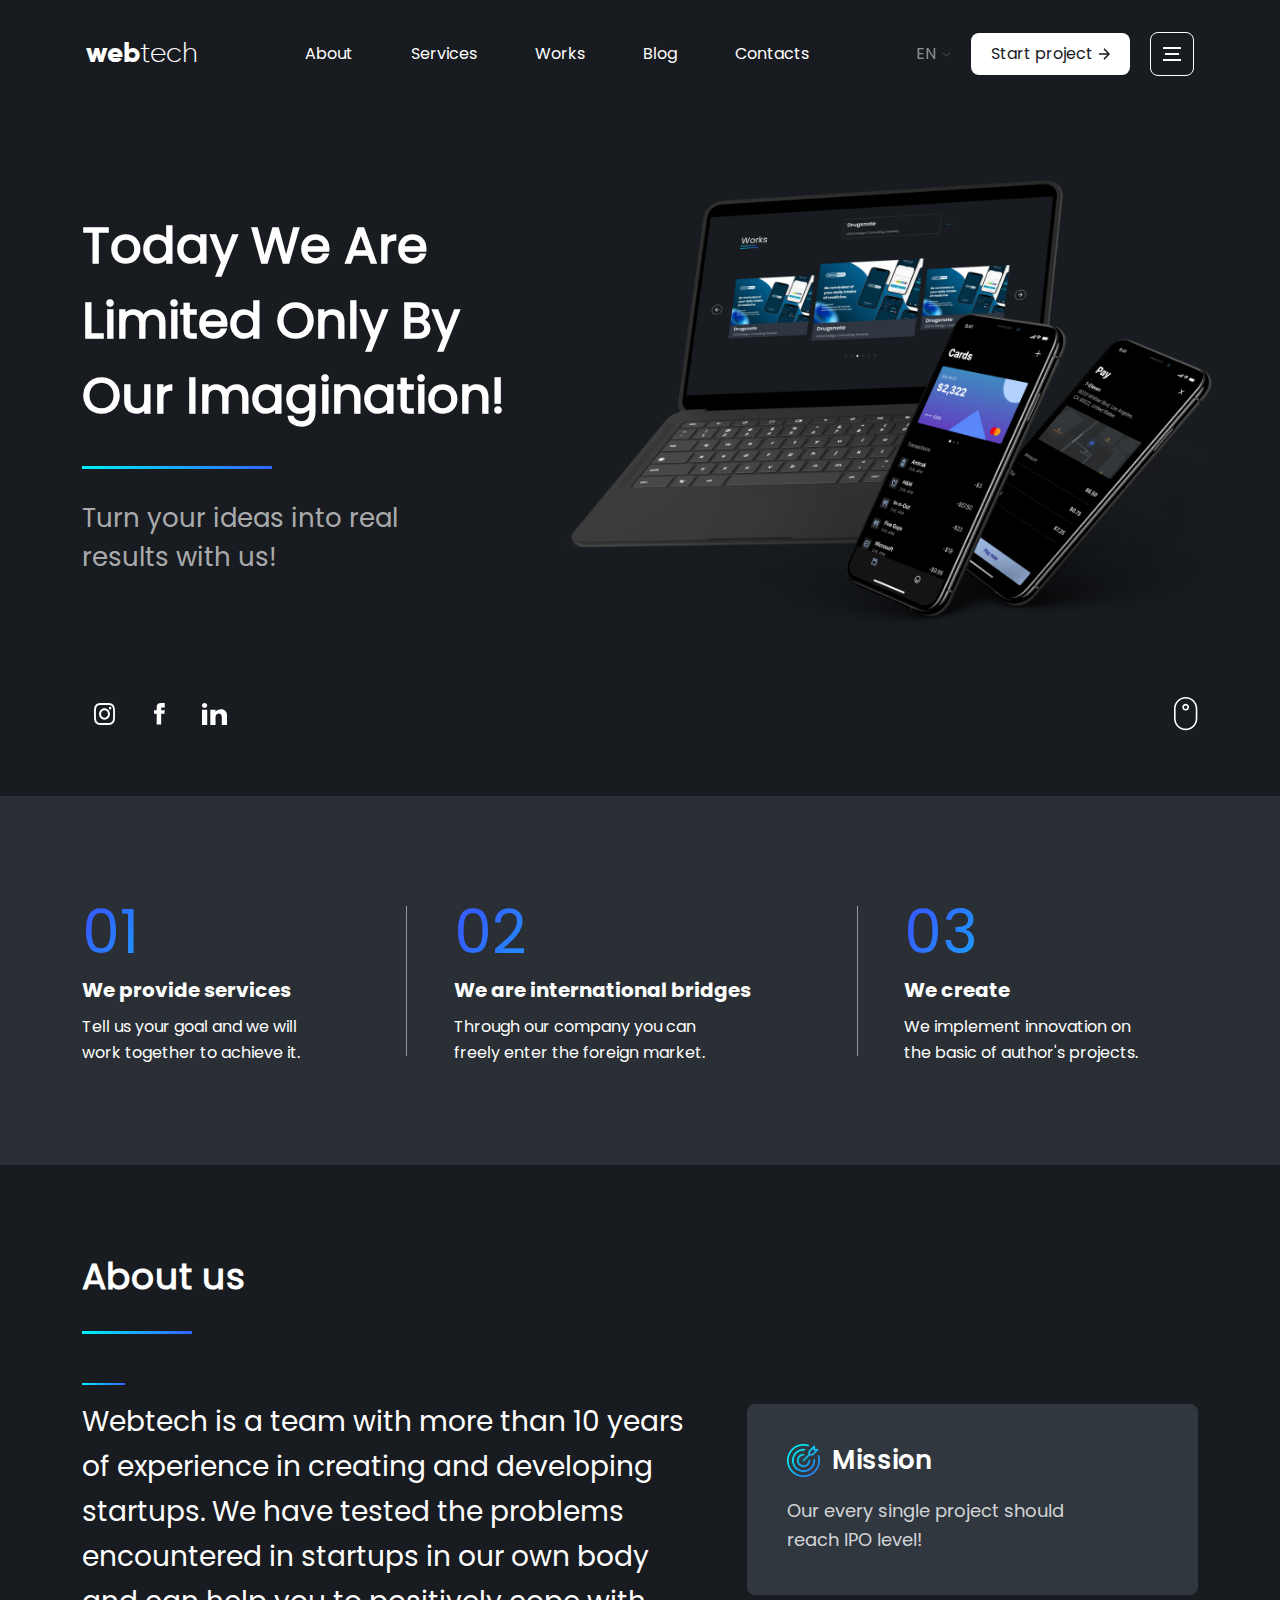
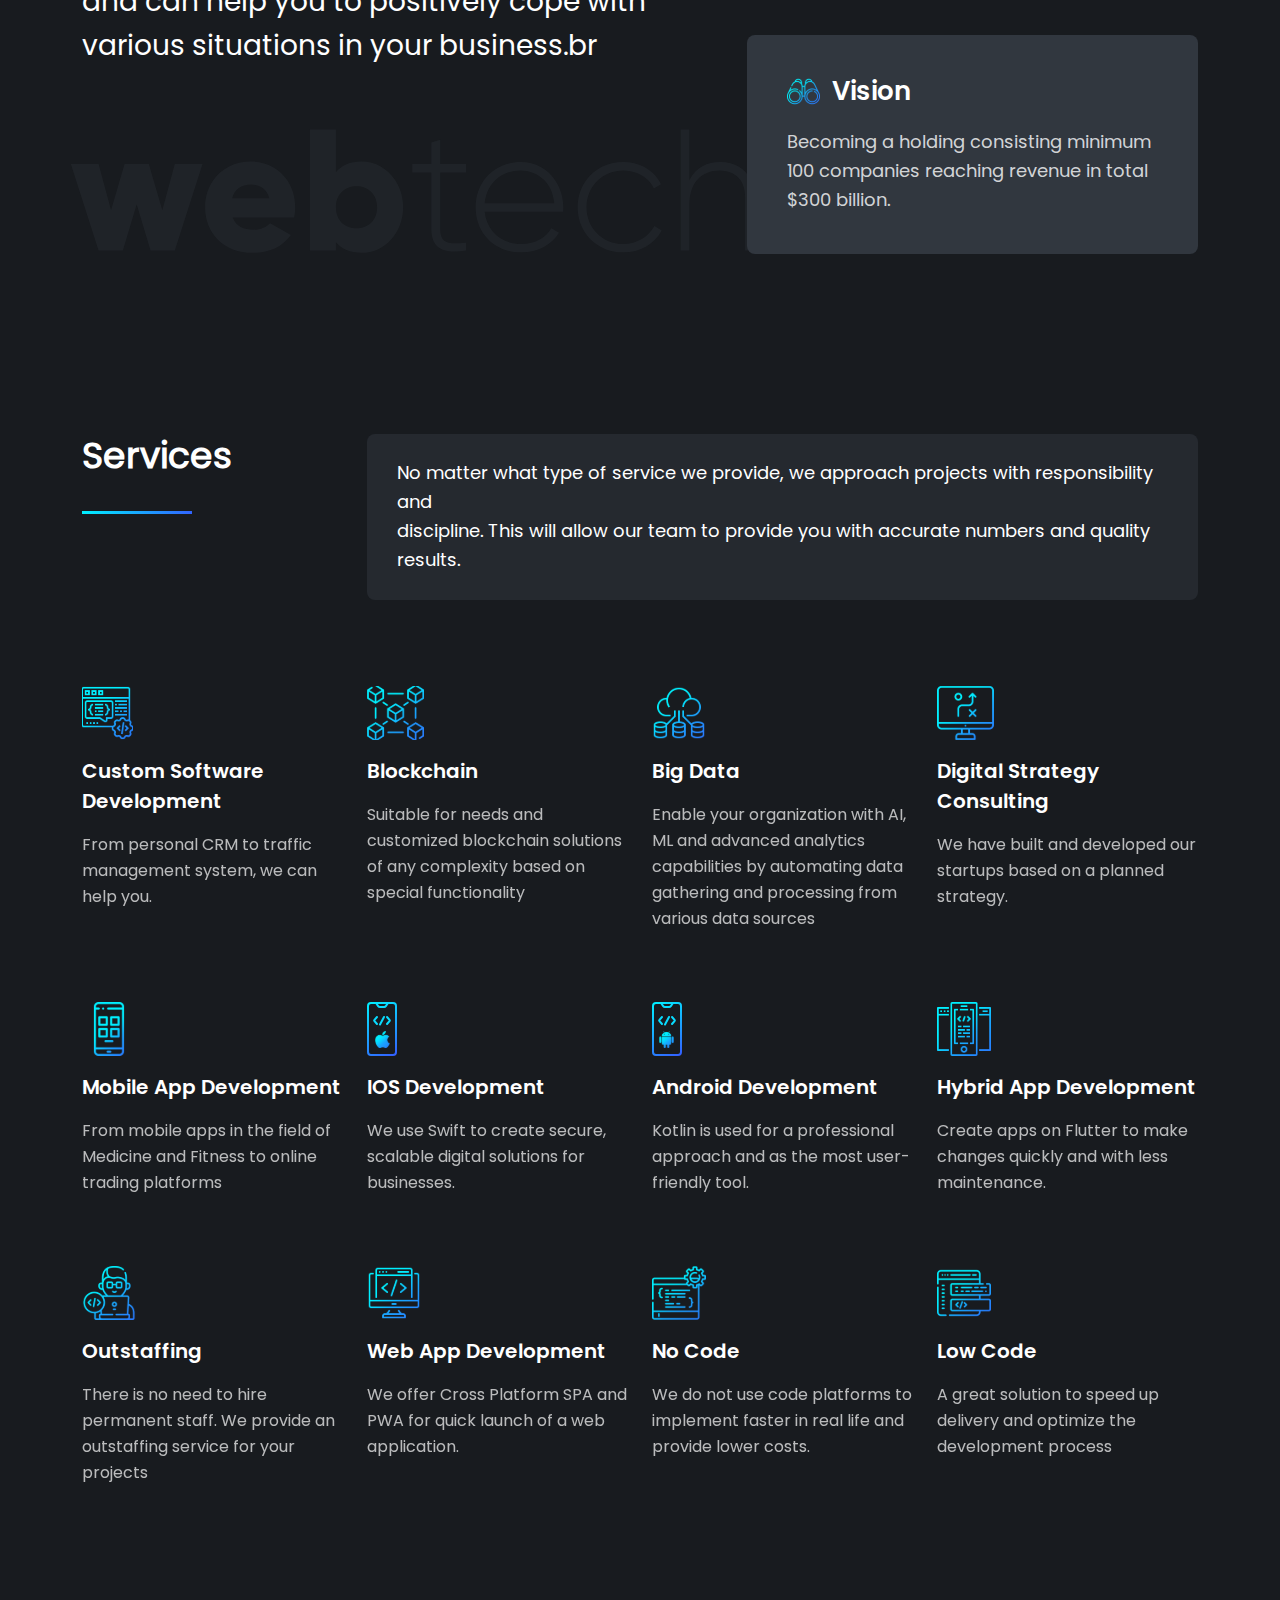
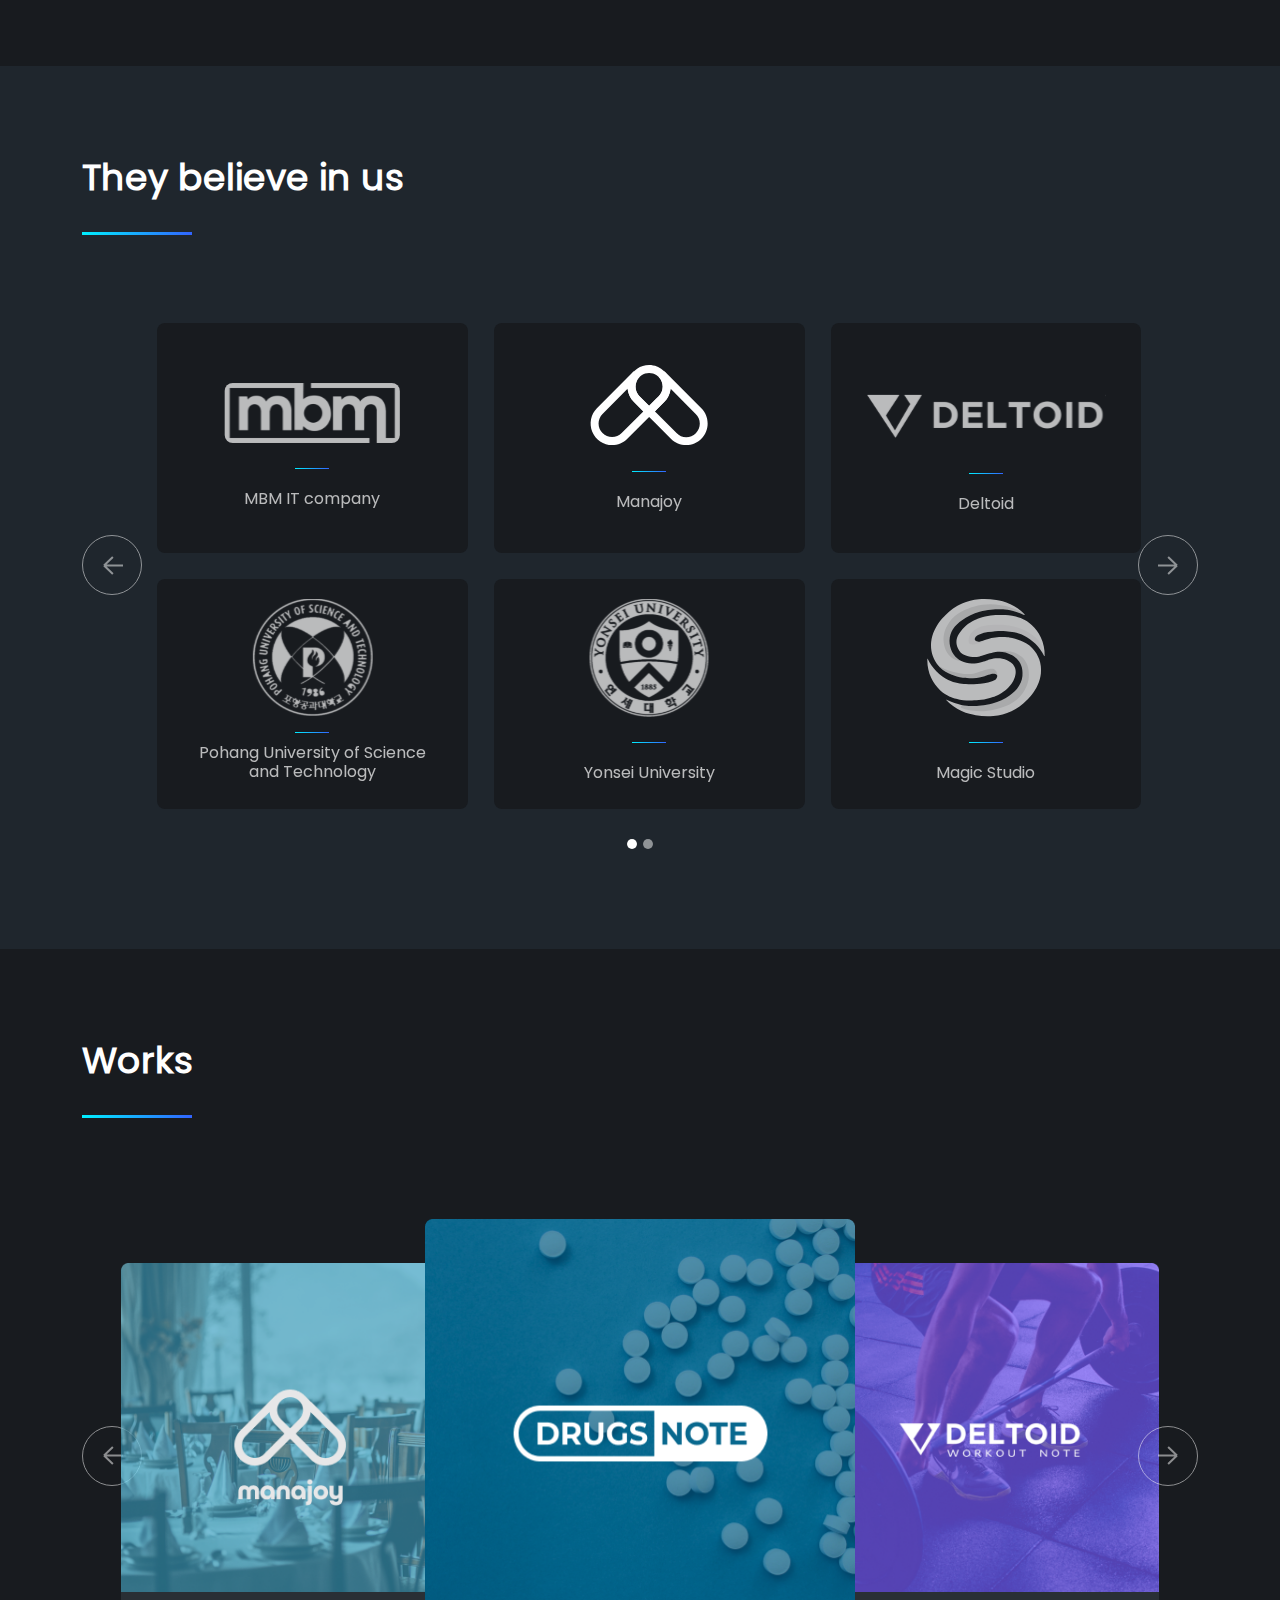
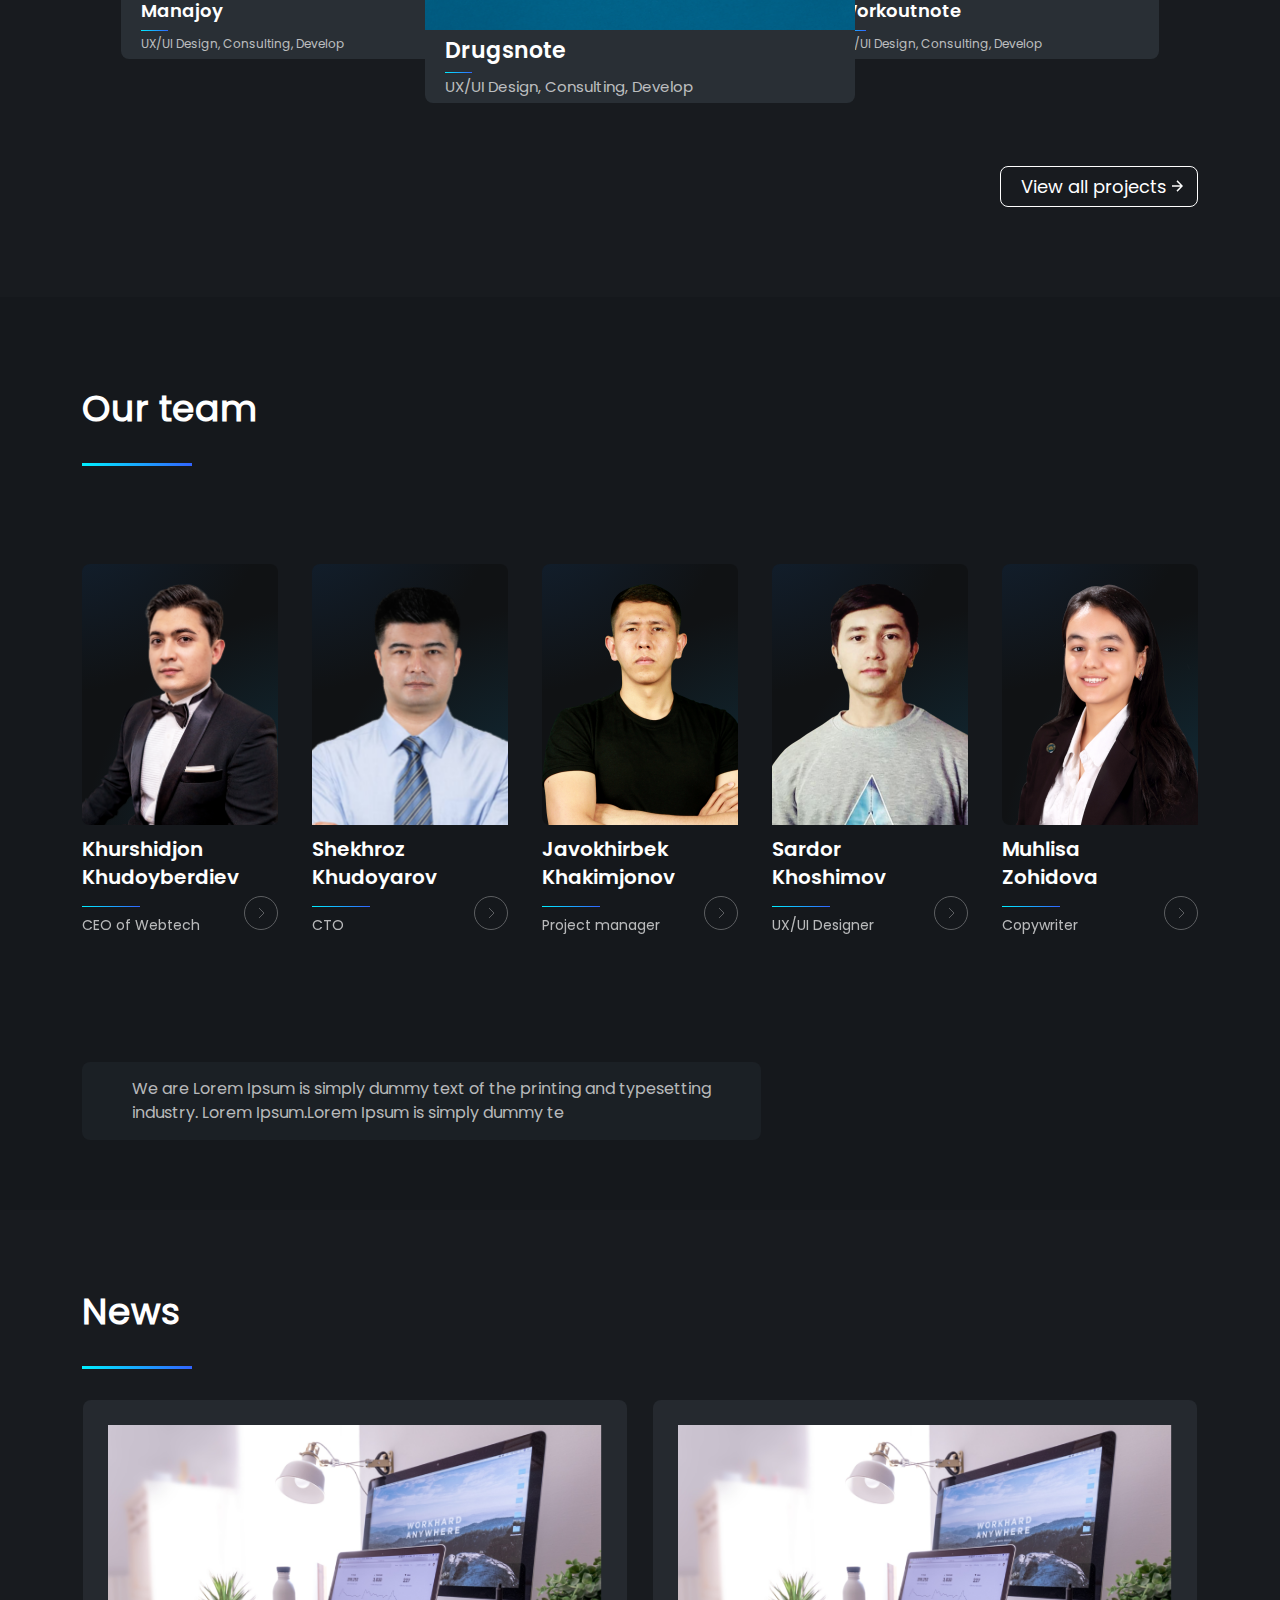
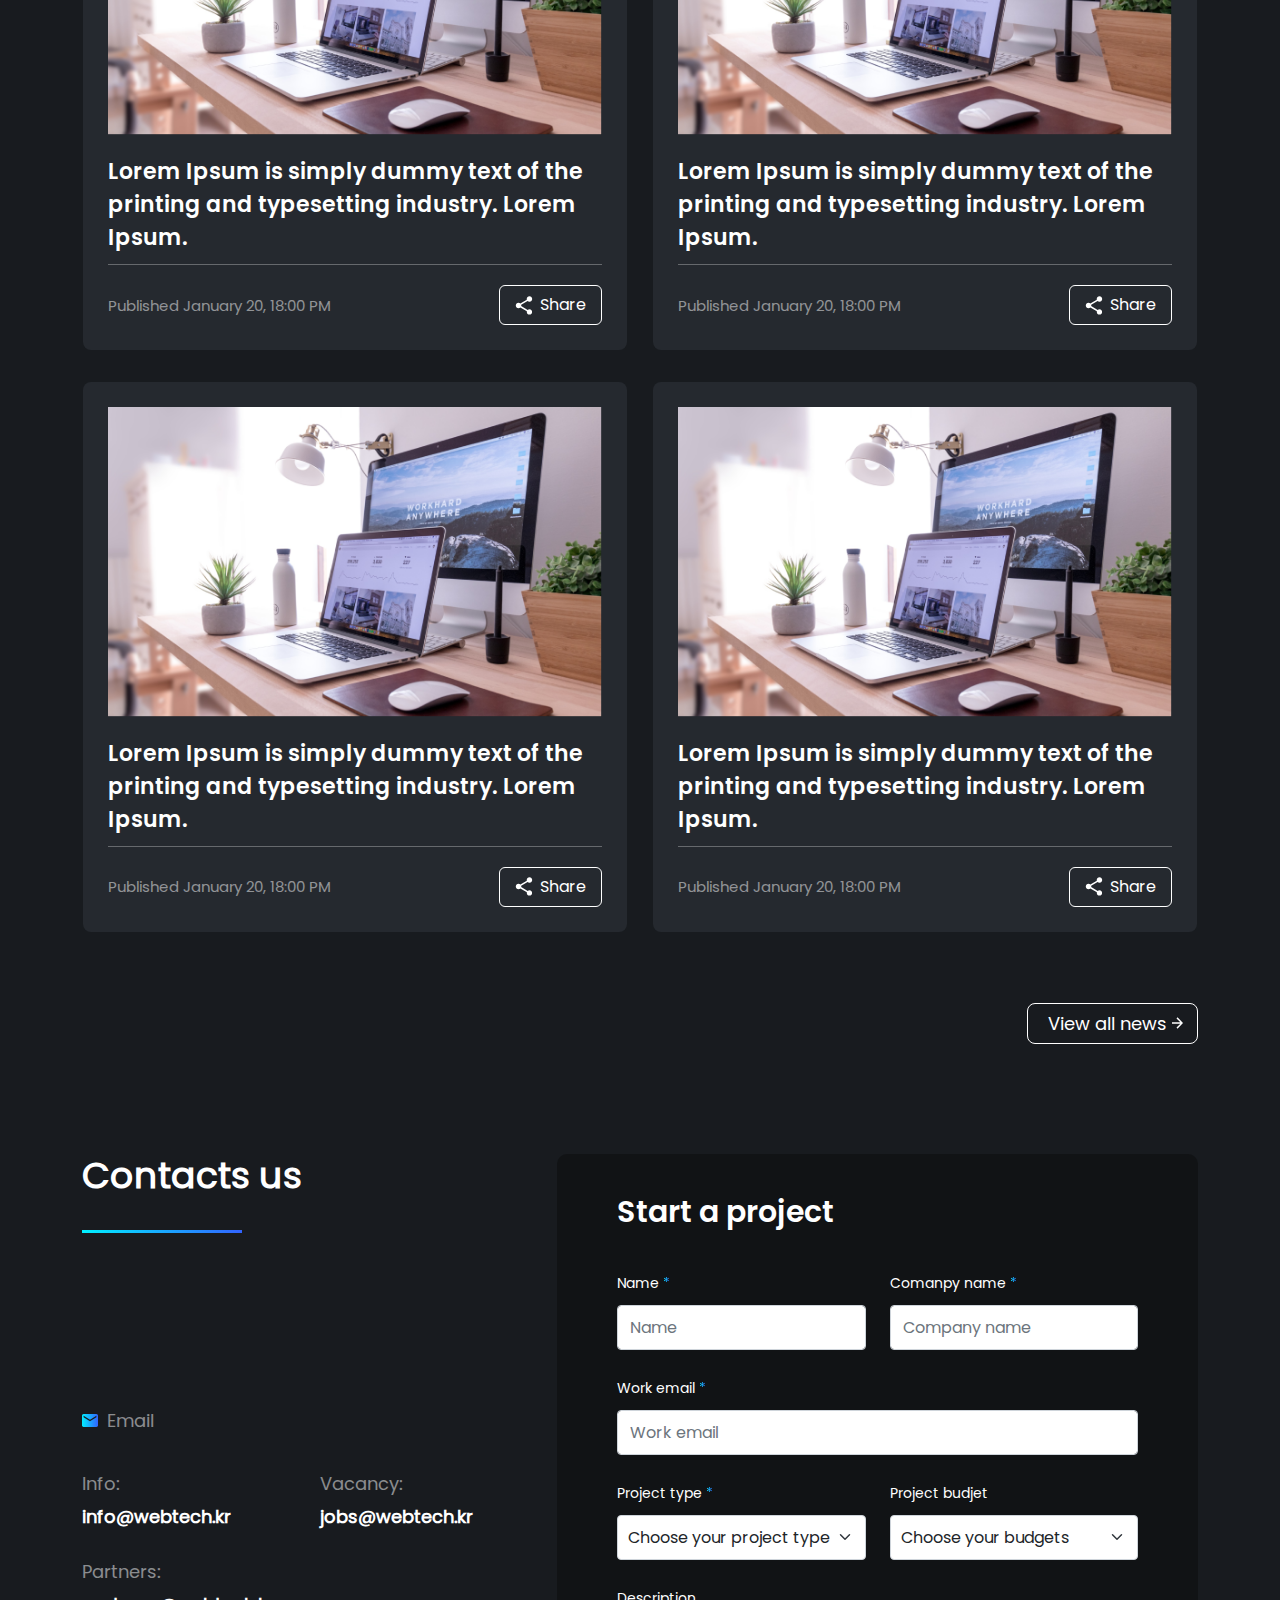
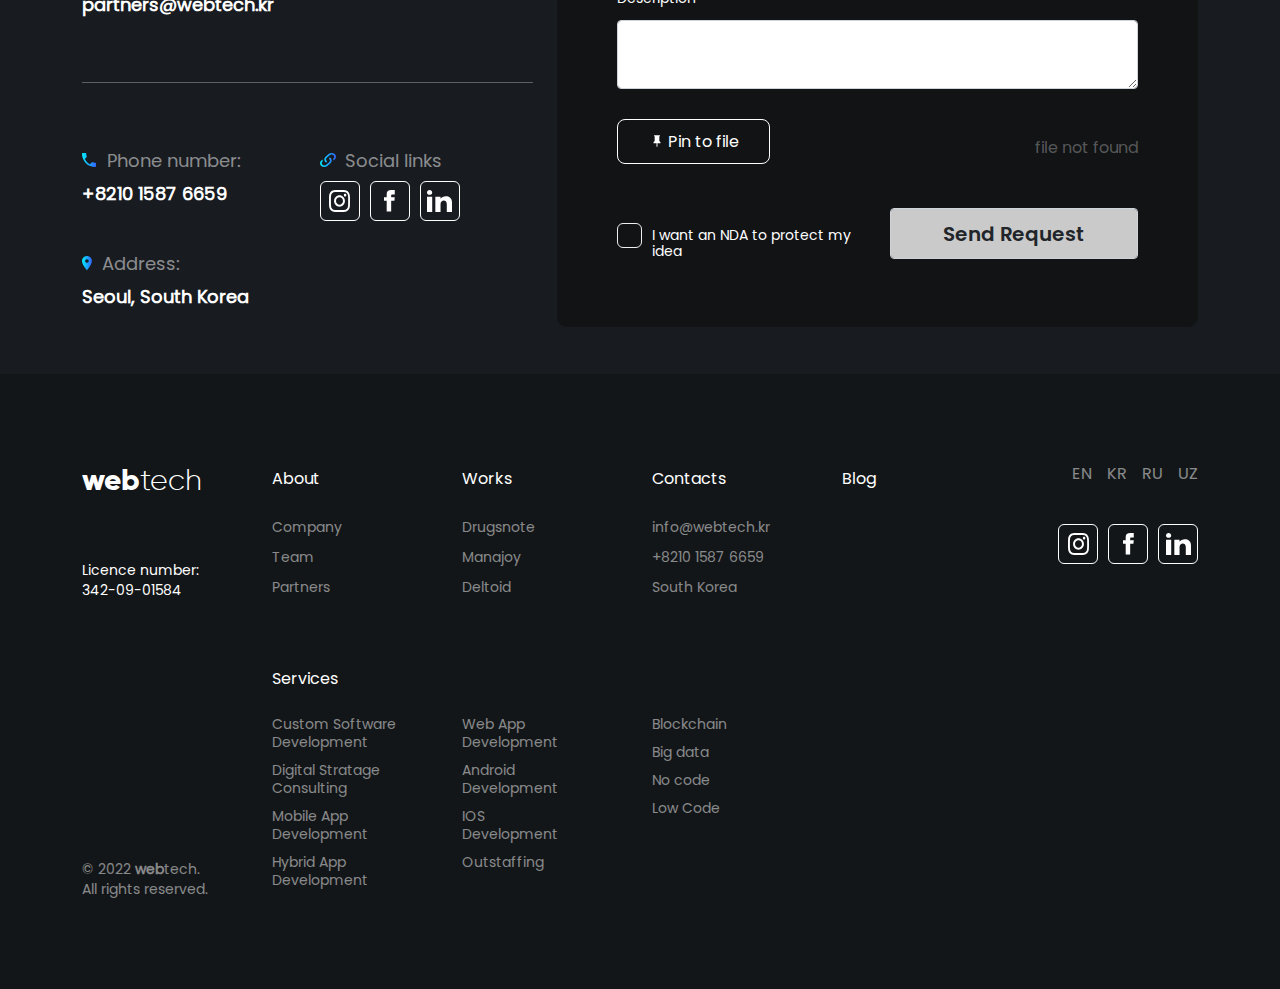
<file: index.html>
<html lang="en">
<head>
    <meta charset="UTF-8">
    <meta http-equiv="X-UA-Compatible" content="IE=edge">
    <meta name="viewport" content="width=device-width, initial-scale=1.0">
    <title>WebTeck-KR</title>
    <link rel="stylesheet" href="static/css/bootstrap-grid.min.css">
    <link rel="stylesheet" href="static/css/bootstrap.rtl.min.css">    
    <link rel="stylesheet" href="static/css/main.css">
</head>
<body>
    <header>
        <div class="radial1"></div>
        <div class="container">
            <div class="row">
                <div class="col navbar">
                    <a href="#" class="logo"><span>web</span>tech</a>
                    <nav class="nav-links">
                        <a class="nav-item" href="#about">About</a>
                        <a class="nav-item" href="#services">Services</a>
                        <a class="nav-item" href="#works">Works</a>
                        <a class="nav-item" href="#">Blog</a>
                        <a class="nav-item" href="#contacts">Contacts</a>                    
                    </nav>
                    <div class="navbar-items">
                        <div class="nav-lang"> en
                            <nav>                                
                                <a href="#">kr</a>
                                <a href="#">ru</a>
                                <a href="#">uz</a>
                            </nav>
                        </div>
                        <a href="#" class="nav-start">Start project <span></span></a>
                        <div class="nav-menu-btn"></div>
                    </div>                    
                </div>                
            </div>
            <div class="row">
                <div class="col-md-5">
                    <h1 class="title">Today we are <br> limited only by <br> our imagination!</h1>
                    <div class="divider"></div>
                    <p class="description">Turn your ideas into real <br>  results with us! </p>
                </div>
                <div class="col-md-7 hidden-xs">
                    <div class="radial2"></div>
                    <div class="radial3"></div>
                    <div class="header-img">
                        <img class="laptop" src="static/images/laptop.png" alt="">
                        <img class="phone1" src="static/images/phone1.png" alt="">
                        <img class="phone2" src="static/images/phone2.png" alt="">
                    </div>
                </div>
            </div>
            <div class="row mt-5">
                <div class="col">
                    <div class="header-bottom">
                        <nav class="cn-links">
                            <a href="#"><span class="insta"></span></a>                        
                            <a href="#"><span class="fb"></span></a>                        
                            <a href="#"><span class="linkedin"></span></a>                        
                        </nav>
                        <span class="mouse-down"></span>
                    </div>                    
                </div>
            </div>
        </div>
    </header>

    <main class="banner1"> 
        <div class="container">
            <div class="row">
                <div class="col">
                    <div class="banner-panel">
                        <div class="banner-item">
                            <h2>01</h2>
                            <span class="title">We provide services</span>
                            <p>Tell us your goal and we will <br> work together to achieve it.</p>
                        </div> 
                        <div class="banner-div"></div>
                        <div class="banner-item">
                            <h2>02</h2>
                            <span class="title">We are international bridges </span>
                            <p>Through our company you can <br> freely enter the foreign market.</p>
                        </div> 
                        <div class="banner-div"></div>
                        <div class="banner-item no-border">
                            <h2>03</h2>
                            <span class="title">We create </span>
                            <p>We implement innovation on <br> the basic of author's projects.</p>
                        </div> 
                    </div>
                </div>
            </div>
        </div>
    </main>
    
    <a id="about"></a>
    <main class="about-services">        
        <div class="container">
            <div class="radial1"></div>
            <div class="radial2"></div>
            <div class="radial3"></div>
            <div class="radial4"></div>
            
            <div class="row mt-90">
                <div class="col">
                    <h3 class="section-title">About us</h3>
                    <div class="divider"></div>
                </div>
            </div>
            <div class="row mt- bg-text">
                <div class="col-md-7">
                    <div class="divider-sm"></div>
                    <p class="about-info">
                        Webtech is a team with more than 10 years <br>
                        of experience in creating and developing <br>
                        startups. We have tested the problems <br>
                        encountered in startups in our own body <br>
                        and can help you to positively cope with <br>
                        various situations in your business.br
                    </p>
                </div>
                <div class="col-md-5">
                    <div class="block-about">
                        <div class="block-title">
                            <img src="static/icons/mission.svg" alt="Mission">
                            <div>Mission</div>
                        </div>
                        <p>Our every single project should <br> reach IPO level!</p>
                    </div>
                    <div class="block-about">
                        <div class="block-title">
                            <img src="static/icons/binoculars.svg" alt="Vision">
                            <div>Vision</div>
                        </div>
                        <p>Becoming a holding consisting minimum <br> 100 companies reaching revenue in total <br> $300 billion.</p>
                    </div>
                </div>
            </div>            
            <a id="services"></a>
            <div class="row mt-90">
                <div class="col-md-3 mt-90">
                    <h3 class="section-title">Services</h3>
                    <div class="divider"></div>
                </div>
                <div class="col-md-9 mt-90">
                    <div class="service-desc">
                        No matter what type of service we provide, we approach projects with responsibility and <br>
                        discipline. This will allow our team to provide you with accurate numbers and quality results.
                    </div>
                </div>
            </div>
            <div class="row mt-3">
                <div class="col-md-3">
                    <div class="block-service">
                        <img src="static/icons/code.svg" alt="Custom Software Development">
                        <div class="block-title">Custom software development</div>
                        <p>From personal CRM to traffic <br> management system, we can <br> help you.</p>
                    </div>
                </div>

                <div class="col-md-3">
                    <div class="block-service">
                        <img src="static/icons/blockchain.svg" alt="Block Chain">
                        <div class="block-title">Blockchain</div>
                        <p>
                            Suitable for needs and <br> customized blockchain solutions <br> 
                            of any complexity based on <br> special functionality
                        </p>
                    </div>
                </div>

                <div class="col-md-3">
                    <div class="block-service">
                        <img src="static/icons/big-data.svg" alt="Big Data">
                        <div class="block-title">Big Data</div>
                        <p>
                            Enable your organization with AI, <br> 
                            ML and advanced analytics <br> capabilities by automating data <br> 
                            gathering and processing from <br> various data sources
                        </p>
                    </div>
                </div>

                <div class="col-md-3">
                    <div class="block-service">
                        <img src="static/icons/business-strategy.svg" alt="Digital Strategy Consulting">
                        <div class="block-title">Digital Strategy Consulting</div>
                        <p>We have built and developed our <br> startups based on a planned <br> strategy.</p>
                    </div>
                </div>

                <div class="col-md-3">
                    <div class="block-service">
                        <img src="static/icons/apps.svg" alt="Mobile App Development">
                        <div class="block-title">Mobile App Development</div>
                        <p>From mobile apps in the field of <br> Medicine and Fitness to online <br> trading platforms </p>
                    </div>
                </div>

                <div class="col-md-3">
                    <div class="block-service">
                        <img src="static/icons/ios_dev.svg" alt="IOS Development">
                        <div class="block-title">IOS Development</div>
                        <p>We use Swift to create secure, <br> scalable digital solutions for <br> businesses.</p>
                    </div>
                </div>

                <div class="col-md-3">
                    <div class="block-service">
                        <img src="static/icons/android_dev.svg" alt="Android Development">
                        <div class="block-title">Android Development</div>
                        <p>Kotlin is used for a professional <br> approach and as the most user- <br> friendly tool.</p>
                    </div>
                </div>

                <div class="col-md-3">
                    <div class="block-service">
                        <img src="static/icons/app-development.svg" alt="Hybrid App Development">
                        <div class="block-title">Hybrid App Development</div>
                        <p>Create apps on Flutter to make <br> changes quickly and with less <br> maintenance.</p>
                    </div>
                </div>

                <div class="col-md-3">
                    <div class="block-service">
                        <img src="static/icons/programmer.svg" alt="Outstaffing">
                        <div class="block-title">Outstaffing</div>
                        <p>There is no need to hire <br> permanent staff. We provide an <br> outstaffing service for your <br> projects</p>
                    </div>
                </div>

                <div class="col-md-3">
                    <div class="block-service">
                        <img src="static/icons/coding2.svg" alt="Web App development">
                        <div class="block-title">Web App development</div>
                        <p>We offer Cross Platform SPA and <br> PWA for quick launch of a web <br> application.</p>
                    </div>
                </div>

                <div class="col-md-3">
                    <div class="block-service">
                        <img src="static/icons/web-development.svg" alt="No code">
                        <div class="block-title">No code</div>
                        <p>We do not use code platforms to <br> implement faster in real life and <br> provide lower costs.</p>
                    </div>
                </div>

                <div class="col-md-3">
                    <div class="block-service">
                        <img src="static/icons/coding3.svg" alt="Low code">
                        <div class="block-title">Low code</div>
                        <p>A great solution to speed up <br> delivery and optimize the <br> development process</p>
                    </div>
                </div>               
            </div>
        </div>
    </main>

    <main class="slider">
        <div class="container">            
            <div class="row mt-90">
                <div class="col">
                    <h3 class="section-title">They believe in us</h3>
                    <div class="divider"></div>
                </div>
            </div>
            <div class="row mt-5">
                <div class="col">
                    <div id="clients" class="carousel slide" data-bs-touch="false" data-bs-interval="false">
                        <div class="carousel-indicators">
                            <button type="button" data-bs-target="#clients" data-bs-slide-to="0" class="active" aria-current="true" aria-label="Slide 1"></button>
                            <button type="button" data-bs-target="#clients" data-bs-slide-to="1" aria-label="Slide 2"></button>                            
                        </div>
                        <div class="carousel-inner">
                            <div class="carousel-item active">
                                <div class="carousel-content">
                                    <div class="carousel-card">
                                        <img src="static/images/mbm.svg" style="height:60px; margin-top: 40px;" alt="MBM IT company">
                                        <div class="divider-sm"></div>
                                        <p>MBM IT company</p>
                                    </div>
                                    <div class="carousel-card">
                                        <img src="static/images/manajoy.svg" style="height:81px; margin-top: 22px;" alt="Manajoy">
                                        <div class="divider-sm"></div>
                                        <p>Manajoy</p>
                                    </div>
                                    <div class="carousel-card">
                                        <img src="static/images/deltoid.svg" style="height:67px; margin-top: 38px;" alt="Deltoid">
                                        <div class="divider-sm"></div>
                                        <p>Deltoid</p>
                                    </div>
                                    <div class="carousel-card">
                                        <img src="static/images/pohang.svg" style="height:118px; margin-top: 0;" alt="Pohang University of Science and Technology">
                                        <div class="divider-sm" style="margin: 10px auto;" ></div>
                                        <p>Pohang University of Science <br>
                                            and Technology</p>
                                    </div>
                                    <div class="carousel-card">
                                        <img src="static/images/yonse.svg" style="height:118px;" alt="Yonsei University">
                                        <div class="divider-sm"></div>
                                        <p>Yonsei University</p>
                                    </div>
                                    <div class="carousel-card">
                                        <img src="static/images/mg.svg" style="height:118px;" alt="Magic Studio">
                                        <div class="divider-sm"></div>
                                        <p>Magic Studio</p>
                                    </div>
                                </div>
                            </div>
                            <div class="carousel-item">
                                <div class="carousel-content">
                                    <div class="carousel-card">
                                        <img src="static/images/pohang.svg" style="height:118px; margin-top: 0;" alt="Pohang University of Science and Technology">
                                        <div class="divider-sm" style="margin: 10px auto;" ></div>
                                        <p>Pohang University of Science <br>
                                            and Technology</p>
                                    </div>
                                    <div class="carousel-card">
                                        <img src="static/images/yonse.svg" style="height:118px;" alt="Yonsei University">
                                        <div class="divider-sm"></div>
                                        <p>Yonsei University</p>
                                    </div>
                                    <div class="carousel-card">
                                        <img src="static/images/mg.svg" style="height:118px;" alt="Magic Studio">
                                        <div class="divider-sm"></div>
                                        <p>Magic Studio</p>
                                    </div>
                                    <div class="carousel-card">
                                        <img src="static/images/mbm.svg" style="height:60px; margin-top: 40px;" alt="MBM IT company">
                                        <div class="divider-sm"></div>
                                        <p>MBM IT company</p>
                                    </div>
                                    <div class="carousel-card">
                                        <img src="static/images/manajoy.svg" style="height:81px; margin-top: 22px;" alt="Manajoy">
                                        <div class="divider-sm"></div>
                                        <p>Manajoy</p>
                                    </div>
                                    <div class="carousel-card">
                                        <img src="static/images/deltoid.svg" style="height:67px; margin-top: 38px;" alt="Deltoid">
                                        <div class="divider-sm"></div>
                                        <p>Deltoid</p>
                                    </div>                                    
                                </div>
                            </div>                            
                        </div>
                        <button class="carousel-control-prev" type="button" data-bs-target="#clients" data-bs-slide="prev">
                            <span class="carousel-control-prev-icon" aria-hidden="true"></span>                            
                        </button>
                        <button class="carousel-control-next" type="button" data-bs-target="#clients" data-bs-slide="next">
                            <span class="carousel-control-next-icon" aria-hidden="true"></span>                            
                        </button>
                    </div>
                </div>
            </div>
        </div>
    </main>

    <a id="works"></a>
    <main class="swiper-slider">
        <div class="container">
            <div class="radial1"></div>
            <div class="radial2"></div>
            <div class="row mt-90">
                <div class="col">
                    <h3 class="section-title">Works</h3>
                    <div class="divider"></div>
                </div>
            </div>
            <div class="row mt-5">
                <div class="col">
                    <div class="swiper">
                        <div class="swiper-controls">
                            <button class="swiper-control swiper-controls-previous"></button>
                        </div>
                        <div class="swiper-container">
                            <div class="swiper-item swiper-item-1" data-index="1">
                                <img src="static/images/manajoy.png" alt="Manajoy">
                                <div class="swiper-footer">
                                    <h5>Manajoy</h5>
                                    <div class="divider"></div>
                                    <p>UX/UI Design, Consulting, Develop</p>
                                </div>
                            </div>
                            <div class="swiper-item swiper-item-2" data-index="2">
                                <img src="static/images/drugsnote.png" alt="Drugsnote">
                                <div class="swiper-footer">
                                    <h5>Drugsnote</h5>
                                    <div class="divider"></div>
                                    <p>UX/UI Design, Consulting, Develop</p>
                                </div>
                            </div>
                            <div class="swiper-item swiper-item-3" data-index="3">
                                <img src="static/images/workoutnote.png" alt="Wokroutnote">
                                <div class="swiper-footer">
                                    <h5>Workoutnote</h5>
                                    <div class="divider"></div>
                                    <p>UX/UI Design, Consulting, Develop</p>
                                </div>
                            </div>
                        </div>
                        <div class="swiper-controls">
                          <button class="swiper-control swiper-controls-next"></button>
                        </div>                      
                    </div>
                </div>
            </div>
            <div class="row">
                <div class="col">
                    <div class="works-all">
                        <a href="all_works.html">View all projects</a>                        
                    </div>                        
                </div>
            </div>
        </div>
    </main>
    
    <main class="our-team">
        <div class="container">
            <div class="radial1"></div>
            <div class="row mt-90">
                <div class="col">
                    <h3 class="section-title">Our team</h3>
                    <div class="divider"></div>
                </div>
            </div>
            <div class="row mt-5">
                <div class="col">
                    <div class="team">
                        <div class="team-item">
                            <div class="team-item-content">
                                <div class="photo">
                                    <img src="static/images/ceo.png" alt="">
                                </div>
                                <div class="member-name">Khurshidjon <br> Khudoyberdiev</div>
                                <div class="member-footer">
                                    <div>
                                        <div class="divider"></div>
                                        <div class="member-position">CEO of Webtech</div>
                                    </div>
                                    <div>
                                        <div class="details-btn"></div>
                                    </div>
                                </div>
                                
                            </div>
                            <div class="team-item-detail">
                                <div>
                                    <div class="member-name">Khurshidjon <br> Khudoyberdiev</div>
                                    <div class="divider"></div>
                                    <div class="member-position">CEO of Webtech</div>
                                </div>
                                <div>
                                    <div class="member-spec">
                                        <div class="strong">Specialization: </div>
                                        <p>Data management, AI, Business management</p>
                                    </div>
                                    <div class="member-spec">
                                        <div class="strong">Experience:</div>
                                        <p>+7 years</p>
                                    </div>
                                    <div class="member-links">
                                        <a href="#"></a>
                                    </div>
                                </div>                                
                            </div>
                        </div>
                        <div class="team-item">
                            <div class="team-item-content">
                                <div class="photo">                                    
                                    <img src="static/images/cto1.png" alt="">
                                </div>
                                <div class="member-name">Shekhroz <br> Khudoyarov</div>
                                <div class="member-footer">
                                    <div>
                                        <div class="divider"></div>
                                        <div class="member-position">CTO</div>
                                    </div>
                                    <div>
                                        <div class="details-btn"></div>
                                    </div>
                                </div>                                
                            </div>
                            <div class="team-item-detail">
                                <div>
                                    <div class="member-name">Shekhroz <br> Khudoyarov</div>
                                    <div class="divider"></div>
                                    <div class="member-position">CTO </div>
                                </div>
                                <div>
                                    <div class="member-spec">
                                        <div class="strong">Specialization: </div>
                                        <p>
                                            Software Engineer, Web Developer, 
                                            DevOps, Large Scale Systems,
                                            Deep learning, Machine learning
                                        </p>
                                    </div>
                                    <div class="member-spec">
                                        <div class="strong">Experience:</div>
                                        <p>+8 years</p>
                                    </div>
                                    <div class="member-links">
                                        <a href="#"></a>
                                    </div>    
                                </div>
                                
                                
                            </div>
                        </div>
                        <div class="team-item">
                            <div class="team-item-content">
                                <div class="photo">
                                    <img src="static/images/pm.png" alt="">
                                </div>
                                <div class="member-name">Javokhirbek <br> Khakimjonov</div>
                                <div class="member-footer">
                                    <div>
                                        <div class="divider"></div>
                                        <div class="member-position">Project manager</div>
                                    </div>
                                    <div>
                                        <div class="details-btn"></div>
                                    </div>
                                </div>
                                
                            </div>
                            <div class="team-item-detail">
                                <div>
                                    <div class="member-name">Javokhirbek <br> Khakimjonov</div>
                                    <div class="divider"></div>
                                    <div class="member-position">Project manager</div>
                                </div>
                                <div>
                                    <div class="member-spec">
                                        <div class="strong">Specialization: </div>
                                        <p>Project Management, Back End Development</p>
                                    </div>
                                    <div class="member-spec">
                                        <div class="strong">Experience:</div>
                                        <p>+2 years</p>
                                    </div>
                                    <div class="member-links">
                                        <a href="#"></a>
                                    </div>
                                </div>
                            </div>
                        </div>
                        <div class="team-item">
                            <div class="team-item-content">
                                <div class="photo">
                                    <img src="static/images/designer.png" alt="">
                                </div>
                                <div class="member-name">Sardor <br> Khoshimov</div>
                                <div class="member-footer">
                                    <div>
                                        <div class="divider"></div>
                                        <div class="member-position">UX/UI Designer</div>
                                    </div>
                                    <div>
                                        <div class="details-btn"></div>
                                    </div>
                                </div>
                                
                            </div>
                            <div class="team-item-detail">
                                <div>
                                    <div class="member-name">Sardor <br> Khoshimov</div>
                                    <div class="divider"></div>
                                    <div class="member-position">UX/UI Designer</div>
                                </div>
                                <div>
                                    <div class="member-spec">
                                        <div class="strong">Specialization: </div>
                                        <p>UX/UI Design, Graphic and Interaction Design</p>
                                    </div>
                                    <div class="member-spec">
                                        <div class="strong">Experience:</div>
                                        <p>+5 years</p>
                                    </div>
                                    <div class="member-links">
                                        <a href="#"></a>
                                    </div>
                                </div>
                            </div>
                        </div>
                        <div class="team-item">
                            <div class="team-item-content">
                                <div class="photo">
                                    <img src="static/images/copywriter.png" alt="">
                                </div>
                                <div class="member-name">Muhlisa <br> Zohidova</div>
                                <div class="member-footer">
                                    <div>
                                        <div class="divider"></div>
                                        <div class="member-position">Copywriter</div>
                                    </div>
                                    <div>
                                        <div class="details-btn"></div>
                                    </div>
                                </div>
                                
                            </div>
                            <div class="team-item-detail">
                                <div>
                                    <div class="member-name">Muhlisa <br> Zohidova</div>
                                    <div class="divider"></div>
                                    <div class="member-position">Copywriter</div>
                                </div>
                                <div>
                                    <div class="member-spec">
                                        <div class="strong">Specialization: </div>
                                        <p>SMM, PR, Content making, Community management</p>
                                    </div>
                                    <div class="member-spec">
                                        <div class="strong">Experience:</div>
                                        <p>+2 years</p>
                                    </div>
                                    <div class="member-links">
                                        <a href="#"></a>
                                    </div>
                                </div>
                            </div>
                        </div>
                    </div>
                    
                    <div class="team-text">
                        We are Lorem Ipsum is simply dummy text of the printing and typesetting <br>
                        industry. Lorem Ipsum.Lorem Ipsum is simply dummy te
                    </div>
                </div>
            </div>
        </div>
    </main>

    <main class="main-news">
        <div class="container">
            <div class="grid">
                <div class="row">
                    <div class="col">
                        <h3 class="section-title">News</h3>
                        <div class="divider"></div>
                    </div>
                </div>
                <div class="row">
                    <div class="col-md-6">
                        <div class="news-item-wrap">
                            <div class="news-item">
                                <img class="news-img" src="static/images/news.png" alt="News">
                                <h4 class="news-title">Lorem Ipsum is simply dummy text of the printing and typesetting industry. Lorem Ipsum.</h4>
                                <div class="news-footer">
                                    <div class="pub">Published January 20, 18:00 PM</div>
                                    <div class="share-btn">Share</div>
                                </div>
                            </div>
                        </div>                        
                    </div>
                    <div class="col-md-6">
                        <div class="news-item-wrap">
                            <div class="news-item">
                                <img class="news-img" src="static/images/news.png" alt="News">
                                <h4 class="news-title">Lorem Ipsum is simply dummy text of the printing and typesetting industry. Lorem Ipsum.</h4>
                                <div class="news-footer">
                                    <div class="pub">Published January 20, 18:00 PM</div>
                                    <div class="share-btn">Share</div>
                                </div>
                            </div>
                        </div>                        
                    </div>
                    <div class="col-md-6">
                        <div class="news-item-wrap">
                            <div class="news-item">
                                <img class="news-img" src="static/images/news.png" alt="News">
                                <h4 class="news-title">Lorem Ipsum is simply dummy text of the printing and typesetting industry. Lorem Ipsum.</h4>
                                <div class="news-footer">
                                    <div class="pub">Published January 20, 18:00 PM</div>
                                    <div class="share-btn">Share</div>
                                </div>
                            </div>
                        </div>                        
                    </div>
                    <div class="col-md-6">
                        <div class="news-item-wrap">
                            <div class="news-item">
                                <img class="news-img" src="static/images/news.png" alt="News">
                                <h4 class="news-title">Lorem Ipsum is simply dummy text of the printing and typesetting industry. Lorem Ipsum.</h4>
                                <div class="news-footer">
                                    <div class="pub">Published January 20, 18:00 PM</div>
                                    <div class="share-btn">Share</div>
                                </div>
                            </div>
                        </div>                        
                    </div>                    
                </div>
                <div class="row">
                    <div class="col">
                        <div class="news-all">
                            <a href="all_news.html">View all news</a>
                        </div>                        
                    </div>
                </div>
            </div>
        </div>
    </main>

    <a id="contacts"></a>
    <main class="contact-us">
        <div class="container">
            <div class="grid">
                <div class="row">
                    <div class="col-md-5">
                        <h3 class="section-title">Contacts us</h3>
                        <div class="divider"></div>
                        <div class="emails-wrap">
                            <div class="row">
                                <div class="col">
                                    <h3 class="icon-email">Email</h3>
                                </div>
                            </div>
                            <div class="row">
                                <div class="col">
                                    <h3>Info:</h3>
                                    <p>info@webtech.kr</p>
                                </div>
                                <div class="col">
                                    <h3>Vacancy:</h3>
                                    <p>jobs@webtech.kr</p>
                                </div>
                            </div>
                            <div class="row">
                                <div class="col">
                                    <h3>Partners:</h3>
                                    <p>partners@webtech.kr</p>
                                </div>
                            </div>
                        </div>    
                        <div class="phone-wrap">
                            <div class="row">
                                <div class="col">
                                    <h3 class="icon-phone">Phone number:</h3>
                                    <p>+8210 1587 6659</p>
                                </div>
                                <div class="col">
                                    <h3 class="icon-link">Social links</h3>
                                    <div class="s-links">
                                        <a href="#"><i class="icon-instagram"></i></a>
                                        <a href="#"><i class="icon-facebook"></i></a>
                                        <a href="#"><i class="icon-linkedin"></i></a>
                                    </div>
                                </div>
                            </div>
                            <div class="row">
                                <div class="col">
                                    <h3 class="icon-location">Address:</h3>
                                    <p>Seoul, South Korea</p>
                                </div>
                            </div>
                        </div>                     
                    </div>
                    <div class="col-md-7">
                        <div class="project-wrap">
                            <h3>Start a project</h3>
                            <form action="">
                                <div class="row">
                                    <div class="col">
                                        <label for="id_name">Name <span>*</span></label>
                                        <input type="text" id="id_name" class="form-control" placeholder="Name">
                                    </div>
                                    <div class="col">
                                        <label for="id_company">Comanpy name <span>*</span></label>
                                        <input type="text" id="id_company" class="form-control" placeholder="Company name">
                                    </div>
                                </div>
                                <div class="row">
                                    <div class="col">
                                        <label for="id_email">Work email <span>*</span></label>
                                        <input type="text" id="id_email" class="form-control" placeholder="Work email">
                                    </div>
                                </div>
                                <div class="row">
                                    <div class="col">
                                        <label for="id_proj_type">Project type <span>*</span></label>
                                        <select id="id_proj_type" name="proj_type" class="form-select">
                                            <option>Choose your project type</option>
                                            <option value="1">Custom Software Development</option>
                                            <option value="2">Big Data</option>
                                            <option value="3">Digital Strategy Consulting</option>
                                            <option value="4">Blockchain</option>
                                            <option value="5">Web App Development</option>
                                            <option value="6">IOS/Android Development</option>
                                            <option value="7">Hybrid App Development</option>
                                        </select>
                                    </div>
                                    <div class="col">
                                        <label for="id_proj_budget">Project budjet</label>
                                        <select name="proj_budget" id="id_proj_budget" class="form-select">
                                            <option>Choose your budgets</option>
                                            <option value="1">Less than $5,000</option>
                                            <option value="2">$10,000 to $30,000</option>
                                            <option value="3">$30,000 to $60,000</option>
                                            <option value="4">$60,000 to $90,000</option>
                                            <option value="5">$90,000 to $120,000</option>
                                            <option value="6">More than $120,000</option>
                                        </select>
                                    </div>
                                </div>
                                <div class="row">
                                    <div class="col">
                                        <label for="id_description">Description</label>
                                        <textarea name="description" id="id_description" rows="2" class="form-control"></textarea>
                                    </div>
                                </div>
                                <div class="row">
                                    <div class="col">
                                        <div class="file-wrap">
                                            <label for="id_file">Pin to file</label>
                                            <input type="file" name="file" id="id_file">
                                            <div>file not found</div>
                                        </div>                                        
                                    </div>
                                </div>
                                <div class="row">
                                    <div class="col">
                                        <label class="checkbox-wrap" for="id_agreement">I want an NDA to protect my idea
                                            <input type="checkbox" id="id_agreement">
                                            <span class="checkmark"></span>
                                        </label>
                                    </div>
                                    <div class="col">
                                        <button class="form-control btn-form" type="button">Send Request</button>
                                    </div>
                                </div>
                            </form>
                        </div>
                    </div>
                </div>
            </div>
        </div>
        
    </main>
    <main class="main-footer">
        <div class="container">
            <div class="grid footer-wrap">                
                <div class="row">
                    <div class="col-md-2">
                        <div class="link-wrap">
                            <a class="home-link" href="/"><span>web</span>tech</a>
                            <p class="licence">Licence number: <br> 342-09-01584</p>
                        </div>
                    </div>
                    <div class="col-md-2">
                        <h4 class="footer-title">About</h4>
                        <nav class="footer-links">
                            <a href="#">Company</a>
                            <a href="#">Team</a>
                            <a href="#">Partners</a>
                        </nav>
                    </div>
                    <div class="col-md-2">
                        <h4 class="footer-title">Works</h4>
                        <nav class="footer-links">
                            <a href="#">Drugsnote</a>
                            <a href="#">Manajoy</a>
                            <a href="#">Deltoid</a>
                        </nav>
                    </div>
                    <div class="col-md-2">
                        <h4 class="footer-title">Contacts</h4>
                        <nav class="footer-links">
                            <a>info@webtech.kr</a>
                            <a>+8210 1587 6659</a>
                            <a>South Korea</a>
                        </nav>
                    </div>
                    <div class="col-md-2">
                        <h4 class="footer-title">Blog</h4>
                        <nav class="footer-links">
                            
                        </nav></div>

                    <div class="col-md-2">
                        <nav class="f-links">
                            <a href="#">EN</a>
                            <a href="#">KR</a>
                            <a href="#">RU</a>
                            <a href="#">UZ</a>
                        </nav>
                        <div class="s-links">
                            <a href="#"><i class="icon-instagram"></i></a>
                            <a href="#"><i class="icon-facebook"></i></a>
                            <a href="#"><i class="icon-linkedin"></i></a>
                        </div>
                    </div>
                </div>
                <div class="row mt-5">
                    <div class="col-md-2"></div>
                    <div class="col">
                        <h4 class="footer-title">Services</h4>
                    </div>
                </div>
                <div class="row">
                    <div class="col-md-2">
                        <div class="link-wrap">                            
                            <p class="copyright">
                                &copy; 2022 <b>web</b>tech. <br> All rights reserved.
                            </p>
                        </div>
                    </div>
                    <div class="col-md-2">                        
                        <nav class="footer-s-links">
                            <a href="#">Custom Software <br> Development</a>
                            <a href="#">Digital Stratage <br> Consulting</a>
                            <a href="#">Mobile App <br> Development</a>                        
                            <a href="#">Hybrid App <br> Development</a>
                    </div>
                    <div class="col-md-2">
                        <nav class="footer-s-links">
                            <a href="#">Web App <br> Development</a>
                            <a href="#">Android <br>Development</a>
                            <a href="#">IOS <br>Development</a>
                            <a href="#">Outstaffing</a>                            
                    </div>
                    <div class="col-md-2">
                        <nav class="footer-s-links">
                            <a href="#">Blockchain</a>
                            <a href="#">Big data</a>
                            <a href="#">No code</a>
                            <a href="#">Low Code</a>                            
                    </div>
                </div>
            </div>
        </div>
    </main>

    <script src="static/js/bootstrap.min.js"></script>
    <script src="static/js/swiper.js"></script>
</body>
</html>
</file>
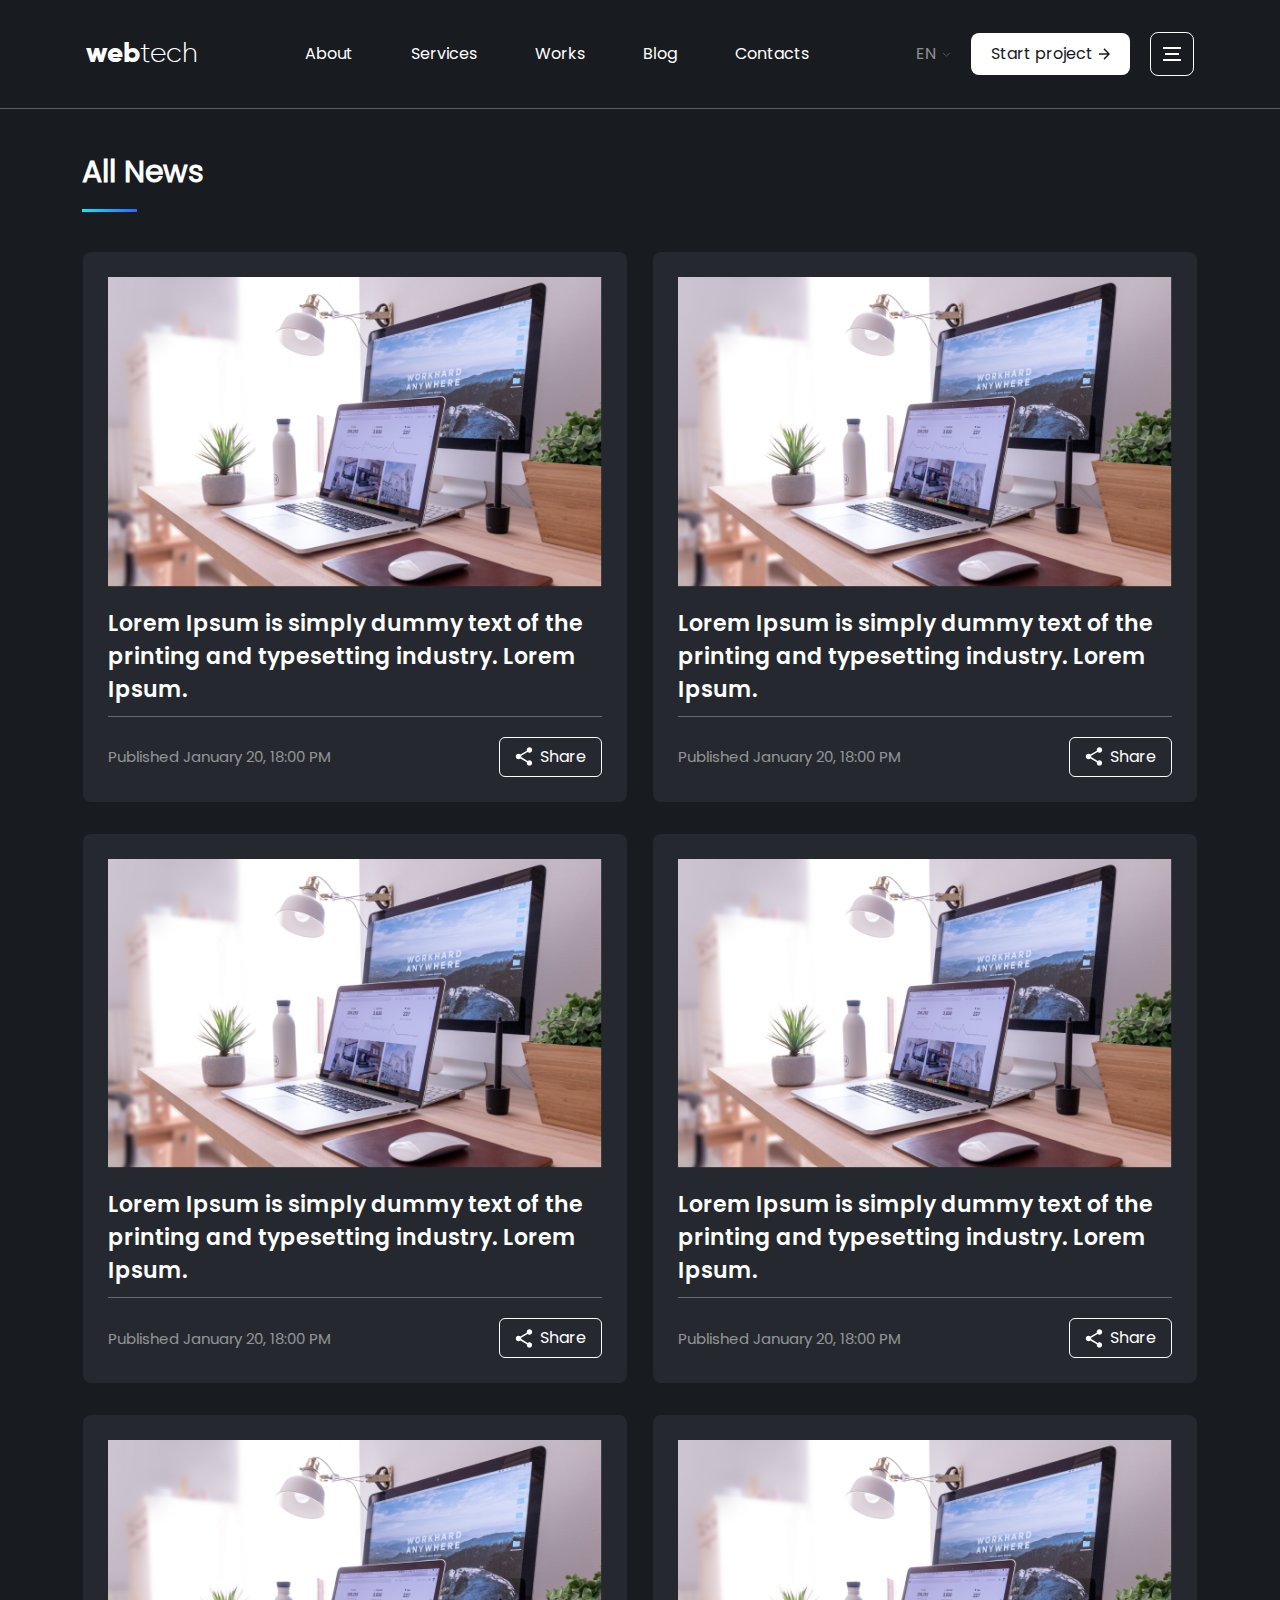
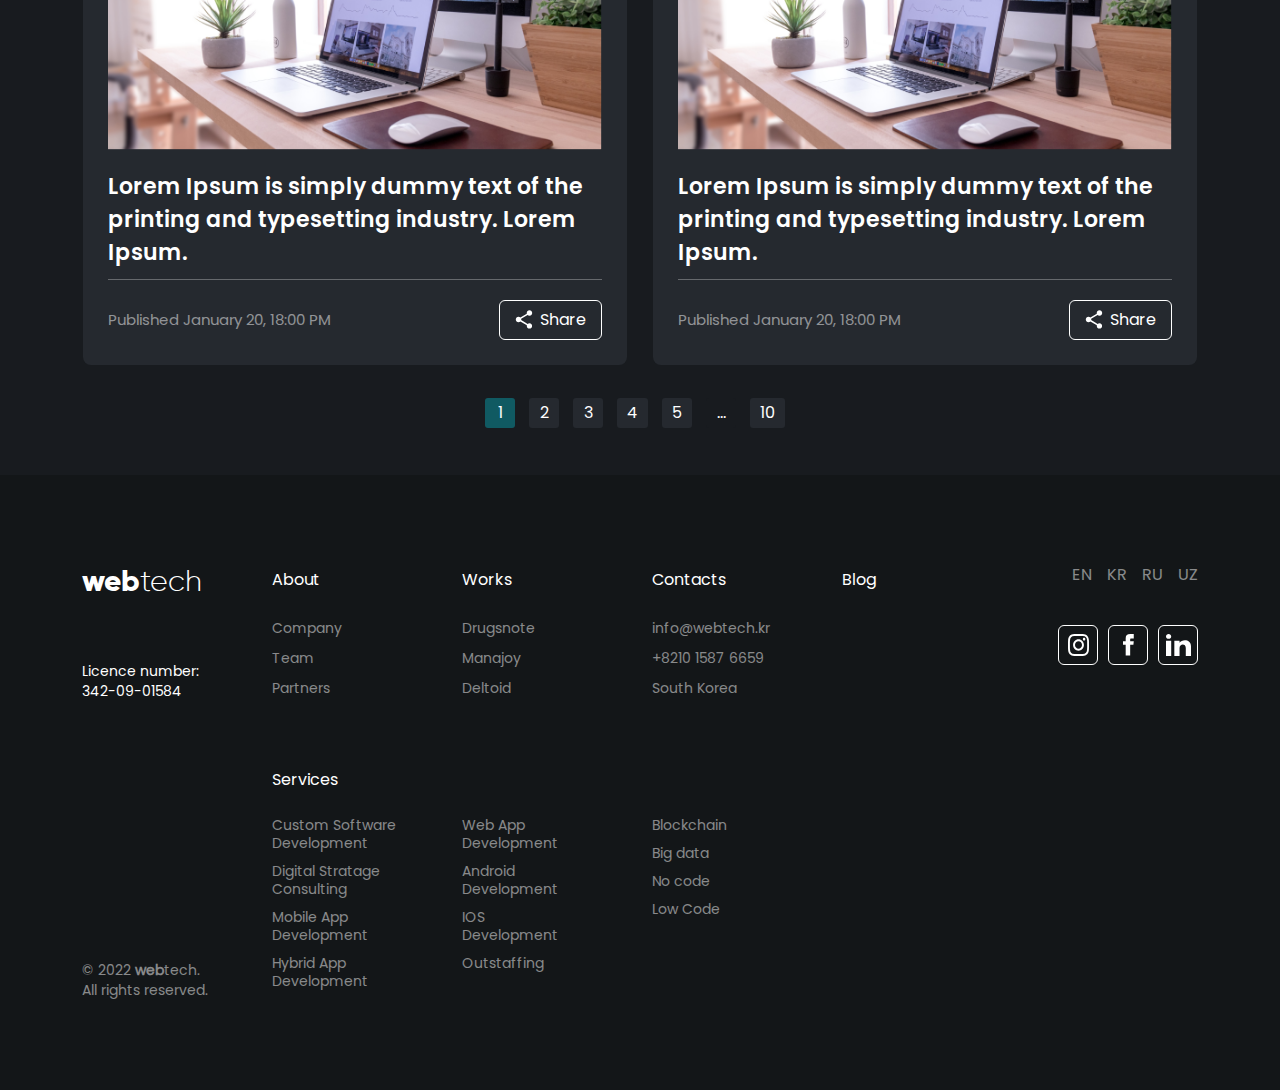
<file: all_news.html>
<html lang="en">
<head>
    <meta charset="UTF-8">
    <meta http-equiv="X-UA-Compatible" content="IE=edge">
    <meta name="viewport" content="width=device-width, initial-scale=1.0">
    <title>All News | WebTeck-KR</title>
    <link rel="stylesheet" href="static/css/bootstrap-grid.min.css">
    <link rel="stylesheet" href="static/css/bootstrap.rtl.min.css">    
    <link rel="stylesheet" href="static/css/news.css">
</head>
<body>
    <header>
        <div class="radial1"></div>
        <div class="container">
            <div class="row">
                <div class="col navbar">
                    <a href="#" class="logo"><span>web</span>tech</a>
                    <nav class="nav-links">
                        <a class="nav-item" href="#">About</a>
                        <a class="nav-item" href="#">Services</a>
                        <a class="nav-item" href="#">Works</a>
                        <a class="nav-item" href="#">Blog</a>
                        <a class="nav-item" href="#">Contacts</a>                    
                    </nav>
                    <div class="navbar-items">
                        <div class="nav-lang"> en
                            <nav>                                
                                <a href="#">kr</a>
                                <a href="#">ru</a>
                                <a href="#">uz</a>
                            </nav>
                        </div>
                        <a href="#" class="nav-start">Start project <span></span></a>
                        <div class="nav-menu-btn"></div>
                    </div>                    
                </div>                
            </div>
        </div>
    </header>

    <main class="news-content">
        <div class="container">
            <div class="row mb-4">
                <div class="col">
                    <h3 class="section-title">All News</h3>
                    <div class="divider"></div>
                </div>
            </div>

            <div class="row">
                <div class="col-md-6">
                    <div class="news-item-wrap">
                        <div class="news-item">
                            <img class="news-img" src="static/images/news.png" alt="News">
                            <h4 class="news-title">Lorem Ipsum is simply dummy text of the printing and typesetting industry. Lorem Ipsum.</h4>
                            <div class="news-footer">
                                <div class="pub">Published January 20, 18:00 PM</div>
                                <div class="share-btn">Share</div>
                            </div>
                        </div>
                    </div>                        
                </div>
                <div class="col-md-6">
                    <div class="news-item-wrap">
                        <div class="news-item">
                            <img class="news-img" src="static/images/news.png" alt="News">
                            <h4 class="news-title">Lorem Ipsum is simply dummy text of the printing and typesetting industry. Lorem Ipsum.</h4>
                            <div class="news-footer">
                                <div class="pub">Published January 20, 18:00 PM</div>
                                <div class="share-btn">Share</div>
                            </div>
                        </div>
                    </div>                        
                </div>
                <div class="col-md-6">
                    <div class="news-item-wrap">
                        <div class="news-item">
                            <img class="news-img" src="static/images/news.png" alt="News">
                            <h4 class="news-title">Lorem Ipsum is simply dummy text of the printing and typesetting industry. Lorem Ipsum.</h4>
                            <div class="news-footer">
                                <div class="pub">Published January 20, 18:00 PM</div>
                                <div class="share-btn">Share</div>
                            </div>
                        </div>
                    </div>                        
                </div>
                <div class="col-md-6">
                    <div class="news-item-wrap">
                        <div class="news-item">
                            <img class="news-img" src="static/images/news.png" alt="News">
                            <h4 class="news-title">Lorem Ipsum is simply dummy text of the printing and typesetting industry. Lorem Ipsum.</h4>
                            <div class="news-footer">
                                <div class="pub">Published January 20, 18:00 PM</div>
                                <div class="share-btn">Share</div>
                            </div>
                        </div>
                    </div>                        
                </div>
                <div class="col-md-6">
                    <div class="news-item-wrap">
                        <div class="news-item">
                            <img class="news-img" src="static/images/news.png" alt="News">
                            <h4 class="news-title">Lorem Ipsum is simply dummy text of the printing and typesetting industry. Lorem Ipsum.</h4>
                            <div class="news-footer">
                                <div class="pub">Published January 20, 18:00 PM</div>
                                <div class="share-btn">Share</div>
                            </div>
                        </div>
                    </div>                        
                </div>
                <div class="col-md-6">
                    <div class="news-item-wrap">
                        <div class="news-item">
                            <img class="news-img" src="static/images/news.png" alt="News">
                            <h4 class="news-title">Lorem Ipsum is simply dummy text of the printing and typesetting industry. Lorem Ipsum.</h4>
                            <div class="news-footer">
                                <div class="pub">Published January 20, 18:00 PM</div>
                                <div class="share-btn">Share</div>
                            </div>
                        </div>
                    </div>                        
                </div>
                <div class="col-md-12">
                    <div class="pagination-wrap">
                        <ul class="news-pagination">
                            <li class="pgn-item active"><a href="#">1</a></li>
                            <li class="pgn-item"><a href="#">2</a></li>
                            <li class="pgn-item"><a href="#">3</a></li>
                            <li class="pgn-item"><a href="#">4</a></li>
                            <li class="pgn-item"><a href="#">5</a></li>
                            <li class="pgn-item loop"><a href="#">...</a></li>
                            <li class="pgn-item"><a href="#">10</a></li>
                        </ul>
                    </div>
                </div>                    
            </div>
        </div>
    </main>

    <main class="main-footer">
        <div class="container">
            <div class="grid footer-wrap">                
                <div class="row">
                    <div class="col-md-2">
                        <div class="link-wrap">
                            <a class="home-link" href="/"><span>web</span>tech</a>
                            <p class="licence">Licence number: <br> 342-09-01584</p>
                        </div>
                    </div>
                    <div class="col-md-2">
                        <h4 class="footer-title">About</h4>
                        <nav class="footer-links">
                            <a href="#">Company</a>
                            <a href="#">Team</a>
                            <a href="#">Partners</a>
                        </nav>
                    </div>
                    <div class="col-md-2">
                        <h4 class="footer-title">Works</h4>
                        <nav class="footer-links">
                            <a href="#">Drugsnote</a>
                            <a href="#">Manajoy</a>
                            <a href="#">Deltoid</a>
                        </nav>
                    </div>
                    <div class="col-md-2">
                        <h4 class="footer-title">Contacts</h4>
                        <nav class="footer-links">
                            <a>info@webtech.kr</a>
                            <a>+8210 1587 6659</a>
                            <a>South Korea</a>
                        </nav>
                    </div>
                    <div class="col-md-2">
                        <h4 class="footer-title">Blog</h4>
                        <nav class="footer-links">
                            
                        </nav></div>

                    <div class="col-md-2">
                        <nav class="f-links">
                            <a href="#">EN</a>
                            <a href="#">KR</a>
                            <a href="#">RU</a>
                            <a href="#">UZ</a>
                        </nav>
                        <div class="s-links">
                            <a href="#"><i class="icon-instagram"></i></a>
                            <a href="#"><i class="icon-facebook"></i></a>
                            <a href="#"><i class="icon-linkedin"></i></a>
                        </div>
                    </div>
                </div>
                <div class="row mt-5">
                    <div class="col-md-2"></div>
                    <div class="col">
                        <h4 class="footer-title">Services</h4>
                    </div>
                </div>
                <div class="row">
                    <div class="col-md-2">
                        <div class="link-wrap">                            
                            <p class="copyright">
                                &copy; 2022 <b>web</b>tech. <br> All rights reserved.
                            </p>
                        </div>
                    </div>
                    <div class="col-md-2">                        
                        <nav class="footer-s-links">
                            <a href="#">Custom Software <br> Development</a>
                            <a href="#">Digital Stratage <br> Consulting</a>
                            <a href="#">Mobile App <br> Development</a>                        
                            <a href="#">Hybrid App <br> Development</a>
                    </div>
                    <div class="col-md-2">
                        <nav class="footer-s-links">
                            <a href="#">Web App <br> Development</a>
                            <a href="#">Android <br>Development</a>
                            <a href="#">IOS <br>Development</a>
                            <a href="#">Outstaffing</a>                            
                    </div>
                    <div class="col-md-2">
                        <nav class="footer-s-links">
                            <a href="#">Blockchain</a>
                            <a href="#">Big data</a>
                            <a href="#">No code</a>
                            <a href="#">Low Code</a>                            
                    </div>
                </div>
            </div>
        </div>
    </main>

    <script src="static/js/bootstrap.min.js"></script>
</body>
</html>
</file>
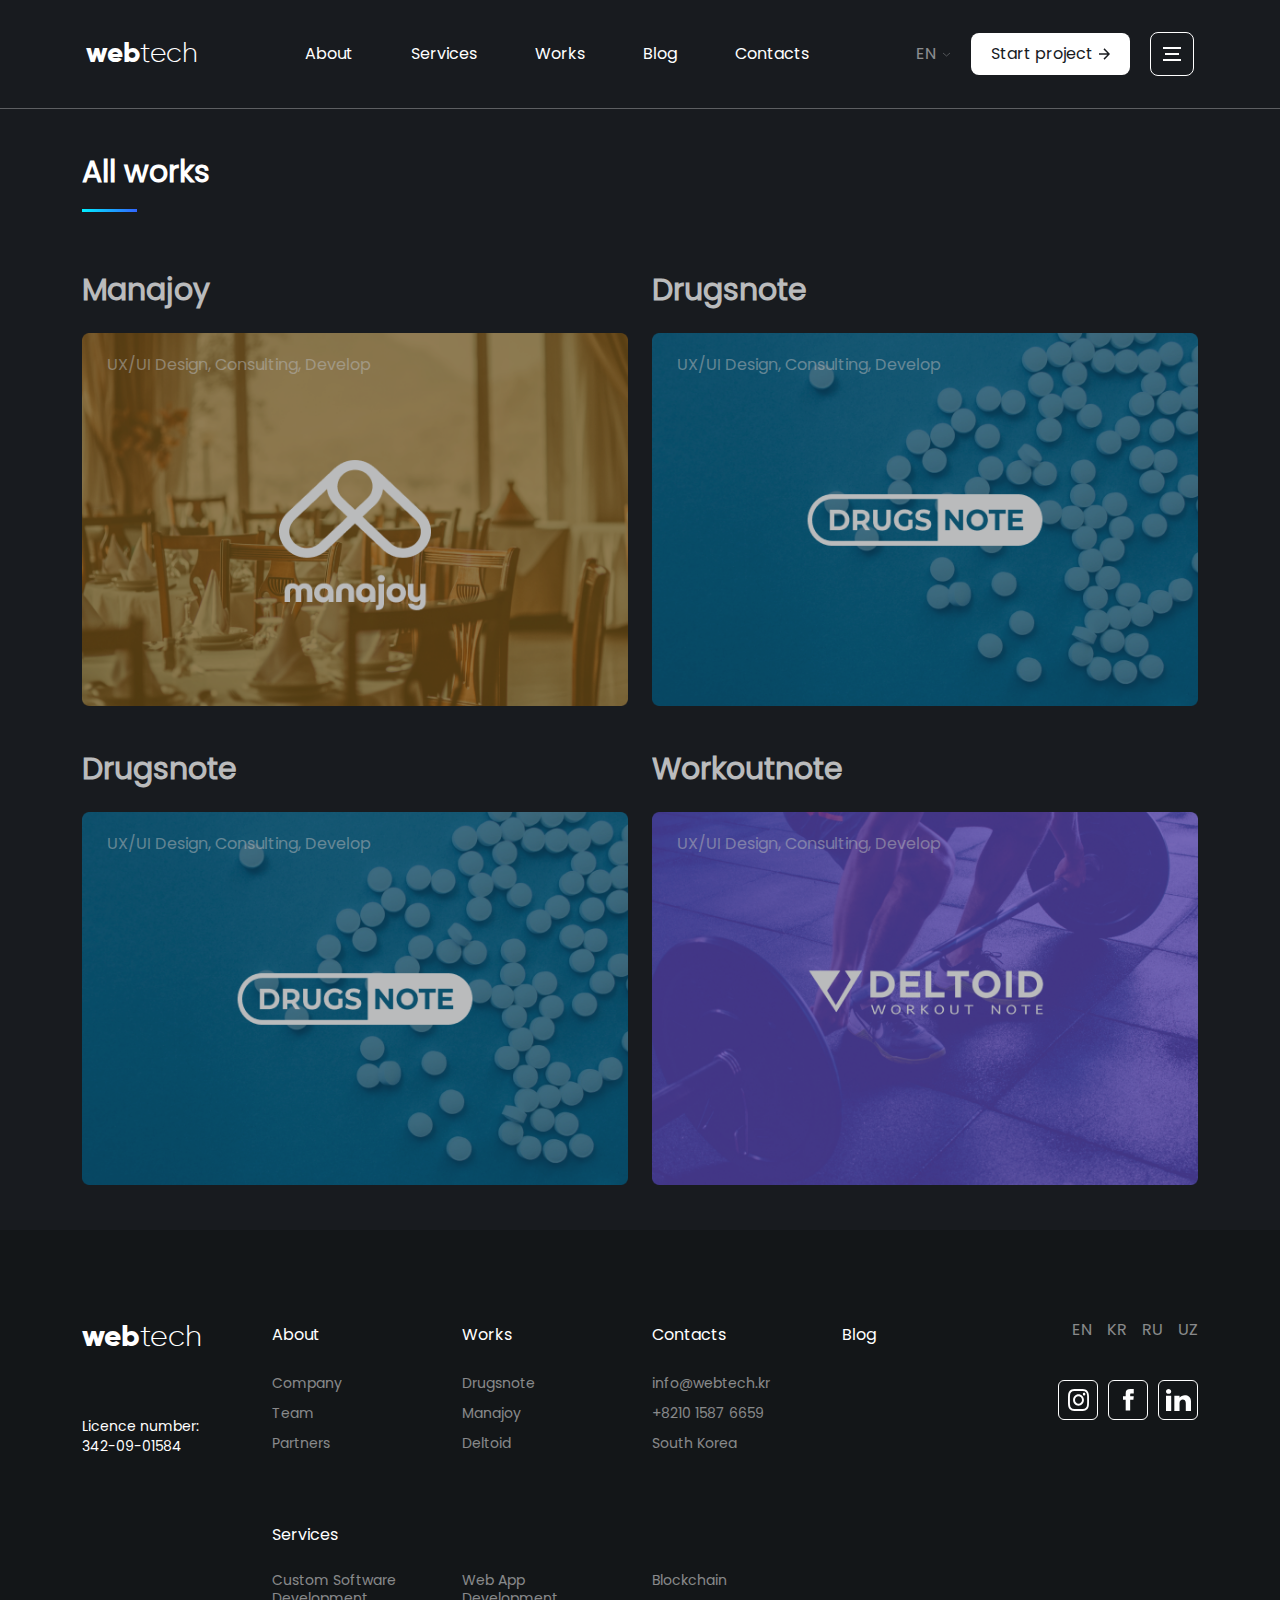
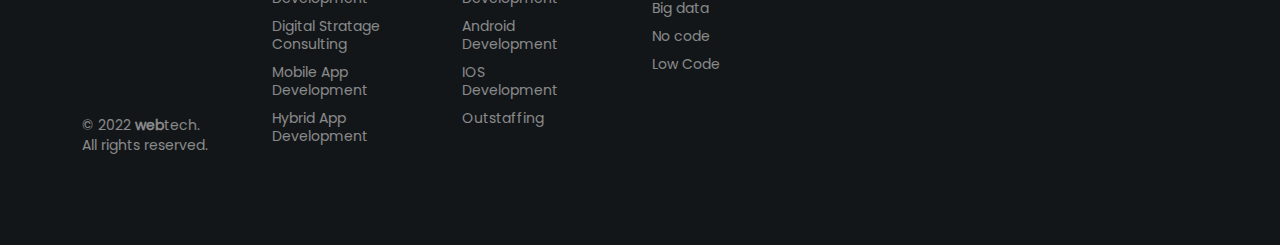
<file: all_works.html>
<html lang="en">
<head>
    <meta charset="UTF-8">
    <meta http-equiv="X-UA-Compatible" content="IE=edge">
    <meta name="viewport" content="width=device-width, initial-scale=1.0">
    <title>All works | WebTeck-KR</title>
    <link rel="stylesheet" href="static/css/bootstrap-grid.min.css">
    <link rel="stylesheet" href="static/css/bootstrap.rtl.min.css">    
    <link rel="stylesheet" href="static/css/works.css">
</head>
<body>
    <header>
        <div class="radial1"></div>
        <div class="container">
            <div class="row">
                <div class="col navbar">
                    <a href="#" class="logo"><span>web</span>tech</a>
                    <nav class="nav-links">
                        <a class="nav-item" href="#">About</a>
                        <a class="nav-item" href="#">Services</a>
                        <a class="nav-item" href="#">Works</a>
                        <a class="nav-item" href="#">Blog</a>
                        <a class="nav-item" href="#">Contacts</a>                    
                    </nav>
                    <div class="navbar-items">
                        <div class="nav-lang"> en
                            <nav>                                
                                <a href="#">kr</a>
                                <a href="#">ru</a>
                                <a href="#">uz</a>
                            </nav>
                        </div>
                        <a href="#" class="nav-start">Start project <span></span></a>
                        <div class="nav-menu-btn"></div>
                    </div>                    
                </div>                
            </div>
        </div>
    </header>

    <main class="work-content">
        <div class="container">
            <div class="row">
                <div class="col">
                    <h3 class="section-title">All works</h3>
                    <div class="divider"></div>
                </div>
            </div>
            <div class="row">
                <div class="col-md-6">
                    <div class="work-wrap">
                        <div class="work-item">
                            <div class="work-title">Manajoy</div>
                            <div class="work-body">
                                <img src="static/images/manajoy_w.png" alt="Manajoy">
                                <div class="work-desc">UX/UI Design, Consulting, Develop</div>
                            </div>
                        </div>
                    </div>
                </div>
                <div class="col-md-6">
                    <div class="work-wrap">
                        <div class="work-item">
                            <div class="work-title">Drugsnote</div>
                            <div class="work-body">
                                <img src="static/images/drugsnote_w.png" alt="Drugsnote">
                                <div class="work-desc">UX/UI Design, Consulting, Develop</div>
                            </div>
                        </div>
                    </div>
                </div>
                <div class="col-md-6">
                    <div class="work-wrap">
                        <div class="work-item">
                            <div class="work-title">Drugsnote</div>
                            <div class="work-body">
                                <img src="static/images/drugsnote_w.png" alt="Drugsnote">
                                <div class="work-desc">UX/UI Design, Consulting, Develop</div>
                            </div>
                        </div>
                    </div>
                </div>
                <div class="col-md-6">
                    <div class="work-wrap">
                        <div class="work-item">
                            <div class="work-title">Workoutnote</div>
                            <div class="work-body">
                                <img src="static/images/workoutnote_w.png" alt="Workoutnote">
                                <div class="work-desc">UX/UI Design, Consulting, Develop</div>
                            </div>
                        </div>
                    </div>
                </div>
            </div>
            
        </div>
    </main>


    <main class="main-footer">
        <div class="container">
            <div class="grid footer-wrap">                
                <div class="row">
                    <div class="col-md-2">
                        <div class="link-wrap">
                            <a class="home-link" href="/"><span>web</span>tech</a>
                            <p class="licence">Licence number: <br> 342-09-01584</p>
                        </div>
                    </div>
                    <div class="col-md-2">
                        <h4 class="footer-title">About</h4>
                        <nav class="footer-links">
                            <a href="#">Company</a>
                            <a href="#">Team</a>
                            <a href="#">Partners</a>
                        </nav>
                    </div>
                    <div class="col-md-2">
                        <h4 class="footer-title">Works</h4>
                        <nav class="footer-links">
                            <a href="#">Drugsnote</a>
                            <a href="#">Manajoy</a>
                            <a href="#">Deltoid</a>
                        </nav>
                    </div>
                    <div class="col-md-2">
                        <h4 class="footer-title">Contacts</h4>
                        <nav class="footer-links">
                            <a>info@webtech.kr</a>
                            <a>+8210 1587 6659</a>
                            <a>South Korea</a>
                        </nav>
                    </div>
                    <div class="col-md-2">
                        <h4 class="footer-title">Blog</h4>
                        <nav class="footer-links">
                            
                        </nav></div>

                    <div class="col-md-2">
                        <nav class="f-links">
                            <a href="#">EN</a>
                            <a href="#">KR</a>
                            <a href="#">RU</a>
                            <a href="#">UZ</a>
                        </nav>
                        <div class="s-links">
                            <a href="#"><i class="icon-instagram"></i></a>
                            <a href="#"><i class="icon-facebook"></i></a>
                            <a href="#"><i class="icon-linkedin"></i></a>
                        </div>
                    </div>
                </div>
                <div class="row mt-5">
                    <div class="col-md-2"></div>
                    <div class="col">
                        <h4 class="footer-title">Services</h4>
                    </div>
                </div>
                <div class="row">
                    <div class="col-md-2">
                        <div class="link-wrap">                            
                            <p class="copyright">
                                &copy; 2022 <b>web</b>tech. <br> All rights reserved.
                            </p>
                        </div>
                    </div>
                    <div class="col-md-2">                        
                        <nav class="footer-s-links">
                            <a href="#">Custom Software <br> Development</a>
                            <a href="#">Digital Stratage <br> Consulting</a>
                            <a href="#">Mobile App <br> Development</a>                        
                            <a href="#">Hybrid App <br> Development</a>
                    </div>
                    <div class="col-md-2">
                        <nav class="footer-s-links">
                            <a href="#">Web App <br> Development</a>
                            <a href="#">Android <br>Development</a>
                            <a href="#">IOS <br>Development</a>
                            <a href="#">Outstaffing</a>                            
                    </div>
                    <div class="col-md-2">
                        <nav class="footer-s-links">
                            <a href="#">Blockchain</a>
                            <a href="#">Big data</a>
                            <a href="#">No code</a>
                            <a href="#">Low Code</a>                            
                    </div>
                </div>
            </div>
        </div>
    </main>

    <script src="static/js/bootstrap.min.js"></script>
</body>
</html>
</file>
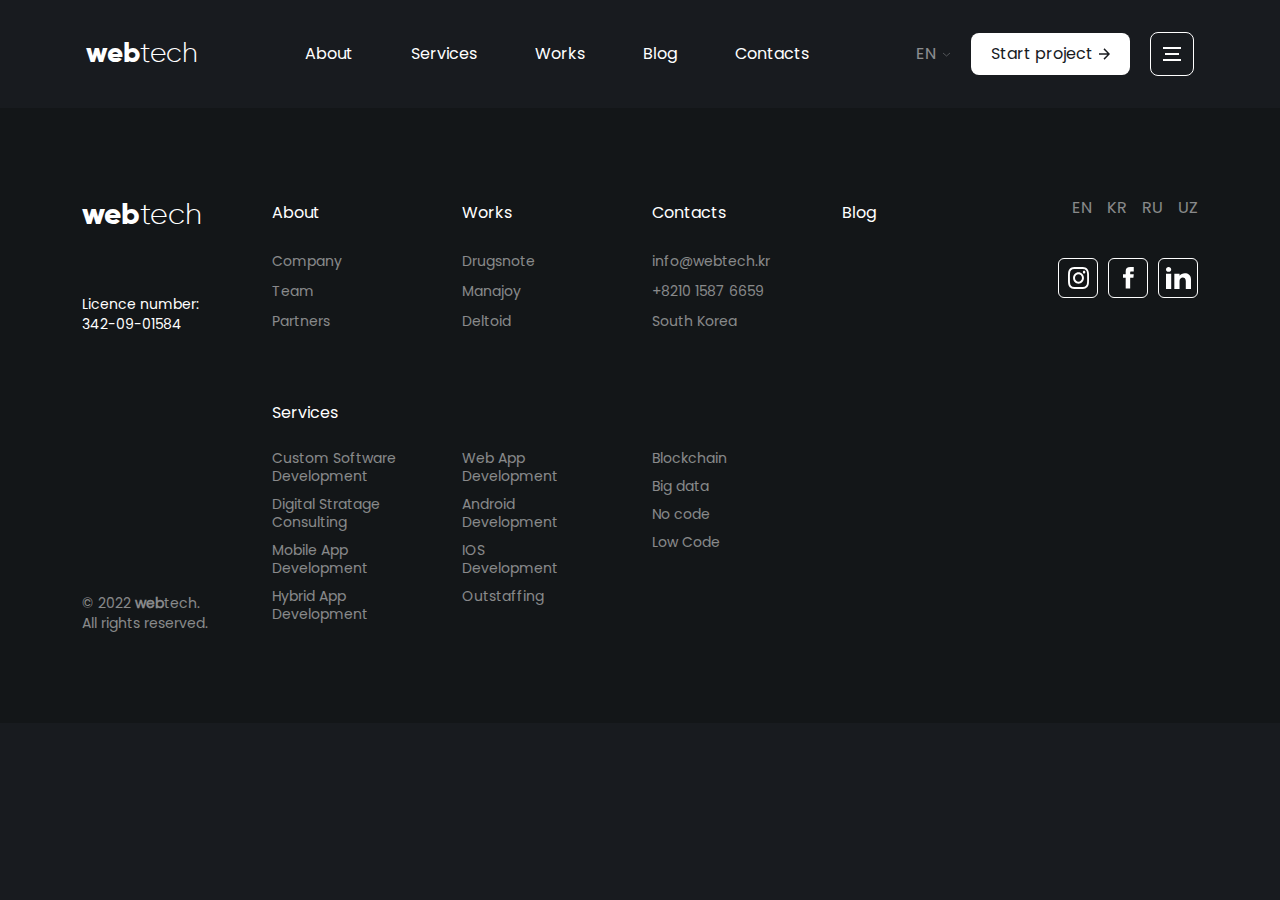
<file: drugsnote.html>
<html lang="en">
<head>
    <meta charset="UTF-8">
    <meta http-equiv="X-UA-Compatible" content="IE=edge">
    <meta name="viewport" content="width=device-width, initial-scale=1.0">
    <title>Drugsnote | WebTeck-KR</title>
    <link rel="stylesheet" href="static/css/bootstrap-grid.min.css">
    <link rel="stylesheet" href="static/css/bootstrap.rtl.min.css">    
    <link rel="stylesheet" href="static/css/project_details.css">
</head>
<body>
    <header>
        <div class="radial1"></div>
        <div class="container">
            <div class="row">
                <div class="col navbar">
                    <a href="#" class="logo"><span>web</span>tech</a>
                    <nav class="nav-links">
                        <a class="nav-item" href="#">About</a>
                        <a class="nav-item" href="#">Services</a>
                        <a class="nav-item" href="#">Works</a>
                        <a class="nav-item" href="#">Blog</a>
                        <a class="nav-item" href="#">Contacts</a>                    
                    </nav>
                    <div class="navbar-items">
                        <div class="nav-lang"> en
                            <nav>                                
                                <a href="#">kr</a>
                                <a href="#">ru</a>
                                <a href="#">uz</a>
                            </nav>
                        </div>
                        <a href="#" class="nav-start">Start project <span></span></a>
                        <div class="nav-menu-btn"></div>
                    </div>                    
                </div>                
            </div>
        </div>
    </header>


    <main class="main-footer">
        <div class="container">
            <div class="grid footer-wrap">                
                <div class="row">
                    <div class="col-md-2">
                        <div class="link-wrap">
                            <a class="home-link" href="/"><span>web</span>tech</a>
                            <p class="licence">Licence number: <br> 342-09-01584</p>
                        </div>
                    </div>
                    <div class="col-md-2">
                        <h4 class="footer-title">About</h4>
                        <nav class="footer-links">
                            <a href="#">Company</a>
                            <a href="#">Team</a>
                            <a href="#">Partners</a>
                        </nav>
                    </div>
                    <div class="col-md-2">
                        <h4 class="footer-title">Works</h4>
                        <nav class="footer-links">
                            <a href="#">Drugsnote</a>
                            <a href="#">Manajoy</a>
                            <a href="#">Deltoid</a>
                        </nav>
                    </div>
                    <div class="col-md-2">
                        <h4 class="footer-title">Contacts</h4>
                        <nav class="footer-links">
                            <a>info@webtech.kr</a>
                            <a>+8210 1587 6659</a>
                            <a>South Korea</a>
                        </nav>
                    </div>
                    <div class="col-md-2">
                        <h4 class="footer-title">Blog</h4>
                        <nav class="footer-links">
                            
                        </nav></div>

                    <div class="col-md-2">
                        <nav class="f-links">
                            <a href="#">EN</a>
                            <a href="#">KR</a>
                            <a href="#">RU</a>
                            <a href="#">UZ</a>
                        </nav>
                        <div class="s-links">
                            <a href="#"><i class="icon-instagram"></i></a>
                            <a href="#"><i class="icon-facebook"></i></a>
                            <a href="#"><i class="icon-linkedin"></i></a>
                        </div>
                    </div>
                </div>
                <div class="row mt-5">
                    <div class="col-md-2"></div>
                    <div class="col">
                        <h4 class="footer-title">Services</h4>
                    </div>
                </div>
                <div class="row">
                    <div class="col-md-2">
                        <div class="link-wrap">                            
                            <p class="copyright">
                                &copy; 2022 <b>web</b>tech. <br> All rights reserved.
                            </p>
                        </div>
                    </div>
                    <div class="col-md-2">                        
                        <nav class="footer-s-links">
                            <a href="#">Custom Software <br> Development</a>
                            <a href="#">Digital Stratage <br> Consulting</a>
                            <a href="#">Mobile App <br> Development</a>                        
                            <a href="#">Hybrid App <br> Development</a>
                    </div>
                    <div class="col-md-2">
                        <nav class="footer-s-links">
                            <a href="#">Web App <br> Development</a>
                            <a href="#">Android <br>Development</a>
                            <a href="#">IOS <br>Development</a>
                            <a href="#">Outstaffing</a>                            
                    </div>
                    <div class="col-md-2">
                        <nav class="footer-s-links">
                            <a href="#">Blockchain</a>
                            <a href="#">Big data</a>
                            <a href="#">No code</a>
                            <a href="#">Low Code</a>                            
                    </div>
                </div>
            </div>
        </div>
    </main>

    <script src="static/js/bootstrap.min.js"></script>
</body>
</html>
</file>
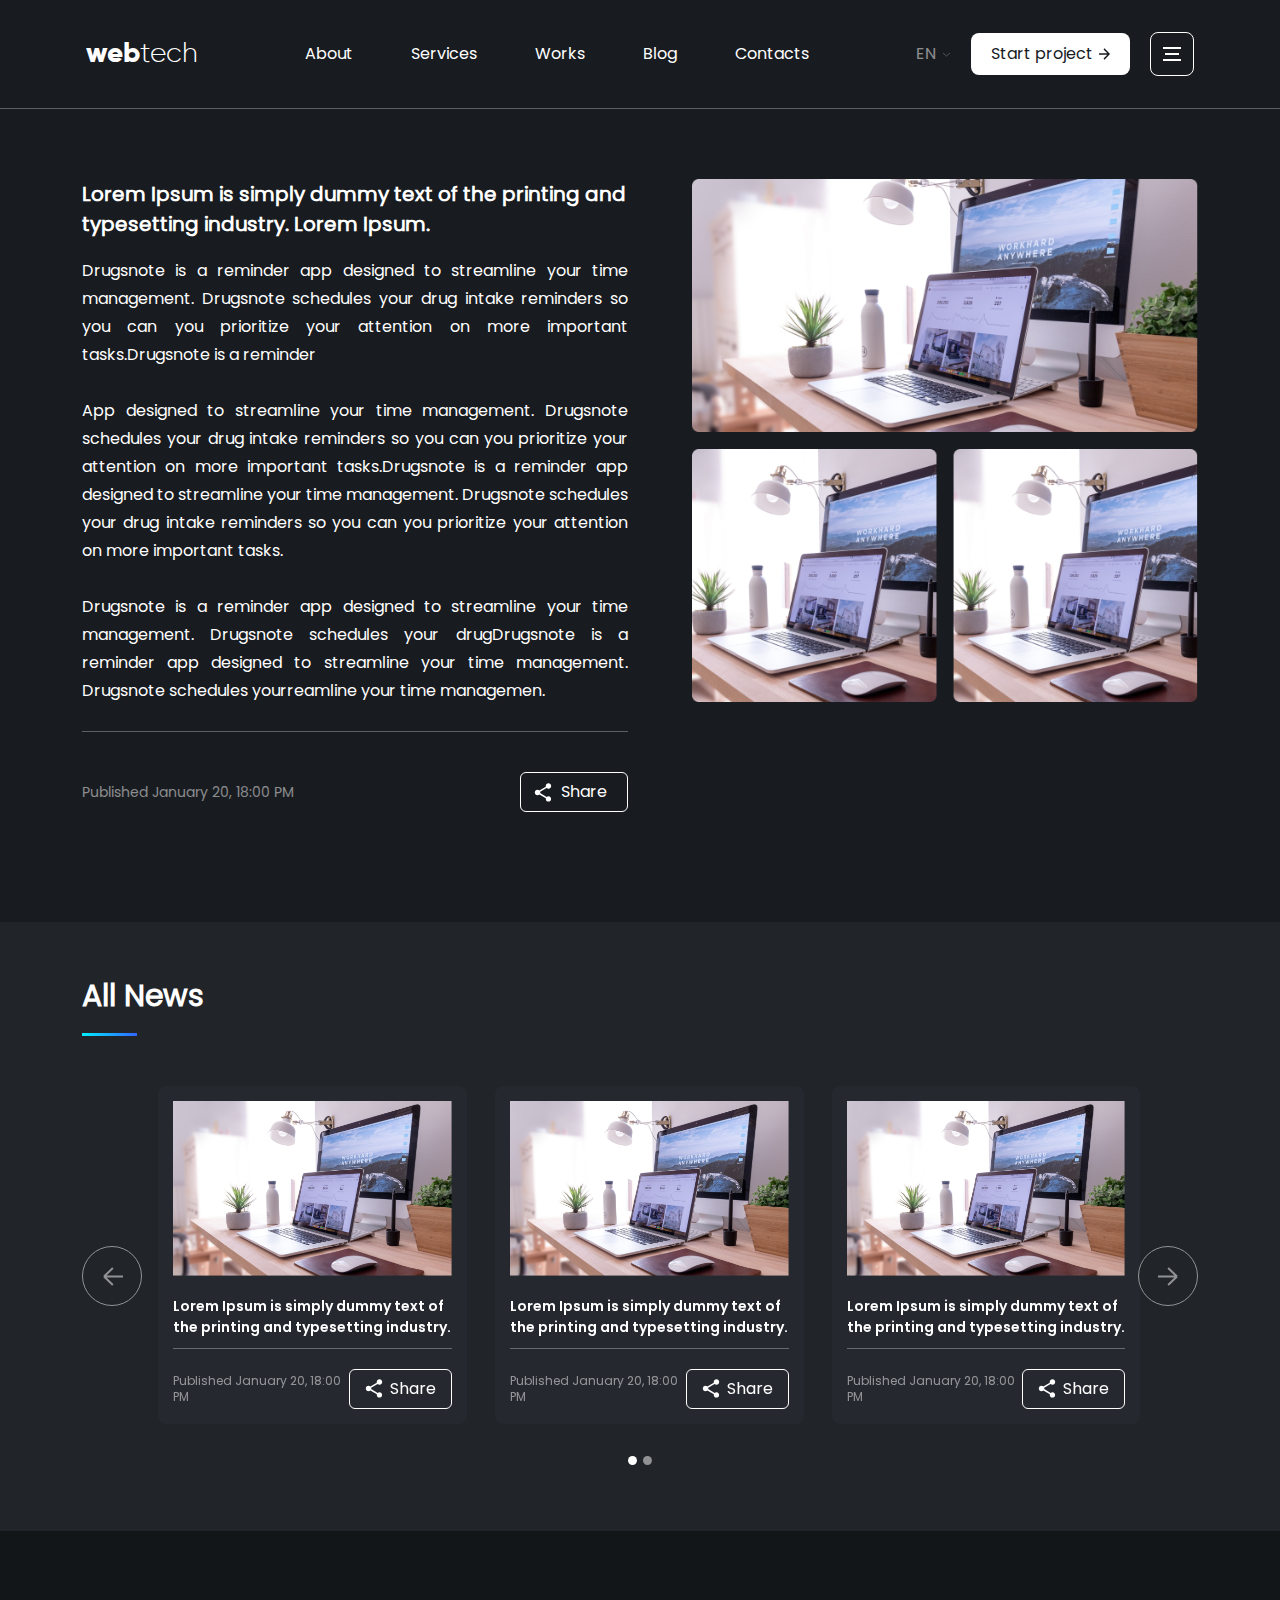
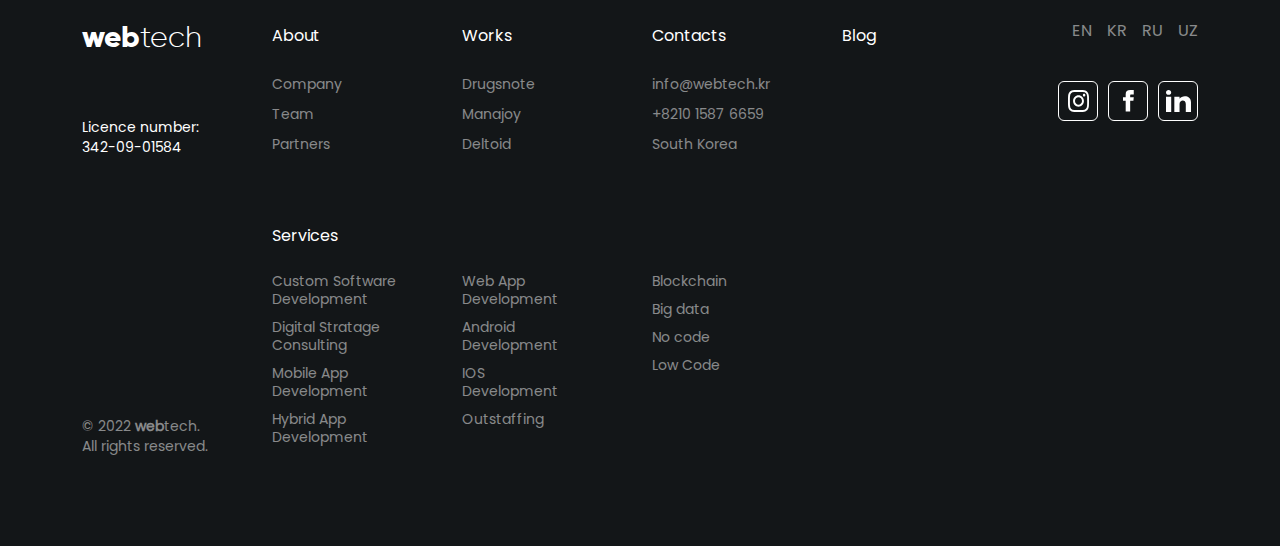
<file: news_detail.html>
<html lang="en">

<head>
    <meta charset="UTF-8">
    <meta http-equiv="X-UA-Compatible" content="IE=edge">
    <meta name="viewport" content="width=device-width, initial-scale=1.0">
    <title>News Details | WebTeck-KR</title>
    <link rel="stylesheet" href="static/css/bootstrap-grid.min.css">
    <link rel="stylesheet" href="static/css/bootstrap.rtl.min.css">
    <link rel="stylesheet" href="static/css/news_details.css">
</head>

<body>
    <header>
        <div class="radial1"></div>
        <div class="container">
            <div class="row">
                <div class="col navbar">
                    <a href="#" class="logo"><span>web</span>tech</a>
                    <nav class="nav-links">
                        <a class="nav-item" href="#">About</a>
                        <a class="nav-item" href="#">Services</a>
                        <a class="nav-item" href="#">Works</a>
                        <a class="nav-item" href="#">Blog</a>
                        <a class="nav-item" href="#">Contacts</a>
                    </nav>
                    <div class="navbar-items">
                        <div class="nav-lang"> en
                            <nav>
                                <a href="#">kr</a>
                                <a href="#">ru</a>
                                <a href="#">uz</a>
                            </nav>
                        </div>
                        <a href="#" class="nav-start">Start project <span></span></a>
                        <div class="nav-menu-btn"></div>
                    </div>
                </div>
            </div>
        </div>
    </header>

    <main class="news-detail">
        <div class="container">
            <div class="row">
                <div class="col-md-12">
                    <div class="news-content-wrap">
                        <div class="row">
                            <div class="col-md-6">
                                <h4 class="news-title">
                                    Lorem Ipsum is simply dummy text of the
                                    printing and typesetting industry. Lorem Ipsum.
                                </h4>
                                <div class="news-body">
                                    <p>
                                        Drugsnote is a reminder app designed to streamline your time management.
                                        Drugsnote schedules your drug intake reminders so you can you prioritize
                                        your attention on more important tasks.Drugsnote is a reminder <br><br>
                                        App designed to streamline your time management. Drugsnote schedules your
                                        drug intake reminders so you can you prioritize your attention on more
                                        important tasks.Drugsnote is a reminder app designed to streamline your
                                        time management. Drugsnote schedules your drug intake reminders so you
                                        can you prioritize your attention on more important tasks. <br><br>
                                        Drugsnote is a reminder app designed to streamline your time management.
                                        Drugsnote schedules your drugDrugsnote is a reminder app designed to
                                        streamline your time management. Drugsnote schedules yourreamline your
                                        time managemen.
                                    </p>
                                </div>
                                <div class="news-footer">
                                    <div class="publish-date">Published January 20, 18:00 PM</div>
                                    <div>
                                        <a href="#">Share</a>
                                    </div>
                                </div>
                            </div>
                            <div class="col-md-6">
                                <div class="news-img">
                                    <img src="static/images/news_multi.png" alt="News">
                                </div>
                            </div>
                        </div>
                    </div>

                </div>
            </div>
        </div>
    </main>

    <main class="news-slider">
        <div class="container">
            <div class="row mb-4">
                <div class="col">
                    <h3 class="section-title">All News</h3>
                    <div class="divider"></div>
                </div>
            </div>
            <div class="row">
                <div class="col-md-12">
                    <div class="news-slider-wrap">
                        <div id="clients" class="carousel slide" data-bs-touch="false" data-bs-interval="false">
                            <div class="carousel-indicators">
                                <button type="button" data-bs-target="#clients" data-bs-slide-to="0" class="active" aria-current="true" aria-label="Slide 1"></button>
                                <button type="button" data-bs-target="#clients" data-bs-slide-to="1" aria-label="Slide 2"></button>
                            </div>
                            <div class="carousel-inner">
                                <div class="carousel-item active">
                                    <div class="carousel-content">
                                        <div class="news-item-wrap">
                                            <div class="news-item">
                                                <img class="news-img" src="static/images/news.png" alt="News">
                                                <h4 class="news-title">Lorem Ipsum is simply dummy text of the printing and typesetting industry.</h4>
                                                <div class="news-footer">
                                                    <div class="pub">Published January 20, 18:00 PM</div>
                                                    <div class="share-btn">Share</div>
                                                </div>
                                            </div>
                                        </div>
                                        <div class="news-item-wrap">
                                            <div class="news-item">
                                                <img class="news-img" src="static/images/news.png" alt="News">
                                                <h4 class="news-title">Lorem Ipsum is simply dummy text of the printing and typesetting industry.</h4>
                                                <div class="news-footer">
                                                    <div class="pub">Published January 20, 18:00 PM</div>
                                                    <div class="share-btn">Share</div>
                                                </div>
                                            </div>
                                        </div>
                                        <div class="news-item-wrap">
                                            <div class="news-item">
                                                <img class="news-img" src="static/images/news.png" alt="News">
                                                <h4 class="news-title">Lorem Ipsum is simply dummy text of the printing and typesetting industry.</h4>
                                                <div class="news-footer">
                                                    <div class="pub">Published January 20, 18:00 PM</div>
                                                    <div class="share-btn">Share</div>
                                                </div>
                                            </div>
                                        </div>
                                    </div>
                                </div>
                                <div class="carousel-item">
                                    <div class="carousel-content">
                                        <div class="news-item-wrap">
                                            <div class="news-item">
                                                <img class="news-img" src="static/images/news.png" alt="News">
                                                <h4 class="news-title">Lorem Ipsum is simply dummy text of the printing and typesetting industry.</h4>
                                                <div class="news-footer">
                                                    <div class="pub">Published January 20, 18:00 PM</div>
                                                    <div class="share-btn">Share</div>
                                                </div>
                                            </div>
                                        </div>
                                        <div class="news-item-wrap">
                                            <div class="news-item">
                                                <img class="news-img" src="static/images/news.png" alt="News">
                                                <h4 class="news-title">Lorem Ipsum is simply dummy text of the printing and typesetting industry.</h4>
                                                <div class="news-footer">
                                                    <div class="pub">Published January 20, 18:00 PM</div>
                                                    <div class="share-btn">Share</div>
                                                </div>
                                            </div>
                                        </div>
                                        <div class="news-item-wrap">
                                            <div class="news-item">
                                                <img class="news-img" src="static/images/news.png" alt="News">
                                                <h4 class="news-title">Lorem Ipsum is simply dummy text of the printing and typesetting industry.</h4>
                                                <div class="news-footer">
                                                    <div class="pub">Published January 20, 18:00 PM</div>
                                                    <div class="share-btn">Share</div>
                                                </div>
                                            </div>
                                        </div>
                                    </div>
                                </div>

                            </div>
                            <button class="carousel-control-prev" type="button" data-bs-target="#clients" data-bs-slide="prev">
                                <span class="carousel-control-prev-icon" aria-hidden="true"></span>
                            </button>
                            <button class="carousel-control-next" type="button" data-bs-target="#clients" data-bs-slide="next">
                                <span class="carousel-control-next-icon" aria-hidden="true"></span>
                            </button>
                        </div>
                    </div>
                </div>
            </div>
        </div>
    </main>

    <main class="main-footer">
        <div class="container">
            <div class="grid footer-wrap">
                <div class="row">
                    <div class="col-md-2">
                        <div class="link-wrap">
                            <a class="home-link" href="/"><span>web</span>tech</a>
                            <p class="licence">Licence number: <br> 342-09-01584</p>
                        </div>
                    </div>
                    <div class="col-md-2">
                        <h4 class="footer-title">About</h4>
                        <nav class="footer-links">
                            <a href="#">Company</a>
                            <a href="#">Team</a>
                            <a href="#">Partners</a>
                        </nav>
                    </div>
                    <div class="col-md-2">
                        <h4 class="footer-title">Works</h4>
                        <nav class="footer-links">
                            <a href="#">Drugsnote</a>
                            <a href="#">Manajoy</a>
                            <a href="#">Deltoid</a>
                        </nav>
                    </div>
                    <div class="col-md-2">
                        <h4 class="footer-title">Contacts</h4>
                        <nav class="footer-links">
                            <a>info@webtech.kr</a>
                            <a>+8210 1587 6659</a>
                            <a>South Korea</a>
                        </nav>
                    </div>
                    <div class="col-md-2">
                        <h4 class="footer-title">Blog</h4>
                        <nav class="footer-links">

                        </nav>
                    </div>

                    <div class="col-md-2">
                        <nav class="f-links">
                            <a href="#">EN</a>
                            <a href="#">KR</a>
                            <a href="#">RU</a>
                            <a href="#">UZ</a>
                        </nav>
                        <div class="s-links">
                            <a href="#"><i class="icon-instagram"></i></a>
                            <a href="#"><i class="icon-facebook"></i></a>
                            <a href="#"><i class="icon-linkedin"></i></a>
                        </div>
                    </div>
                </div>
                <div class="row mt-5">
                    <div class="col-md-2"></div>
                    <div class="col">
                        <h4 class="footer-title">Services</h4>
                    </div>
                </div>
                <div class="row">
                    <div class="col-md-2">
                        <div class="link-wrap">
                            <p class="copyright">
                                &copy; 2022 <b>web</b>tech. <br> All rights reserved.
                            </p>
                        </div>
                    </div>
                    <div class="col-md-2">
                        <nav class="footer-s-links">
                            <a href="#">Custom Software <br> Development</a>
                            <a href="#">Digital Stratage <br> Consulting</a>
                            <a href="#">Mobile App <br> Development</a>
                            <a href="#">Hybrid App <br> Development</a>
                    </div>
                    <div class="col-md-2">
                        <nav class="footer-s-links">
                            <a href="#">Web App <br> Development</a>
                            <a href="#">Android <br>Development</a>
                            <a href="#">IOS <br>Development</a>
                            <a href="#">Outstaffing</a>
                    </div>
                    <div class="col-md-2">
                        <nav class="footer-s-links">
                            <a href="#">Blockchain</a>
                            <a href="#">Big data</a>
                            <a href="#">No code</a>
                            <a href="#">Low Code</a>
                    </div>
                </div>
            </div>
        </div>
    </main>

    <script src="static/js/bootstrap.min.js"></script>

</body>

</html>
</file>
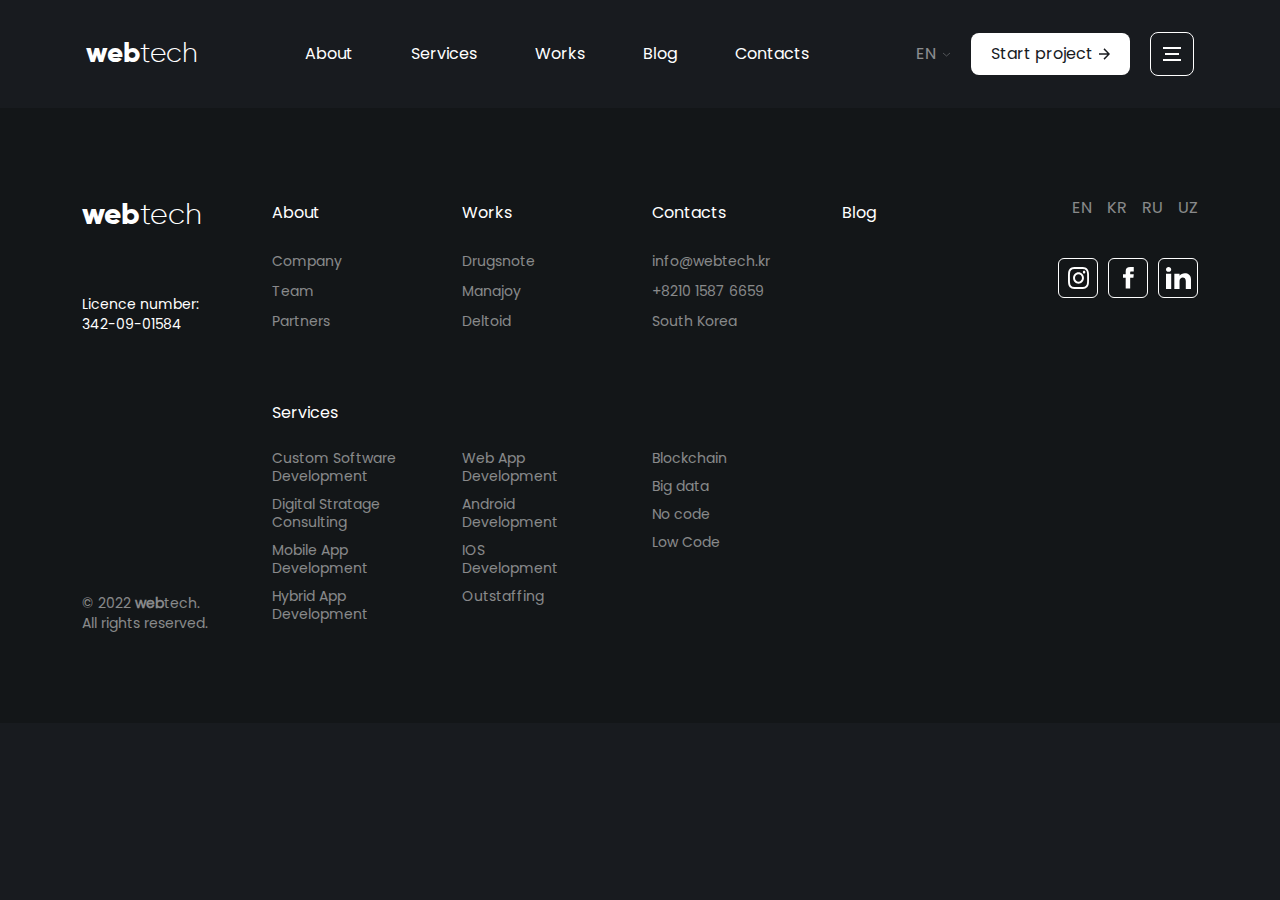
<file: workoutnote.html>
<html lang="en">
<head>
    <meta charset="UTF-8">
    <meta http-equiv="X-UA-Compatible" content="IE=edge">
    <meta name="viewport" content="width=device-width, initial-scale=1.0">
    <title>Workoutnote | WebTeck-KR</title>
    <link rel="stylesheet" href="static/css/bootstrap-grid.min.css">
    <link rel="stylesheet" href="static/css/bootstrap.rtl.min.css">    
    <link rel="stylesheet" href="static/css/project_details.css">
</head>
<body>
    <header>
        <div class="radial1"></div>
        <div class="container">
            <div class="row">
                <div class="col navbar">
                    <a href="#" class="logo"><span>web</span>tech</a>
                    <nav class="nav-links">
                        <a class="nav-item" href="#">About</a>
                        <a class="nav-item" href="#">Services</a>
                        <a class="nav-item" href="#">Works</a>
                        <a class="nav-item" href="#">Blog</a>
                        <a class="nav-item" href="#">Contacts</a>                    
                    </nav>
                    <div class="navbar-items">
                        <div class="nav-lang"> en
                            <nav>                                
                                <a href="#">kr</a>
                                <a href="#">ru</a>
                                <a href="#">uz</a>
                            </nav>
                        </div>
                        <a href="#" class="nav-start">Start project <span></span></a>
                        <div class="nav-menu-btn"></div>
                    </div>                    
                </div>                
            </div>
        </div>
    </header>


    <main class="main-footer">
        <div class="container">
            <div class="grid footer-wrap">                
                <div class="row">
                    <div class="col-md-2">
                        <div class="link-wrap">
                            <a class="home-link" href="/"><span>web</span>tech</a>
                            <p class="licence">Licence number: <br> 342-09-01584</p>
                        </div>
                    </div>
                    <div class="col-md-2">
                        <h4 class="footer-title">About</h4>
                        <nav class="footer-links">
                            <a href="#">Company</a>
                            <a href="#">Team</a>
                            <a href="#">Partners</a>
                        </nav>
                    </div>
                    <div class="col-md-2">
                        <h4 class="footer-title">Works</h4>
                        <nav class="footer-links">
                            <a href="#">Drugsnote</a>
                            <a href="#">Manajoy</a>
                            <a href="#">Deltoid</a>
                        </nav>
                    </div>
                    <div class="col-md-2">
                        <h4 class="footer-title">Contacts</h4>
                        <nav class="footer-links">
                            <a>info@webtech.kr</a>
                            <a>+8210 1587 6659</a>
                            <a>South Korea</a>
                        </nav>
                    </div>
                    <div class="col-md-2">
                        <h4 class="footer-title">Blog</h4>
                        <nav class="footer-links">
                            
                        </nav></div>

                    <div class="col-md-2">
                        <nav class="f-links">
                            <a href="#">EN</a>
                            <a href="#">KR</a>
                            <a href="#">RU</a>
                            <a href="#">UZ</a>
                        </nav>
                        <div class="s-links">
                            <a href="#"><i class="icon-instagram"></i></a>
                            <a href="#"><i class="icon-facebook"></i></a>
                            <a href="#"><i class="icon-linkedin"></i></a>
                        </div>
                    </div>
                </div>
                <div class="row mt-5">
                    <div class="col-md-2"></div>
                    <div class="col">
                        <h4 class="footer-title">Services</h4>
                    </div>
                </div>
                <div class="row">
                    <div class="col-md-2">
                        <div class="link-wrap">                            
                            <p class="copyright">
                                &copy; 2022 <b>web</b>tech. <br> All rights reserved.
                            </p>
                        </div>
                    </div>
                    <div class="col-md-2">                        
                        <nav class="footer-s-links">
                            <a href="#">Custom Software <br> Development</a>
                            <a href="#">Digital Stratage <br> Consulting</a>
                            <a href="#">Mobile App <br> Development</a>                        
                            <a href="#">Hybrid App <br> Development</a>
                    </div>
                    <div class="col-md-2">
                        <nav class="footer-s-links">
                            <a href="#">Web App <br> Development</a>
                            <a href="#">Android <br>Development</a>
                            <a href="#">IOS <br>Development</a>
                            <a href="#">Outstaffing</a>                            
                    </div>
                    <div class="col-md-2">
                        <nav class="footer-s-links">
                            <a href="#">Blockchain</a>
                            <a href="#">Big data</a>
                            <a href="#">No code</a>
                            <a href="#">Low Code</a>                            
                    </div>
                </div>
            </div>
        </div>
    </main>

    <script src="static/js/bootstrap.min.js"></script>
</body>
</html>
</file>
<file: static/css/main.css>
@font-face {
  font-family: 'Poppins';
  src: url("../fonts/Poppins-Regular.ttf");
}

@font-face {
  font-family: 'Poppins-Bold';
  src: url("../fonts/Poppins-Bold.ttf");
}

@font-face {
  font-family: 'Poppins-semiBold';
  src: url("../fonts/Poppins-SemiBold.ttf");
}

@font-face {
  font-family: 'Gilroy-extraBold';
  src: url("../fonts/Gilroy-ExtraBold.ttf");
}

@font-face {
  font-family: 'Gilroy-light';
  src: url("../fonts/Gilroy-Light.ttf");
}

:root {
  --color-white: #FFFFFF;
  --color-bg-primary: #181B1F;
}

body {
  background-color: #181B1F;
  color: var(--color-white);
  font-family: 'Poppins', sans-serif;
  font-size: 16px;
  padding: 0;
  margin: 0;
}

body a, body a:hover {
  color: var(--color-white);
  text-decoration: none;
}

body a:hover {
  color: var(--color-white);
}

body .container {
  overflow: hidden;
}

.section-title {
  font-family: 'Poppins';
  font-weight: 600;
  font-size: 36px;
  line-height: 120%;
  color: #FFFFFF;
  margin: 0;
  margin-bottom: 16px;
}

.divider, .about-services .divider-sm, .slider .carousel .carousel-content .carousel-card .divider-sm, .swiper-slider .swiper-item .swiper-footer .divider, .our-team .team .team-item .team-item-content .member-footer .divider, .our-team .team .team-item .team-item-detail .divider, .contact-us .divider {
  width: 110px;
  height: 0px;
  border: 3px solid;
  border-image-source: linear-gradient(90deg, #00F0FF 0.94%, #3360FF 101.89%);
  border-image-slice: 1;
  border-image-width: 0 0 3px 0;
  margin: 30px 0;
}

.mt-90 {
  margin-top: 90px;
}

.navbar {
  display: -webkit-box;
  display: -ms-flexbox;
  display: flex;
  -webkit-box-orient: horizontal;
  -webkit-box-direction: normal;
      -ms-flex-direction: row;
          flex-direction: row;
  -webkit-box-pack: justify;
      -ms-flex-pack: justify;
          justify-content: space-between;
  -webkit-box-align: center;
      -ms-flex-align: center;
          align-items: center;
  padding: 2rem 1rem;
}

.navbar .logo {
  font-family: 'Gilroy-light';
  font-size: 28px;
}

.navbar .logo span {
  font-family: 'Gilroy-extraBold';
}

.navbar .nav-links {
  display: -webkit-box;
  display: -ms-flexbox;
  display: flex;
  -webkit-box-orient: horizontal;
  -webkit-box-direction: normal;
      -ms-flex-direction: row;
          flex-direction: row;
  -webkit-box-pack: justify;
      -ms-flex-pack: justify;
          justify-content: space-between;
  -webkit-box-align: center;
      -ms-flex-align: center;
          align-items: center;
  -webkit-column-gap: 50px;
          column-gap: 50px;
}

.navbar .nav-links .nav-item {
  display: block;
  font-size: 16px;
  padding: 8px 2px;
  border: 2px solid transparent;
  -webkit-transition: all 0.5s;
  transition: all 0.5s;
}

.navbar .nav-links .nav-item:hover {
  -o-border-image: linear-gradient(90deg, #00F0FF 0.94%, #3360FF 101.89%);
     border-image: -webkit-gradient(linear, left top, right top, color-stop(0.94%, #00F0FF), color-stop(101.89%, #3360FF));
     border-image: linear-gradient(90deg, #00F0FF 0.94%, #3360FF 101.89%);
  border-image-slice: 1;
  border-image-width: 0 0 2px 0;
}

.navbar .navbar-items {
  display: -webkit-box;
  display: -ms-flexbox;
  display: flex;
  -webkit-box-orient: horizontal;
  -webkit-box-direction: normal;
      -ms-flex-direction: row;
          flex-direction: row;
  -webkit-box-pack: justify;
      -ms-flex-pack: justify;
          justify-content: space-between;
  -webkit-box-align: center;
      -ms-flex-align: center;
          align-items: center;
  -webkit-column-gap: 20px;
          column-gap: 20px;
}

.navbar .navbar-items .nav-lang {
  text-transform: upperCase;
  background-image: url("../icons/drop_down_arrow.svg");
  background-repeat: no-repeat;
  background-position: right;
  padding-right: 15px;
  -webkit-transition: all 0.5s;
  transition: all 0.5s;
  cursor: pointer;
  opacity: 0.5;
}

.navbar .navbar-items .nav-lang nav {
  display: none;
  position: absolute;
  width: 35px;
  z-index: 999;
}

.navbar .navbar-items .nav-lang nav a {
  display: block;
  border: 1px solid transparent;
}

.navbar .navbar-items .nav-lang:hover {
  opacity: 1;
}

.navbar .navbar-items .nav-lang:hover nav {
  display: block;
}

.navbar .navbar-items .nav-lang:hover nav a:hover {
  border-bottom: 1px solid #00F0FF;
}

.navbar .navbar-items .nav-start {
  border-radius: 8px;
  color: var(--color-bg-primary);
  padding: 9px 20px;
  background-color: var(--color-white);
  display: -webkit-box;
  display: -ms-flexbox;
  display: flex;
  -webkit-box-orient: horizontal;
  -webkit-box-direction: normal;
      -ms-flex-direction: row;
          flex-direction: row;
  -webkit-box-pack: justify;
      -ms-flex-pack: justify;
          justify-content: space-between;
  -webkit-box-align: center;
      -ms-flex-align: center;
          align-items: center;
  -webkit-column-gap: 5px;
          column-gap: 5px;
  -webkit-transition: all 0.5s ease;
  transition: all 0.5s ease;
}

.navbar .navbar-items .nav-start span {
  display: block;
  width: 12px;
  height: 12px;
  background: url("../icons/arrow_right.svg") no-repeat center;
}

.navbar .navbar-items .nav-start:hover {
  background: -webkit-gradient(linear, left top, right top, color-stop(0.94%, #00F0FF), color-stop(101.89%, #3360FF));
  background: linear-gradient(90deg, #00F0FF 0.94%, #3360FF 101.89%);
  color: var(--color-white);
}

.navbar .navbar-items .nav-start:hover span {
  background: url("../icons/arrow_right_white.svg") no-repeat center;
}

.navbar .navbar-items .nav-menu-btn {
  width: 44px;
  height: 44px;
  border: 1px solid #FFFFFF;
  -webkit-box-sizing: border-box;
          box-sizing: border-box;
  border-radius: 8px;
  background: url("../icons/top_menu.svg") no-repeat center;
  cursor: pointer;
  -webkit-transition: all 0.5s ease;
  transition: all 0.5s ease;
}

.navbar .navbar-items .nav-menu-btn:hover {
  background: #FFFFFF url("../icons/top_menu_black.svg") no-repeat center;
}

header h1.title {
  font-weight: 600;
  font-size: 50px;
  line-height: 75px;
  margin-top: 100px;
  text-transform: capitalize;
}

header .divider {
  width: 190px;
  height: 0px;
  border: 3px solid;
  border-image-source: linear-gradient(90deg, #00F0FF 0.94%, #3360FF 101.89%);
  border-image-slice: 1;
  border-image-width: 0 0 3px 0;
}

header .description {
  font-size: 26px;
  line-height: 150%;
  color: rgba(255, 255, 255, 0.65);
}

header .header-img .laptop {
  position: absolute;
  width: 881.96px;
  height: 489px;
  margin-left: -150px;
  top: 150px;
}

header .header-img .phone1 {
  position: absolute;
  width: 539.5px;
  height: 440.87px;
  margin-left: 230px;
  top: 280px;
}

header .header-img .phone2 {
  position: absolute;
  width: 546.86px;
  height: 501.24px;
  margin-left: 110px;
  top: 220px;
}

header .header-bottom {
  display: -webkit-box;
  display: -ms-flexbox;
  display: flex;
  -webkit-box-orient: horizontal;
  -webkit-box-direction: normal;
      -ms-flex-direction: row;
          flex-direction: row;
  -webkit-box-pack: justify;
      -ms-flex-pack: justify;
          justify-content: space-between;
  -webkit-box-align: center;
      -ms-flex-align: center;
          align-items: center;
  margin-top: 50px;
  margin-bottom: 60px;
}

header .header-bottom .cn-links {
  display: -webkit-box;
  display: -ms-flexbox;
  display: flex;
  -webkit-box-orient: horizontal;
  -webkit-box-direction: normal;
      -ms-flex-direction: row;
          flex-direction: row;
  -webkit-box-align: center;
      -ms-flex-align: center;
          align-items: center;
  -webkit-column-gap: 10px;
          column-gap: 10px;
}

header .header-bottom .cn-links a span {
  display: block;
  width: 45px;
  height: 45px;
}

header .header-bottom .cn-links a .insta {
  background: url("../icons/instagram.svg") no-repeat center;
}

header .header-bottom .cn-links a .fb {
  background: url("../icons/facebook.svg") no-repeat center;
}

header .header-bottom .cn-links a .linkedin {
  background: url("../icons/linkedin.svg") no-repeat center;
}

header .header-bottom .cn-links a:hover .insta {
  background: url("../icons/instagram_hvr.svg") no-repeat center;
}

header .header-bottom .cn-links a:hover .fb {
  background: url("../icons/facebook_hvr.svg") no-repeat center;
}

header .header-bottom .cn-links a:hover .linkedin {
  background: url("../icons/linkedin_hvr.svg") no-repeat center;
}

header .header-bottom .mouse-down {
  display: block;
  width: 24;
  height: 34;
  background: url("../icons/mouse.svg") no-repeat center;
}

.banner1 {
  background: #292F35;
  padding-top: 100px;
  padding-bottom: 100px;
}

.banner1 .banner-panel {
  display: -webkit-box;
  display: -ms-flexbox;
  display: flex;
  -webkit-box-orient: horizontal;
  -webkit-box-direction: normal;
      -ms-flex-direction: row;
          flex-direction: row;
  -webkit-box-pack: justify;
      -ms-flex-pack: justify;
          justify-content: space-between;
  -webkit-box-align: center;
      -ms-flex-align: center;
          align-items: center;
}

.banner1 .banner-panel .banner-div {
  height: 150px;
  width: 1px;
  background: rgba(255, 255, 255, 0.5);
}

.banner1 .banner-item {
  margin-right: 60px;
}

.banner1 .banner-item.no-border {
  border-right: none;
}

.banner1 .banner-item h2 {
  font-weight: 400;
  font-size: 60px;
  line-height: 120%;
  margin: 0;
  background: -webkit-linear-gradient(144.91deg, #00F0FF 20.26%, #3360FF 89%);
  -webkit-background-clip: text;
  -webkit-text-fill-color: transparent;
  background-clip: text;
  margin-bottom: 10px;
}

.banner1 .banner-item .title {
  font-size: 20px;
  line-height: 120%;
  font-family: 'Poppins-Bold';
}

.banner1 .banner-item p {
  line-height: 160%;
  margin: 0;
  margin-top: 12px;
}

.about-services {
  padding-bottom: 180px;
}

.about-services .bg-text {
  background-image: url("../icons/webtech.svg");
  background-repeat: no-repeat;
  background-position: left bottom;
  background-size: 60%;
}

.about-services .divider-sm {
  width: 43px;
  border-image-width: 0 0 2px 0;
  margin: 15px 0 5px 0;
}

.about-services .about-info {
  margin: 0;
  padding: 10px 0;
  font-size: 28px;
  line-height: 160%;
  color: #FFFFFF;
}

.about-services .block-about {
  background: #31373F;
  border-radius: 8px;
  padding: 40px;
  margin-top: 40px;
}

.about-services .block-about .block-title {
  display: -webkit-box;
  display: -ms-flexbox;
  display: flex;
  font-family: 'Poppins-semiBold';
  -webkit-column-gap: 12px;
          column-gap: 12px;
  font-size: 26px;
  line-height: 32px;
  color: #FFFFFF;
  margin-bottom: 20px;
}

.about-services .block-about p {
  font-family: 'Poppins';
  font-size: 18px;
  line-height: 160%;
  color: rgba(255, 255, 255, 0.8);
  margin: 0;
}

.about-services .service-desc {
  background: rgba(49, 55, 63, 0.5);
  border-radius: 8px;
  padding: 25px 30px;
  font-size: 18px;
  line-height: 160%;
  color: #FFFFFF;
}

.about-services .block-service {
  margin-top: 70px;
}

.about-services .block-service img {
  margin-bottom: 16px;
}

.about-services .block-service .block-title {
  font-family: 'Poppins-semiBold';
  font-weight: 600;
  font-size: 20px;
  line-height: 30px;
  text-transform: capitalize;
  color: #FFFFFF;
  margin-bottom: 16px;
}

.about-services .block-service p {
  margin: 0;
  font-family: 'Poppins';
  font-style: normal;
  font-weight: 500;
  font-size: 16px;
  line-height: 26px;
  color: #FFFFFF;
  opacity: 0.7;
}

.our-team {
  background-color: #15181C;
}

.slider {
  background: #1F262D;
}

.slider .carousel {
  margin-bottom: 130px;
}

.slider .carousel .carousel-indicators {
  margin-bottom: -40px;
}

.slider .carousel .carousel-indicators button {
  width: 10px;
  height: 10px;
  border-radius: 50%;
}

.slider .carousel .carousel-inner {
  margin-left: 65px;
  margin-right: 65px;
  width: 90%;
}

.slider .carousel .carousel-control-prev, .slider .carousel .carousel-control-next {
  border: 1px solid #FFFFFF;
  width: 60px;
  height: 60px;
  border-radius: 50%;
  top: 44%;
}

.slider .carousel .carousel-control-next-icon {
  background: url("../icons/arrow_left_s.svg") no-repeat center;
}

.slider .carousel .carousel-control-prev-icon {
  background: url("../icons/arrow_right_s.svg") no-repeat center;
}

.slider .carousel .carousel-content {
  display: -ms-grid;
  display: grid;
  -ms-grid-columns: (1fr)[3];
      grid-template-columns: repeat(3, 1fr);
  gap: 26px;
  -webkit-box-align: center;
      -ms-flex-align: center;
          align-items: center;
  padding: 10px;
}

.slider .carousel .carousel-content .carousel-card {
  background: #181B1F;
  border-radius: 8px;
  padding: 20px 30px;
  text-align: center;
  min-height: 230px;
  -webkit-transition: all 0.5s ease;
  transition: all 0.5s ease;
}

.slider .carousel .carousel-content .carousel-card:hover {
  outline: 1px solid #00F0FF;
  -webkit-box-shadow: 0 0 3px 1px #00F0FF;
          box-shadow: 0 0 3px 1px #00F0FF;
}

.slider .carousel .carousel-content .carousel-card .divider-sm {
  width: 34px;
  border-image-width: 0 0 1px 0;
  margin: 20px auto;
}

.slider .carousel .carousel-content .carousel-card p {
  text-align: center;
  font-size: 16px;
  line-height: 19px;
  color: rgba(255, 255, 255, 0.7);
  margin: 0;
}

.swiper-slider {
  padding-bottom: 80px;
}

.swiper-slider .swiper {
  width: 100%;
  display: -webkit-box;
  display: -ms-flexbox;
  display: flex;
  -webkit-box-pack: center;
      -ms-flex-pack: center;
          justify-content: center;
  -webkit-box-align: center;
      -ms-flex-align: center;
          align-items: center;
  height: 100%;
}

.swiper-slider .swiper-container {
  display: -webkit-box;
  display: -ms-flexbox;
  display: flex;
  -webkit-box-align: center;
      -ms-flex-align: center;
          align-items: center;
  min-height: 530px;
  padding: 5px 0;
  margin: 0 auto;
  width: 90%;
  position: relative;
}

.swiper-slider .swiper-item {
  width: 340px;
  position: absolute;
  -webkit-transition: all 0.3s ease-in-out;
  transition: all 0.3s ease-in-out;
  z-index: 0;
  border-radius: 8px;
}

.swiper-slider .swiper-item img {
  width: 100%;
}

.swiper-slider .swiper-item .swiper-footer {
  padding: 8px 20px;
  background: #292F35;
  border-radius: 0 0 8px 8px;
}

.swiper-slider .swiper-item .swiper-footer h5 {
  font-size: 18px;
  line-height: 22px;
  font-family: 'Poppins-semiBold';
  margin: 0;
}

.swiper-slider .swiper-item .swiper-footer .divider {
  width: 27px;
  height: 1px;
  border-image-width: 0 0 1px 0;
  margin: 3px 0 6px 0;
}

.swiper-slider .swiper-item .swiper-footer p {
  font-size: 12px;
  line-height: 14px;
  color: rgba(255, 255, 255, 0.7);
  margin: 0;
}

.swiper-slider .swiper-item-1 {
  left: 15%;
  -webkit-transform: translateX(-50%);
          transform: translateX(-50%);
}

.swiper-slider .swiper-item-2 {
  width: 430px;
  opacity: 1;
  left: 50%;
  -webkit-transform: translateX(-50%);
          transform: translateX(-50%);
  z-index: 2;
}

.swiper-slider .swiper-item-2 .swiper-footer h5 {
  font-size: 22px;
  line-height: 26px;
}

.swiper-slider .swiper-item-2 .swiper-footer p {
  font-size: 15px;
  line-height: 16px;
}

.swiper-slider .swiper-item-3 {
  left: 85%;
  -webkit-transform: translateX(-50%);
          transform: translateX(-50%);
}

.swiper-slider .swiper-controls {
  display: -webkit-box;
  display: -ms-flexbox;
  display: flex;
  -webkit-box-pack: center;
      -ms-flex-pack: center;
          justify-content: center;
  margin: 30px 0;
  margin-top: 20px;
}

.swiper-slider .swiper-controls button {
  cursor: pointer;
  width: 60px;
  height: 60px;
  border-radius: 50%;
  border: 1px solid #fff;
  opacity: .5;
}

.swiper-slider .swiper-controls button:focus {
  outline: none;
}

.swiper-slider .swiper-controls button:hover {
  opacity: 1;
}

.swiper-slider .swiper-controls-previous {
  position: relative;
  background: url("../icons/arrow_left_s.svg") no-repeat center;
}

.swiper-slider .swiper-controls-next {
  position: relative;
  background: url("../icons/arrow_right_s.svg") no-repeat center;
}

.swiper-slider .works-all {
  text-align: end;
  padding: 20px 0;
  margin-top: 30px;
}

.swiper-slider .works-all a {
  border: 1px solid #FFF;
  padding: 7px 30px 7px 20px;
  border-radius: 8px;
  font-size: 18px;
  line-height: 21px;
  background: url("../icons/arrow_right_white.svg") no-repeat center;
  background-position: right 14px center;
}

.swiper-slider .works-all a:hover {
  background: url("../icons/arrow_right.svg") no-repeat center #FFFFFF;
  background-position: right 14px center;
  color: #25292F;
}

.our-team {
  padding-bottom: 70px;
}

.our-team .team {
  padding-top: 20px;
  padding-bottom: 20px;
  display: -ms-grid;
  display: grid;
  -ms-grid-columns: (1fr)[5];
      grid-template-columns: repeat(5, 1fr);
  gap: 34px;
}

.our-team .team .team-item {
  overflow: hidden;
  max-height: 378px;
}

.our-team .team .team-item .team-item-content {
  overflow-y: hidden;
}

.our-team .team .team-item .team-item-content .photo {
  padding-top: 20px;
  text-align: center;
  border-radius: 8px;
  background: radial-gradient(circle at -30px -90px, #13263B, transparent 220px), radial-gradient(circle at 250px 290px, #123545, transparent 250px);
  background-color: #101214;
}

.our-team .team .team-item .team-item-content .photo img {
  max-height: 241px;
}

.our-team .team .team-item .team-item-content .member-name {
  font-family: 'Poppins-semiBold';
  font-weight: 600;
  font-size: 20px;
  line-height: 28px;
  color: #FFFFFF;
  padding-top: 10px;
}

.our-team .team .team-item .team-item-content .member-footer {
  display: -webkit-box;
  display: -ms-flexbox;
  display: flex;
  -webkit-box-align: center;
      -ms-flex-align: center;
          align-items: center;
  -webkit-box-pack: justify;
      -ms-flex-pack: justify;
          justify-content: space-between;
}

.our-team .team .team-item .team-item-content .member-footer .divider {
  width: 58px;
  border-image-width: 0 0 1px 0;
  margin: 10px 0;
}

.our-team .team .team-item .team-item-content .member-footer .member-position {
  font-size: 14px;
  line-height: 17px;
  color: #FFFFFF;
  opacity: 0.7;
}

.our-team .team .team-item .team-item-content .member-footer .details-btn {
  width: 34px;
  height: 34px;
  border-radius: 50%;
  border: 1px solid #FFFFFF;
  opacity: 0.3;
  background: url("../icons/arrow_right_white2.svg") no-repeat center;
  background-position-x: 13px;
  cursor: pointer;
}

.our-team .team .team-item .team-item-content .member-footer .details-btn:hover {
  border: 1px solid #00F0FF;
}

.our-team .team .team-item .team-item-detail {
  border-radius: 8px;
  background: radial-gradient(circle at -10px -80px, #144368, transparent 220px), radial-gradient(circle at 360px 390px, #124B6A, transparent 250px);
  background-color: #101214;
  position: relative;
  height: 100%;
  padding: 20px;
  -webkit-transition: all .4s;
  transition: all .4s;
  display: -webkit-box;
  display: -ms-flexbox;
  display: flex;
  -webkit-box-orient: vertical;
  -webkit-box-direction: normal;
      -ms-flex-direction: column;
          flex-direction: column;
  -webkit-box-pack: justify;
      -ms-flex-pack: justify;
          justify-content: space-between;
  overflow: hidden;
  opacity: 0;
}

.our-team .team .team-item .team-item-detail .member-name {
  font-family: 'Poppins-semiBold';
  font-size: 20px;
}

.our-team .team .team-item .team-item-detail .divider {
  width: 58px;
  border-image-width: 0 0 1px 0;
  margin: 10px 0;
}

.our-team .team .team-item .team-item-detail .member-position {
  font-size: 16px;
  line-height: 19px;
  opacity: 0.7;
}

.our-team .team .team-item .team-item-detail .member-spec {
  font-size: 14px;
  padding-bottom: 10px;
}

.our-team .team .team-item .team-item-detail .member-spec .strong {
  font-family: 'Poppins-semiBold';
}

.our-team .team .team-item .team-item-detail .member-spec p {
  color: rgba(255, 255, 255, 0.7);
  margin: 0;
}

.our-team .team .team-item .team-item-detail .member-links a {
  display: block;
  width: 32px;
  height: 32px;
  border: 1px solid #fff;
  border-radius: 6px;
  background: url("../icons/linkedin.svg") no-repeat center;
  background-size: 16px;
  -webkit-transition: ease-in-out .3s;
  transition: ease-in-out .3s;
  margin-top: 10px;
}

.our-team .team .team-item .team-item-detail .member-links a:hover {
  background: url("../icons/linkedin_black.svg") no-repeat center;
  background-color: #FFFFFF;
}

.our-team .team .team-item:hover .team-item-detail {
  margin-top: -370px;
  opacity: 1;
}

.our-team .team-text {
  background: rgba(49, 55, 63, 0.25);
  border-radius: 8px;
  padding: 15px 50px;
  margin-top: 100px;
  width: -webkit-fit-content;
  width: -moz-fit-content;
  width: fit-content;
  color: rgba(255, 255, 255, 0.7);
}

.main-news {
  padding-top: 80px;
  padding-bottom: 80px;
}

.main-news .news-item-wrap {
  padding: 1px;
  margin-bottom: 30px;
  border-radius: 8px;
  -webkit-transition: all 0.3s ease-in-out;
  transition: all 0.3s ease-in-out;
}

.main-news .news-item-wrap .news-item {
  background-color: #25292F;
  padding: 25px;
  border-radius: 8px;
}

.main-news .news-item-wrap .news-item .news-img {
  width: 100%;
}

.main-news .news-item-wrap .news-item .news-title {
  font-family: 'Poppins-semiBold';
  font-weight: 600;
  font-size: 22px;
  line-height: 33px;
  color: #FFFFFF;
  margin-top: 20px;
  margin-bottom: 10px;
}

.main-news .news-item-wrap .news-item .news-footer {
  border-top: 0.3px solid rgba(255, 255, 255, 0.3);
  padding-top: 20px;
  display: -webkit-box;
  display: -ms-flexbox;
  display: flex;
  -webkit-box-align: center;
      -ms-flex-align: center;
          align-items: center;
  -webkit-box-pack: justify;
      -ms-flex-pack: justify;
          justify-content: space-between;
}

.main-news .news-item-wrap .news-item .news-footer .pub {
  font-size: 15px;
  line-height: 21px;
  color: rgba(255, 255, 255, 0.5);
}

.main-news .news-item-wrap .news-item .news-footer .share-btn {
  border: 1px solid #fff;
  border-radius: 6px;
  padding: 7px 15px 7px 40px;
  background: url("../icons/share.svg") no-repeat;
  background-position-x: 15px;
  background-position-y: center;
  cursor: pointer;
}

.main-news .news-item-wrap:hover {
  background: -webkit-gradient(linear, left top, right top, color-stop(0.94%, #00F0FF), color-stop(101.89%, #3360FF));
  background: linear-gradient(90deg, #00F0FF 0.94%, #3360FF 101.89%);
}

.main-news .news-item-wrap:hover .news-item .share-btn {
  background: url("../icons/share_black.svg") no-repeat #FFFFFF;
  background-position-x: 15px;
  background-position-y: center;
  color: #25292F;
}

.main-news .news-all {
  text-align: end;
  padding: 20px 0;
  margin-top: 30px;
}

.main-news .news-all a {
  border: 1px solid #FFF;
  padding: 7px 30px 7px 20px;
  border-radius: 8px;
  font-size: 18px;
  line-height: 21px;
  background: url("../icons/arrow_right_white.svg") no-repeat center;
  background-position: right 14px center;
}

.main-news .news-all a:hover {
  background: url("../icons/arrow_right.svg") no-repeat center #FFFFFF;
  background-position: right 14px center;
  color: #25292F;
}

.contact-us {
  padding-top: 20px;
}

.contact-us .divider {
  width: 160px;
}

.contact-us .emails-wrap, .contact-us .phone-wrap {
  padding-top: 130px;
  padding-bottom: 50px;
  border-bottom: 1px solid rgba(255, 255, 255, 0.3);
}

.contact-us .emails-wrap .row, .contact-us .phone-wrap .row {
  padding-top: 15px;
  padding-bottom: 15px;
}

.contact-us .emails-wrap h3, .contact-us .phone-wrap h3 {
  font-family: 'Poppins';
  font-style: normal;
  font-weight: 500;
  font-size: 18px;
  line-height: 25px;
  color: rgba(255, 255, 255, 0.5);
}

.contact-us .emails-wrap h3.icon-email, .contact-us .phone-wrap h3.icon-email, .contact-us .phone-wrap h3.icon-phone, .contact-us .phone-wrap h3.icon-link, .contact-us .phone-wrap h3.icon-location {
  padding-left: 25px;
  background-image: url("../icons/email.svg");
  background-repeat: no-repeat;
  background-position: left center;
}

.contact-us .emails-wrap p, .contact-us .phone-wrap p {
  font-family: 'Poppins';
  font-style: medium;
  font-weight: 600;
  font-size: 18px;
  line-height: 25px;
  color: #FFFFFF;
  margin: 0;
}

.contact-us .phone-wrap {
  padding-top: 50px;
  border-bottom: 0;
}

.contact-us .phone-wrap h3.icon-phone {
  background-image: url("../icons/phone.svg");
}

.contact-us .phone-wrap h3.icon-link {
  background-image: url("../icons/links.svg");
}

.contact-us .phone-wrap h3.icon-location {
  padding-left: 20px;
  background-image: url("../icons/location.svg");
}

.contact-us .phone-wrap .s-links {
  display: -webkit-box;
  display: -ms-flexbox;
  display: flex;
  -webkit-box-orient: horizontal;
  -webkit-box-direction: normal;
      -ms-flex-direction: row;
          flex-direction: row;
  -webkit-box-align: center;
      -ms-flex-align: center;
          align-items: center;
}

.contact-us .phone-wrap .s-links a {
  display: block;
  width: 40px;
  height: 40px;
  border: 1px solid #FFFFFF;
  border-radius: 6px;
  margin-right: 10px;
}

.contact-us .phone-wrap .s-links a i {
  display: block;
  width: 100%;
  height: 100%;
  background-repeat: no-repeat;
  background-position: center center;
}

.contact-us .phone-wrap .s-links a i.icon-instagram {
  background-image: url("../icons/instagram.svg");
}

.contact-us .phone-wrap .s-links a i.icon-facebook {
  background-image: url("../icons/facebook.svg");
}

.contact-us .phone-wrap .s-links a i.icon-linkedin {
  background-image: url("../icons/linkedin.svg");
}

.contact-us .phone-wrap .s-links a:hover {
  background: -webkit-gradient(linear, left top, right top, color-stop(0.94%, #00F0FF), color-stop(101.89%, #3360FF));
  background: linear-gradient(90deg, #00F0FF 0.94%, #3360FF 101.89%);
}

.contact-us .project-wrap {
  padding: 40px 60px;
  background-color: #111315;
  border-radius: 10px;
}

.contact-us .project-wrap h3 {
  font-family: 'Poppins-semiBold';
  font-style: normal;
  font-weight: 600;
  font-size: 30px;
  line-height: 36px;
  margin-bottom: 45px;
}

.contact-us .project-wrap h3.icon-project {
  padding-left: 25px;
  background-image: url("../icons/project.svg");
  background-repeat: no-repeat;
  background-position: left center;
}

.contact-us .project-wrap form .row {
  margin-bottom: 30px;
}

.contact-us .project-wrap form .row:last-child {
  margin-bottom: 0;
}

.contact-us .project-wrap form label {
  margin-bottom: 14px;
  font-size: 14px;
  line-height: 16px;
}

.contact-us .project-wrap form label span {
  background: -webkit-gradient(linear, left top, right top, color-stop(0.94%, #00F0FF), color-stop(101.89%, #3360FF));
  background: linear-gradient(90deg, #00F0FF 0.94%, #3360FF 101.89%);
  -webkit-background-clip: text;
  -webkit-text-fill-color: transparent;
  background-clip: text;
  text-fill-color: transparent;
}

.contact-us .project-wrap form .form-control {
  padding-top: 10px;
  padding-bottom: 9px;
}

.contact-us .project-wrap form .form-select {
  padding-top: 10px;
  padding-bottom: 9px;
  padding-left: 10px;
  background-position: right 0.75rem center;
}

.contact-us .project-wrap form .file-wrap {
  display: -webkit-box;
  display: -ms-flexbox;
  display: flex;
  -webkit-box-orient: horizontal;
  -webkit-box-direction: normal;
      -ms-flex-direction: row;
          flex-direction: row;
  -webkit-box-align: center;
      -ms-flex-align: center;
          align-items: center;
  -webkit-box-pack: justify;
      -ms-flex-pack: justify;
          justify-content: space-between;
}

.contact-us .project-wrap form .file-wrap input[type="file"] {
  display: none;
}

.contact-us .project-wrap form .file-wrap label {
  border: 1px solid #FFFFFF;
  border-radius: 8px;
  font-size: 16px;
  padding: 14px 30px 13px 50px;
  background: url("../icons/pin.svg") no-repeat;
  background-position: left 2rem center;
  cursor: pointer;
}

.contact-us .project-wrap form .file-wrap div {
  color: rgba(255, 255, 255, 0.3);
}

.contact-us .project-wrap form .file-wrap div.active {
  color: #FFFFFF;
}

.contact-us .project-wrap form .checkbox-wrap {
  display: block;
  position: relative;
  padding-left: 35px;
  padding-top: 4px;
  margin-top: 15px;
  margin-bottom: 12px;
  cursor: pointer;
  font-size: 14px;
  -webkit-user-select: none;
  -moz-user-select: none;
  -ms-user-select: none;
  user-select: none;
  /* Create the checkmark/indicator (hidden when not checked) */
  /* Show the checkmark when checked */
  /* Style the checkmark/indicator */
}

.contact-us .project-wrap form .checkbox-wrap input {
  position: absolute;
  opacity: 0;
  cursor: pointer;
  height: 0;
  width: 0;
}

.contact-us .project-wrap form .checkbox-wrap .checkmark {
  position: absolute;
  top: 0;
  left: 0;
  height: 25px;
  width: 25px;
  border: 1px solid #EEE;
  border-radius: 6px;
}

.contact-us .project-wrap form .checkbox-wrap .checkmark:after {
  content: "";
  position: absolute;
  display: none;
}

.contact-us .project-wrap form .checkbox-wrap input:checked ~ .checkmark:after {
  display: block;
}

.contact-us .project-wrap form .checkbox-wrap .checkmark:after {
  left: 10px;
  top: 5px;
  width: 5px;
  height: 11px;
  border: solid white;
  border-width: 0 2px 2px 0;
  -webkit-transform: rotate(45deg);
  transform: rotate(45deg);
}

.contact-us .project-wrap form .btn-form {
  background-color: #CACACA;
  font-size: 20px;
  font-family: 'Poppins-SemiBold';
}

.main-footer {
  background: #131618;
}

.main-footer .footer-wrap {
  padding: 90px 0;
}

.main-footer .footer-wrap .link-wrap {
  display: -webkit-box;
  display: -ms-flexbox;
  display: flex;
  -webkit-box-orient: vertical;
  -webkit-box-direction: normal;
      -ms-flex-direction: column;
          flex-direction: column;
  -webkit-box-pack: justify;
      -ms-flex-pack: justify;
          justify-content: space-between;
  height: 100%;
}

.main-footer .footer-wrap .link-wrap .home-link {
  font-family: 'Gilroy-light';
  font-size: 30px;
  line-height: 36px;
}

.main-footer .footer-wrap .link-wrap .home-link span {
  font-family: 'Gilroy-extraBold';
}

.main-footer .footer-wrap .link-wrap .licence {
  font-size: 14px;
  line-height: 20px;
  margin-top: 3.75rem;
}

.main-footer .footer-wrap .link-wrap .copyright {
  font-size: 14px;
  line-height: 20px;
  color: rgba(255, 255, 255, 0.5);
  margin-top: auto;
  margin-bottom: 0;
}

.main-footer .footer-wrap .footer-title {
  font-size: 16px;
  line-height: 20px;
  padding-top: 5px;
  margin-bottom: 26px;
}

.main-footer .footer-wrap .footer-links, .main-footer .footer-wrap .footer-s-links {
  padding: 0;
  margin: 0;
  list-style: none;
  display: -webkit-box;
  display: -ms-flexbox;
  display: flex;
  -webkit-box-orient: vertical;
  -webkit-box-direction: normal;
      -ms-flex-direction: column;
          flex-direction: column;
  -webkit-box-pack: justify;
      -ms-flex-pack: justify;
          justify-content: space-between;
}

.main-footer .footer-wrap .footer-links a, .main-footer .footer-wrap .footer-s-links a {
  width: -webkit-fit-content;
  width: -moz-fit-content;
  width: fit-content;
  font-size: 14px;
  line-height: 25px;
  color: rgba(255, 255, 255, 0.5);
  margin-bottom: 5px;
}

.main-footer .footer-wrap .footer-links a:hover, .main-footer .footer-wrap .footer-s-links a:hover {
  color: #FFFFFF;
}

.main-footer .footer-wrap .f-links {
  display: -webkit-box;
  display: -ms-flexbox;
  display: flex;
  -webkit-box-orient: horizontal;
  -webkit-box-direction: normal;
      -ms-flex-direction: row;
          flex-direction: row;
  -webkit-box-pack: end;
      -ms-flex-pack: end;
          justify-content: flex-end;
  -webkit-box-align: center;
      -ms-flex-align: center;
          align-items: center;
  gap: 15px;
}

.main-footer .footer-wrap .f-links a {
  color: rgba(255, 255, 255, 0.5);
  font-size: 16px;
  line-height: 20px;
}

.main-footer .footer-wrap .f-links a:hover {
  color: #FFFFFF;
}

.main-footer .footer-wrap .s-links {
  display: -webkit-box;
  display: -ms-flexbox;
  display: flex;
  -webkit-box-orient: horizontal;
  -webkit-box-direction: normal;
      -ms-flex-direction: row;
          flex-direction: row;
  -webkit-box-pack: end;
      -ms-flex-pack: end;
          justify-content: flex-end;
  -webkit-box-align: center;
      -ms-flex-align: center;
          align-items: center;
  gap: 10px;
  margin-top: 40px;
}

.main-footer .footer-wrap .s-links a {
  display: block;
  width: 40px;
  height: 40px;
  border: 1px solid #FFFFFF;
  border-radius: 6px;
}

.main-footer .footer-wrap .s-links a i {
  display: block;
  width: 100%;
  height: 100%;
  background-repeat: no-repeat;
  background-position: center center;
}

.main-footer .footer-wrap .s-links a i.icon-instagram {
  background-image: url("../icons/instagram.svg");
}

.main-footer .footer-wrap .s-links a i.icon-facebook {
  background-image: url("../icons/facebook.svg");
}

.main-footer .footer-wrap .s-links a i.icon-linkedin {
  background-image: url("../icons/linkedin.svg");
}

.main-footer .footer-wrap .s-links a:hover {
  background: -webkit-gradient(linear, left top, right top, color-stop(0.94%, #00F0FF), color-stop(101.89%, #3360FF));
  background: linear-gradient(90deg, #00F0FF 0.94%, #3360FF 101.89%);
}

.main-footer .footer-wrap .footer-s-links a {
  line-height: 18px;
  margin-bottom: 10px;
}
/*# sourceMappingURL=main.css.map */
</file>
<file: static/css/news.css>
@font-face {
  font-family: 'Poppins';
  src: url("../fonts/Poppins-Regular.ttf");
}

@font-face {
  font-family: 'Poppins-Bold';
  src: url("../fonts/Poppins-Bold.ttf");
}

@font-face {
  font-family: 'Poppins-semiBold';
  src: url("../fonts/Poppins-SemiBold.ttf");
}

@font-face {
  font-family: 'Gilroy-extraBold';
  src: url("../fonts/Gilroy-ExtraBold.ttf");
}

@font-face {
  font-family: 'Gilroy-light';
  src: url("../fonts/Gilroy-Light.ttf");
}

:root {
  --color-white: #FFFFFF;
  --color-bg-primary: #181B1F;
}

body {
  background-color: #181B1F;
  color: var(--color-white);
  font-family: 'Poppins', sans-serif;
  font-size: 16px;
  padding: 0;
  margin: 0;
}

body a {
  color: var(--color-white);
  text-decoration: none;
}

body a:hover {
  color: var(--color-white);
}

body .container {
  overflow: hidden;
}

.section-title {
  font-family: 'Poppins';
  font-weight: 600;
  font-size: 36px;
  line-height: 120%;
  color: #FFFFFF;
  margin: 0;
  margin-bottom: 16px;
}

.divider, .news-content .divider {
  width: 110px;
  height: 0px;
  border: 3px solid;
  border-image-source: linear-gradient(90deg, #00F0FF 0.94%, #3360FF 101.89%);
  border-image-slice: 1;
  border-image-width: 0 0 3px 0;
  margin: 30px 0;
}

.mt-90 {
  margin-top: 90px;
}

.navbar {
  display: -webkit-box;
  display: -ms-flexbox;
  display: flex;
  -webkit-box-orient: horizontal;
  -webkit-box-direction: normal;
      -ms-flex-direction: row;
          flex-direction: row;
  -webkit-box-pack: justify;
      -ms-flex-pack: justify;
          justify-content: space-between;
  -webkit-box-align: center;
      -ms-flex-align: center;
          align-items: center;
  padding: 2rem 1rem;
}

.navbar .logo {
  font-family: 'Gilroy-light';
  font-size: 28px;
}

.navbar .logo span {
  font-family: 'Gilroy-extraBold';
}

.navbar .nav-links {
  display: -webkit-box;
  display: -ms-flexbox;
  display: flex;
  -webkit-box-orient: horizontal;
  -webkit-box-direction: normal;
      -ms-flex-direction: row;
          flex-direction: row;
  -webkit-box-pack: justify;
      -ms-flex-pack: justify;
          justify-content: space-between;
  -webkit-box-align: center;
      -ms-flex-align: center;
          align-items: center;
  -webkit-column-gap: 50px;
          column-gap: 50px;
}

.navbar .nav-links .nav-item {
  display: block;
  font-size: 16px;
  padding: 8px 2px;
  border: 2px solid transparent;
  -webkit-transition: all 0.5s;
  transition: all 0.5s;
}

.navbar .nav-links .nav-item:hover {
  -o-border-image: linear-gradient(90deg, #00F0FF 0.94%, #3360FF 101.89%);
     border-image: -webkit-gradient(linear, left top, right top, color-stop(0.94%, #00F0FF), color-stop(101.89%, #3360FF));
     border-image: linear-gradient(90deg, #00F0FF 0.94%, #3360FF 101.89%);
  border-image-slice: 1;
  border-image-width: 0 0 2px 0;
}

.navbar .navbar-items {
  display: -webkit-box;
  display: -ms-flexbox;
  display: flex;
  -webkit-box-orient: horizontal;
  -webkit-box-direction: normal;
      -ms-flex-direction: row;
          flex-direction: row;
  -webkit-box-pack: justify;
      -ms-flex-pack: justify;
          justify-content: space-between;
  -webkit-box-align: center;
      -ms-flex-align: center;
          align-items: center;
  -webkit-column-gap: 20px;
          column-gap: 20px;
}

.navbar .navbar-items .nav-lang {
  text-transform: upperCase;
  background-image: url("../icons/drop_down_arrow.svg");
  background-repeat: no-repeat;
  background-position: right;
  padding-right: 15px;
  -webkit-transition: all 0.5s;
  transition: all 0.5s;
  cursor: pointer;
  opacity: 0.5;
}

.navbar .navbar-items .nav-lang nav {
  display: none;
  position: absolute;
  width: 35px;
  z-index: 999;
}

.navbar .navbar-items .nav-lang nav a {
  display: block;
  border: 1px solid transparent;
}

.navbar .navbar-items .nav-lang:hover {
  opacity: 1;
}

.navbar .navbar-items .nav-lang:hover nav {
  display: block;
}

.navbar .navbar-items .nav-lang:hover nav a:hover {
  border-bottom: 1px solid #00F0FF;
}

.navbar .navbar-items .nav-start {
  border-radius: 8px;
  color: var(--color-bg-primary);
  padding: 9px 20px;
  background-color: var(--color-white);
  display: -webkit-box;
  display: -ms-flexbox;
  display: flex;
  -webkit-box-orient: horizontal;
  -webkit-box-direction: normal;
      -ms-flex-direction: row;
          flex-direction: row;
  -webkit-box-pack: justify;
      -ms-flex-pack: justify;
          justify-content: space-between;
  -webkit-box-align: center;
      -ms-flex-align: center;
          align-items: center;
  -webkit-column-gap: 5px;
          column-gap: 5px;
  -webkit-transition: all 0.5s ease;
  transition: all 0.5s ease;
}

.navbar .navbar-items .nav-start span {
  display: block;
  width: 12px;
  height: 12px;
  background: url("../icons/arrow_right.svg") no-repeat center;
}

.navbar .navbar-items .nav-start:hover {
  background: -webkit-gradient(linear, left top, right top, color-stop(0.94%, #00F0FF), color-stop(101.89%, #3360FF));
  background: linear-gradient(90deg, #00F0FF 0.94%, #3360FF 101.89%);
  color: var(--color-white);
}

.navbar .navbar-items .nav-start:hover span {
  background: url("../icons/arrow_right_white.svg") no-repeat center;
}

.navbar .navbar-items .nav-menu-btn {
  width: 44px;
  height: 44px;
  border: 1px solid #FFFFFF;
  -webkit-box-sizing: border-box;
          box-sizing: border-box;
  border-radius: 8px;
  background: url("../icons/top_menu.svg") no-repeat center;
  cursor: pointer;
  -webkit-transition: all 0.5s ease;
  transition: all 0.5s ease;
}

.navbar .navbar-items .nav-menu-btn:hover {
  background: #FFFFFF url("../icons/top_menu_black.svg") no-repeat center;
}

.main-footer {
  background: #131618;
}

.main-footer .footer-wrap {
  padding: 90px 0;
}

.main-footer .footer-wrap .link-wrap {
  display: -webkit-box;
  display: -ms-flexbox;
  display: flex;
  -webkit-box-orient: vertical;
  -webkit-box-direction: normal;
      -ms-flex-direction: column;
          flex-direction: column;
  -webkit-box-pack: justify;
      -ms-flex-pack: justify;
          justify-content: space-between;
  height: 100%;
}

.main-footer .footer-wrap .link-wrap .home-link {
  font-family: 'Gilroy-light';
  font-size: 30px;
  line-height: 36px;
}

.main-footer .footer-wrap .link-wrap .home-link span {
  font-family: 'Gilroy-extraBold';
}

.main-footer .footer-wrap .link-wrap .licence {
  font-size: 14px;
  line-height: 20px;
  margin-top: 3.75rem;
}

.main-footer .footer-wrap .link-wrap .copyright {
  font-size: 14px;
  line-height: 20px;
  color: rgba(255, 255, 255, 0.5);
  margin-top: auto;
  margin-bottom: 0;
}

.main-footer .footer-wrap .footer-title {
  font-size: 16px;
  line-height: 20px;
  padding-top: 5px;
  margin-bottom: 26px;
}

.main-footer .footer-wrap .footer-links, .main-footer .footer-wrap .footer-s-links {
  padding: 0;
  margin: 0;
  list-style: none;
  display: -webkit-box;
  display: -ms-flexbox;
  display: flex;
  -webkit-box-orient: vertical;
  -webkit-box-direction: normal;
      -ms-flex-direction: column;
          flex-direction: column;
  -webkit-box-pack: justify;
      -ms-flex-pack: justify;
          justify-content: space-between;
}

.main-footer .footer-wrap .footer-links a, .main-footer .footer-wrap .footer-s-links a {
  width: -webkit-fit-content;
  width: -moz-fit-content;
  width: fit-content;
  font-size: 14px;
  line-height: 25px;
  color: rgba(255, 255, 255, 0.5);
  margin-bottom: 5px;
}

.main-footer .footer-wrap .footer-links a:hover, .main-footer .footer-wrap .footer-s-links a:hover {
  color: #FFFFFF;
}

.main-footer .footer-wrap .f-links {
  display: -webkit-box;
  display: -ms-flexbox;
  display: flex;
  -webkit-box-orient: horizontal;
  -webkit-box-direction: normal;
      -ms-flex-direction: row;
          flex-direction: row;
  -webkit-box-pack: end;
      -ms-flex-pack: end;
          justify-content: flex-end;
  -webkit-box-align: center;
      -ms-flex-align: center;
          align-items: center;
  gap: 15px;
}

.main-footer .footer-wrap .f-links a {
  color: rgba(255, 255, 255, 0.5);
  font-size: 16px;
  line-height: 20px;
}

.main-footer .footer-wrap .f-links a:hover {
  color: #FFFFFF;
}

.main-footer .footer-wrap .s-links {
  display: -webkit-box;
  display: -ms-flexbox;
  display: flex;
  -webkit-box-orient: horizontal;
  -webkit-box-direction: normal;
      -ms-flex-direction: row;
          flex-direction: row;
  -webkit-box-pack: end;
      -ms-flex-pack: end;
          justify-content: flex-end;
  -webkit-box-align: center;
      -ms-flex-align: center;
          align-items: center;
  gap: 10px;
  margin-top: 40px;
}

.main-footer .footer-wrap .s-links a {
  display: block;
  width: 40px;
  height: 40px;
  border: 1px solid #FFFFFF;
  border-radius: 6px;
}

.main-footer .footer-wrap .s-links a i {
  display: block;
  width: 100%;
  height: 100%;
  background-repeat: no-repeat;
  background-position: center center;
}

.main-footer .footer-wrap .s-links a i.icon-instagram {
  background-image: url("../icons/instagram.svg");
}

.main-footer .footer-wrap .s-links a i.icon-facebook {
  background-image: url("../icons/facebook.svg");
}

.main-footer .footer-wrap .s-links a i.icon-linkedin {
  background-image: url("../icons/linkedin.svg");
}

.main-footer .footer-wrap .s-links a:hover {
  background: -webkit-gradient(linear, left top, right top, color-stop(0.94%, #00F0FF), color-stop(101.89%, #3360FF));
  background: linear-gradient(90deg, #00F0FF 0.94%, #3360FF 101.89%);
}

.main-footer .footer-wrap .footer-s-links a {
  line-height: 18px;
  margin-bottom: 10px;
}

.news-content {
  border-top: 1px solid rgba(255, 255, 255, 0.3);
  padding-top: 45px;
  padding-bottom: 45px;
}

.news-content .section-title {
  font-size: 30px;
}

.news-content .divider {
  width: 55px;
  margin: 15px 0;
}

.news-content .news-item-wrap {
  padding: 1px;
  margin-bottom: 30px;
  border-radius: 8px;
  -webkit-transition: all 0.3s ease-in-out;
  transition: all 0.3s ease-in-out;
}

.news-content .news-item-wrap .news-item {
  background-color: #25292F;
  padding: 25px;
  border-radius: 8px;
}

.news-content .news-item-wrap .news-item .news-img {
  width: 100%;
}

.news-content .news-item-wrap .news-item .news-title {
  font-family: 'Poppins-semiBold';
  font-weight: 600;
  font-size: 22px;
  line-height: 33px;
  color: #FFFFFF;
  margin-top: 20px;
  margin-bottom: 10px;
}

.news-content .news-item-wrap .news-item .news-footer {
  border-top: 0.3px solid rgba(255, 255, 255, 0.3);
  padding-top: 20px;
  display: -webkit-box;
  display: -ms-flexbox;
  display: flex;
  -webkit-box-align: center;
      -ms-flex-align: center;
          align-items: center;
  -webkit-box-pack: justify;
      -ms-flex-pack: justify;
          justify-content: space-between;
}

.news-content .news-item-wrap .news-item .news-footer .pub {
  font-size: 15px;
  line-height: 21px;
  color: rgba(255, 255, 255, 0.5);
}

.news-content .news-item-wrap .news-item .news-footer .share-btn {
  border: 1px solid #fff;
  border-radius: 6px;
  padding: 7px 15px 7px 40px;
  background: url("../icons/share.svg") no-repeat;
  background-position-x: 15px;
  background-position-y: center;
  cursor: pointer;
}

.news-content .news-item-wrap:hover {
  background: -webkit-gradient(linear, left top, right top, color-stop(0.94%, #00F0FF), color-stop(101.89%, #3360FF));
  background: linear-gradient(90deg, #00F0FF 0.94%, #3360FF 101.89%);
}

.news-content .news-item-wrap:hover .news-item .share-btn {
  background: url("../icons/share_black.svg") no-repeat #FFFFFF;
  background-position-x: 15px;
  background-position-y: center;
  color: #25292F;
}

.news-content .pagination-wrap {
  position: relative;
  text-align: center;
}

.news-content .pagination-wrap .news-pagination {
  position: relative;
  margin: auto 0;
  list-style: none;
  padding: 2px;
}

.news-content .pagination-wrap .news-pagination .pgn-item {
  display: inline-block;
  margin-right: 10px;
  cursor: pointer;
  line-height: 30px;
  -webkit-transition: all 0.3s ease-in-out;
  transition: all 0.3s ease-in-out;
  background-color: #25292F;
  min-width: 30px;
  border-radius: 3px;
}

.news-content .pagination-wrap .news-pagination .pgn-item a {
  color: #fff;
  padding: 5 10px;
  text-decoration: none;
}

.news-content .pagination-wrap .news-pagination .pgn-item:hover, .news-content .pagination-wrap .news-pagination .pgn-item.active {
  background-color: rgba(0, 240, 255, 0.3);
}

.news-content .pagination-wrap .news-pagination .pgn-item.loop {
  background-color: #181B1F;
}
/*# sourceMappingURL=news.css.map */
</file>
<file: static/css/works.css>
@font-face {
  font-family: 'Poppins';
  src: url("../fonts/Poppins-Regular.ttf");
}

@font-face {
  font-family: 'Poppins-Bold';
  src: url("../fonts/Poppins-Bold.ttf");
}

@font-face {
  font-family: 'Poppins-semiBold';
  src: url("../fonts/Poppins-SemiBold.ttf");
}

@font-face {
  font-family: 'Gilroy-extraBold';
  src: url("../fonts/Gilroy-ExtraBold.ttf");
}

@font-face {
  font-family: 'Gilroy-light';
  src: url("../fonts/Gilroy-Light.ttf");
}

:root {
  --color-white: #FFFFFF;
  --color-bg-primary: #181B1F;
}

body {
  background-color: #181B1F;
  color: var(--color-white);
  font-family: 'Poppins', sans-serif;
  font-size: 16px;
  padding: 0;
  margin: 0;
}

body a {
  color: var(--color-white);
  text-decoration: none;
}

body a:hover {
  color: var(--color-white);
}

body .container {
  overflow: hidden;
}

.section-title {
  font-family: 'Poppins';
  font-weight: 600;
  font-size: 36px;
  line-height: 120%;
  color: #FFFFFF;
  margin: 0;
  margin-bottom: 16px;
}

.divider, .work-content .divider {
  width: 110px;
  height: 0px;
  border: 3px solid;
  border-image-source: linear-gradient(90deg, #00F0FF 0.94%, #3360FF 101.89%);
  border-image-slice: 1;
  border-image-width: 0 0 3px 0;
  margin: 30px 0;
}

.mt-90 {
  margin-top: 90px;
}

.navbar {
  display: -webkit-box;
  display: -ms-flexbox;
  display: flex;
  -webkit-box-orient: horizontal;
  -webkit-box-direction: normal;
      -ms-flex-direction: row;
          flex-direction: row;
  -webkit-box-pack: justify;
      -ms-flex-pack: justify;
          justify-content: space-between;
  -webkit-box-align: center;
      -ms-flex-align: center;
          align-items: center;
  padding: 2rem 1rem;
}

.navbar .logo {
  font-family: 'Gilroy-light';
  font-size: 28px;
}

.navbar .logo span {
  font-family: 'Gilroy-extraBold';
}

.navbar .nav-links {
  display: -webkit-box;
  display: -ms-flexbox;
  display: flex;
  -webkit-box-orient: horizontal;
  -webkit-box-direction: normal;
      -ms-flex-direction: row;
          flex-direction: row;
  -webkit-box-pack: justify;
      -ms-flex-pack: justify;
          justify-content: space-between;
  -webkit-box-align: center;
      -ms-flex-align: center;
          align-items: center;
  -webkit-column-gap: 50px;
          column-gap: 50px;
}

.navbar .nav-links .nav-item {
  display: block;
  font-size: 16px;
  padding: 8px 2px;
  border: 2px solid transparent;
  -webkit-transition: all 0.5s;
  transition: all 0.5s;
}

.navbar .nav-links .nav-item:hover {
  -o-border-image: linear-gradient(90deg, #00F0FF 0.94%, #3360FF 101.89%);
     border-image: -webkit-gradient(linear, left top, right top, color-stop(0.94%, #00F0FF), color-stop(101.89%, #3360FF));
     border-image: linear-gradient(90deg, #00F0FF 0.94%, #3360FF 101.89%);
  border-image-slice: 1;
  border-image-width: 0 0 2px 0;
}

.navbar .navbar-items {
  display: -webkit-box;
  display: -ms-flexbox;
  display: flex;
  -webkit-box-orient: horizontal;
  -webkit-box-direction: normal;
      -ms-flex-direction: row;
          flex-direction: row;
  -webkit-box-pack: justify;
      -ms-flex-pack: justify;
          justify-content: space-between;
  -webkit-box-align: center;
      -ms-flex-align: center;
          align-items: center;
  -webkit-column-gap: 20px;
          column-gap: 20px;
}

.navbar .navbar-items .nav-lang {
  text-transform: upperCase;
  background-image: url("../icons/drop_down_arrow.svg");
  background-repeat: no-repeat;
  background-position: right;
  padding-right: 15px;
  -webkit-transition: all 0.5s;
  transition: all 0.5s;
  cursor: pointer;
  opacity: 0.5;
}

.navbar .navbar-items .nav-lang nav {
  display: none;
  position: absolute;
  width: 35px;
  z-index: 999;
}

.navbar .navbar-items .nav-lang nav a {
  display: block;
  border: 1px solid transparent;
}

.navbar .navbar-items .nav-lang:hover {
  opacity: 1;
}

.navbar .navbar-items .nav-lang:hover nav {
  display: block;
}

.navbar .navbar-items .nav-lang:hover nav a:hover {
  border-bottom: 1px solid #00F0FF;
}

.navbar .navbar-items .nav-start {
  border-radius: 8px;
  color: var(--color-bg-primary);
  padding: 9px 20px;
  background-color: var(--color-white);
  display: -webkit-box;
  display: -ms-flexbox;
  display: flex;
  -webkit-box-orient: horizontal;
  -webkit-box-direction: normal;
      -ms-flex-direction: row;
          flex-direction: row;
  -webkit-box-pack: justify;
      -ms-flex-pack: justify;
          justify-content: space-between;
  -webkit-box-align: center;
      -ms-flex-align: center;
          align-items: center;
  -webkit-column-gap: 5px;
          column-gap: 5px;
  -webkit-transition: all 0.5s ease;
  transition: all 0.5s ease;
}

.navbar .navbar-items .nav-start span {
  display: block;
  width: 12px;
  height: 12px;
  background: url("../icons/arrow_right.svg") no-repeat center;
}

.navbar .navbar-items .nav-start:hover {
  background: -webkit-gradient(linear, left top, right top, color-stop(0.94%, #00F0FF), color-stop(101.89%, #3360FF));
  background: linear-gradient(90deg, #00F0FF 0.94%, #3360FF 101.89%);
  color: var(--color-white);
}

.navbar .navbar-items .nav-start:hover span {
  background: url("../icons/arrow_right_white.svg") no-repeat center;
}

.navbar .navbar-items .nav-menu-btn {
  width: 44px;
  height: 44px;
  border: 1px solid #FFFFFF;
  -webkit-box-sizing: border-box;
          box-sizing: border-box;
  border-radius: 8px;
  background: url("../icons/top_menu.svg") no-repeat center;
  cursor: pointer;
  -webkit-transition: all 0.5s ease;
  transition: all 0.5s ease;
}

.navbar .navbar-items .nav-menu-btn:hover {
  background: #FFFFFF url("../icons/top_menu_black.svg") no-repeat center;
}

.main-footer {
  background: #131618;
}

.main-footer .footer-wrap {
  padding: 90px 0;
}

.main-footer .footer-wrap .link-wrap {
  display: -webkit-box;
  display: -ms-flexbox;
  display: flex;
  -webkit-box-orient: vertical;
  -webkit-box-direction: normal;
      -ms-flex-direction: column;
          flex-direction: column;
  -webkit-box-pack: justify;
      -ms-flex-pack: justify;
          justify-content: space-between;
  height: 100%;
}

.main-footer .footer-wrap .link-wrap .home-link {
  font-family: 'Gilroy-light';
  font-size: 30px;
  line-height: 36px;
}

.main-footer .footer-wrap .link-wrap .home-link span {
  font-family: 'Gilroy-extraBold';
}

.main-footer .footer-wrap .link-wrap .licence {
  font-size: 14px;
  line-height: 20px;
  margin-top: 3.75rem;
}

.main-footer .footer-wrap .link-wrap .copyright {
  font-size: 14px;
  line-height: 20px;
  color: rgba(255, 255, 255, 0.5);
  margin-top: auto;
  margin-bottom: 0;
}

.main-footer .footer-wrap .footer-title {
  font-size: 16px;
  line-height: 20px;
  padding-top: 5px;
  margin-bottom: 26px;
}

.main-footer .footer-wrap .footer-links, .main-footer .footer-wrap .footer-s-links {
  padding: 0;
  margin: 0;
  list-style: none;
  display: -webkit-box;
  display: -ms-flexbox;
  display: flex;
  -webkit-box-orient: vertical;
  -webkit-box-direction: normal;
      -ms-flex-direction: column;
          flex-direction: column;
  -webkit-box-pack: justify;
      -ms-flex-pack: justify;
          justify-content: space-between;
}

.main-footer .footer-wrap .footer-links a, .main-footer .footer-wrap .footer-s-links a {
  width: -webkit-fit-content;
  width: -moz-fit-content;
  width: fit-content;
  font-size: 14px;
  line-height: 25px;
  color: rgba(255, 255, 255, 0.5);
  margin-bottom: 5px;
}

.main-footer .footer-wrap .footer-links a:hover, .main-footer .footer-wrap .footer-s-links a:hover {
  color: #FFFFFF;
}

.main-footer .footer-wrap .f-links {
  display: -webkit-box;
  display: -ms-flexbox;
  display: flex;
  -webkit-box-orient: horizontal;
  -webkit-box-direction: normal;
      -ms-flex-direction: row;
          flex-direction: row;
  -webkit-box-pack: end;
      -ms-flex-pack: end;
          justify-content: flex-end;
  -webkit-box-align: center;
      -ms-flex-align: center;
          align-items: center;
  gap: 15px;
}

.main-footer .footer-wrap .f-links a {
  color: rgba(255, 255, 255, 0.5);
  font-size: 16px;
  line-height: 20px;
}

.main-footer .footer-wrap .f-links a:hover {
  color: #FFFFFF;
}

.main-footer .footer-wrap .s-links {
  display: -webkit-box;
  display: -ms-flexbox;
  display: flex;
  -webkit-box-orient: horizontal;
  -webkit-box-direction: normal;
      -ms-flex-direction: row;
          flex-direction: row;
  -webkit-box-pack: end;
      -ms-flex-pack: end;
          justify-content: flex-end;
  -webkit-box-align: center;
      -ms-flex-align: center;
          align-items: center;
  gap: 10px;
  margin-top: 40px;
}

.main-footer .footer-wrap .s-links a {
  display: block;
  width: 40px;
  height: 40px;
  border: 1px solid #FFFFFF;
  border-radius: 6px;
}

.main-footer .footer-wrap .s-links a i {
  display: block;
  width: 100%;
  height: 100%;
  background-repeat: no-repeat;
  background-position: center center;
}

.main-footer .footer-wrap .s-links a i.icon-instagram {
  background-image: url("../icons/instagram.svg");
}

.main-footer .footer-wrap .s-links a i.icon-facebook {
  background-image: url("../icons/facebook.svg");
}

.main-footer .footer-wrap .s-links a i.icon-linkedin {
  background-image: url("../icons/linkedin.svg");
}

.main-footer .footer-wrap .s-links a:hover {
  background: -webkit-gradient(linear, left top, right top, color-stop(0.94%, #00F0FF), color-stop(101.89%, #3360FF));
  background: linear-gradient(90deg, #00F0FF 0.94%, #3360FF 101.89%);
}

.main-footer .footer-wrap .footer-s-links a {
  line-height: 18px;
  margin-bottom: 10px;
}

.work-content {
  border-top: 1px solid rgba(255, 255, 255, 0.3);
  padding-top: 45px;
  padding-bottom: 45px;
}

.work-content .section-title {
  font-size: 30px;
}

.work-content .divider {
  width: 55px;
  margin: 15px 0;
}

.work-content .work-wrap {
  margin-top: 45px;
}

.work-content .work-wrap .work-item {
  opacity: 0.7;
  -webkit-transition: opacity 0.5s;
  transition: opacity 0.5s;
}

.work-content .work-wrap .work-item:hover {
  opacity: 1;
}

.work-content .work-wrap .work-item .work-title {
  font-weight: 600;
  font-size: 30px;
  line-height: 36px;
  color: #FFFFFF;
  margin-bottom: 25px;
}

.work-content .work-wrap .work-item .work-body {
  position: relative;
}

.work-content .work-wrap .work-item .work-body img {
  width: 100%;
}

.work-content .work-wrap .work-item .work-body .work-desc {
  position: absolute;
  top: 0;
  padding: 22px 25px;
  font-weight: 400;
  font-size: 16px;
  line-height: 19px;
  color: rgba(255, 255, 255, 0.5);
}
/*# sourceMappingURL=works.css.map */
</file>
<file: static/css/project_details.css>
@font-face {
  font-family: 'Poppins';
  src: url("../fonts/Poppins-Regular.ttf");
}

@font-face {
  font-family: 'Poppins-Bold';
  src: url("../fonts/Poppins-Bold.ttf");
}

@font-face {
  font-family: 'Poppins-semiBold';
  src: url("../fonts/Poppins-SemiBold.ttf");
}

@font-face {
  font-family: 'Gilroy-extraBold';
  src: url("../fonts/Gilroy-ExtraBold.ttf");
}

@font-face {
  font-family: 'Gilroy-light';
  src: url("../fonts/Gilroy-Light.ttf");
}

:root {
  --color-white: #FFFFFF;
  --color-bg-primary: #181B1F;
}

body {
  background-color: #181B1F;
  color: var(--color-white);
  font-family: 'Poppins', sans-serif;
  font-size: 16px;
  padding: 0;
  margin: 0;
}

body a {
  color: var(--color-white);
  text-decoration: none;
}

body a:hover {
  color: var(--color-white);
}

body .container {
  overflow: hidden;
}

.section-title {
  font-family: 'Poppins';
  font-weight: 600;
  font-size: 36px;
  line-height: 120%;
  color: #FFFFFF;
  margin: 0;
  margin-bottom: 16px;
}

.divider {
  width: 110px;
  height: 0px;
  border: 3px solid;
  border-image-source: linear-gradient(90deg, #00F0FF 0.94%, #3360FF 101.89%);
  border-image-slice: 1;
  border-image-width: 0 0 3px 0;
  margin: 30px 0;
}

.mt-90 {
  margin-top: 90px;
}

.navbar {
  display: -webkit-box;
  display: -ms-flexbox;
  display: flex;
  -webkit-box-orient: horizontal;
  -webkit-box-direction: normal;
      -ms-flex-direction: row;
          flex-direction: row;
  -webkit-box-pack: justify;
      -ms-flex-pack: justify;
          justify-content: space-between;
  -webkit-box-align: center;
      -ms-flex-align: center;
          align-items: center;
  padding: 2rem 1rem;
}

.navbar .logo {
  font-family: 'Gilroy-light';
  font-size: 28px;
}

.navbar .logo span {
  font-family: 'Gilroy-extraBold';
}

.navbar .nav-links {
  display: -webkit-box;
  display: -ms-flexbox;
  display: flex;
  -webkit-box-orient: horizontal;
  -webkit-box-direction: normal;
      -ms-flex-direction: row;
          flex-direction: row;
  -webkit-box-pack: justify;
      -ms-flex-pack: justify;
          justify-content: space-between;
  -webkit-box-align: center;
      -ms-flex-align: center;
          align-items: center;
  -webkit-column-gap: 50px;
          column-gap: 50px;
}

.navbar .nav-links .nav-item {
  display: block;
  font-size: 16px;
  padding: 8px 2px;
  border: 2px solid transparent;
  -webkit-transition: all 0.5s;
  transition: all 0.5s;
}

.navbar .nav-links .nav-item:hover {
  -o-border-image: linear-gradient(90deg, #00F0FF 0.94%, #3360FF 101.89%);
     border-image: -webkit-gradient(linear, left top, right top, color-stop(0.94%, #00F0FF), color-stop(101.89%, #3360FF));
     border-image: linear-gradient(90deg, #00F0FF 0.94%, #3360FF 101.89%);
  border-image-slice: 1;
  border-image-width: 0 0 2px 0;
}

.navbar .navbar-items {
  display: -webkit-box;
  display: -ms-flexbox;
  display: flex;
  -webkit-box-orient: horizontal;
  -webkit-box-direction: normal;
      -ms-flex-direction: row;
          flex-direction: row;
  -webkit-box-pack: justify;
      -ms-flex-pack: justify;
          justify-content: space-between;
  -webkit-box-align: center;
      -ms-flex-align: center;
          align-items: center;
  -webkit-column-gap: 20px;
          column-gap: 20px;
}

.navbar .navbar-items .nav-lang {
  text-transform: upperCase;
  background-image: url("../icons/drop_down_arrow.svg");
  background-repeat: no-repeat;
  background-position: right;
  padding-right: 15px;
  -webkit-transition: all 0.5s;
  transition: all 0.5s;
  cursor: pointer;
  opacity: 0.5;
}

.navbar .navbar-items .nav-lang nav {
  display: none;
  position: absolute;
  width: 35px;
  z-index: 999;
}

.navbar .navbar-items .nav-lang nav a {
  display: block;
  border: 1px solid transparent;
}

.navbar .navbar-items .nav-lang:hover {
  opacity: 1;
}

.navbar .navbar-items .nav-lang:hover nav {
  display: block;
}

.navbar .navbar-items .nav-lang:hover nav a:hover {
  border-bottom: 1px solid #00F0FF;
}

.navbar .navbar-items .nav-start {
  border-radius: 8px;
  color: var(--color-bg-primary);
  padding: 9px 20px;
  background-color: var(--color-white);
  display: -webkit-box;
  display: -ms-flexbox;
  display: flex;
  -webkit-box-orient: horizontal;
  -webkit-box-direction: normal;
      -ms-flex-direction: row;
          flex-direction: row;
  -webkit-box-pack: justify;
      -ms-flex-pack: justify;
          justify-content: space-between;
  -webkit-box-align: center;
      -ms-flex-align: center;
          align-items: center;
  -webkit-column-gap: 5px;
          column-gap: 5px;
  -webkit-transition: all 0.5s ease;
  transition: all 0.5s ease;
}

.navbar .navbar-items .nav-start span {
  display: block;
  width: 12px;
  height: 12px;
  background: url("../icons/arrow_right.svg") no-repeat center;
}

.navbar .navbar-items .nav-start:hover {
  background: -webkit-gradient(linear, left top, right top, color-stop(0.94%, #00F0FF), color-stop(101.89%, #3360FF));
  background: linear-gradient(90deg, #00F0FF 0.94%, #3360FF 101.89%);
  color: var(--color-white);
}

.navbar .navbar-items .nav-start:hover span {
  background: url("../icons/arrow_right_white.svg") no-repeat center;
}

.navbar .navbar-items .nav-menu-btn {
  width: 44px;
  height: 44px;
  border: 1px solid #FFFFFF;
  -webkit-box-sizing: border-box;
          box-sizing: border-box;
  border-radius: 8px;
  background: url("../icons/top_menu.svg") no-repeat center;
  cursor: pointer;
  -webkit-transition: all 0.5s ease;
  transition: all 0.5s ease;
}

.navbar .navbar-items .nav-menu-btn:hover {
  background: #FFFFFF url("../icons/top_menu_black.svg") no-repeat center;
}

.main-footer {
  background: #131618;
}

.main-footer .footer-wrap {
  padding: 90px 0;
}

.main-footer .footer-wrap .link-wrap {
  display: -webkit-box;
  display: -ms-flexbox;
  display: flex;
  -webkit-box-orient: vertical;
  -webkit-box-direction: normal;
      -ms-flex-direction: column;
          flex-direction: column;
  -webkit-box-pack: justify;
      -ms-flex-pack: justify;
          justify-content: space-between;
  height: 100%;
}

.main-footer .footer-wrap .link-wrap .home-link {
  font-family: 'Gilroy-light';
  font-size: 30px;
  line-height: 36px;
}

.main-footer .footer-wrap .link-wrap .home-link span {
  font-family: 'Gilroy-extraBold';
}

.main-footer .footer-wrap .link-wrap .licence {
  font-size: 14px;
  line-height: 20px;
  margin-top: 3.75rem;
}

.main-footer .footer-wrap .link-wrap .copyright {
  font-size: 14px;
  line-height: 20px;
  color: rgba(255, 255, 255, 0.5);
  margin-top: auto;
  margin-bottom: 0;
}

.main-footer .footer-wrap .footer-title {
  font-size: 16px;
  line-height: 20px;
  padding-top: 5px;
  margin-bottom: 26px;
}

.main-footer .footer-wrap .footer-links, .main-footer .footer-wrap .footer-s-links {
  padding: 0;
  margin: 0;
  list-style: none;
  display: -webkit-box;
  display: -ms-flexbox;
  display: flex;
  -webkit-box-orient: vertical;
  -webkit-box-direction: normal;
      -ms-flex-direction: column;
          flex-direction: column;
  -webkit-box-pack: justify;
      -ms-flex-pack: justify;
          justify-content: space-between;
}

.main-footer .footer-wrap .footer-links a, .main-footer .footer-wrap .footer-s-links a {
  width: -webkit-fit-content;
  width: -moz-fit-content;
  width: fit-content;
  font-size: 14px;
  line-height: 25px;
  color: rgba(255, 255, 255, 0.5);
  margin-bottom: 5px;
}

.main-footer .footer-wrap .footer-links a:hover, .main-footer .footer-wrap .footer-s-links a:hover {
  color: #FFFFFF;
}

.main-footer .footer-wrap .f-links {
  display: -webkit-box;
  display: -ms-flexbox;
  display: flex;
  -webkit-box-orient: horizontal;
  -webkit-box-direction: normal;
      -ms-flex-direction: row;
          flex-direction: row;
  -webkit-box-pack: end;
      -ms-flex-pack: end;
          justify-content: flex-end;
  -webkit-box-align: center;
      -ms-flex-align: center;
          align-items: center;
  gap: 15px;
}

.main-footer .footer-wrap .f-links a {
  color: rgba(255, 255, 255, 0.5);
  font-size: 16px;
  line-height: 20px;
}

.main-footer .footer-wrap .f-links a:hover {
  color: #FFFFFF;
}

.main-footer .footer-wrap .s-links {
  display: -webkit-box;
  display: -ms-flexbox;
  display: flex;
  -webkit-box-orient: horizontal;
  -webkit-box-direction: normal;
      -ms-flex-direction: row;
          flex-direction: row;
  -webkit-box-pack: end;
      -ms-flex-pack: end;
          justify-content: flex-end;
  -webkit-box-align: center;
      -ms-flex-align: center;
          align-items: center;
  gap: 10px;
  margin-top: 40px;
}

.main-footer .footer-wrap .s-links a {
  display: block;
  width: 40px;
  height: 40px;
  border: 1px solid #FFFFFF;
  border-radius: 6px;
}

.main-footer .footer-wrap .s-links a i {
  display: block;
  width: 100%;
  height: 100%;
  background-repeat: no-repeat;
  background-position: center center;
}

.main-footer .footer-wrap .s-links a i.icon-instagram {
  background-image: url("../icons/instagram.svg");
}

.main-footer .footer-wrap .s-links a i.icon-facebook {
  background-image: url("../icons/facebook.svg");
}

.main-footer .footer-wrap .s-links a i.icon-linkedin {
  background-image: url("../icons/linkedin.svg");
}

.main-footer .footer-wrap .s-links a:hover {
  background: -webkit-gradient(linear, left top, right top, color-stop(0.94%, #00F0FF), color-stop(101.89%, #3360FF));
  background: linear-gradient(90deg, #00F0FF 0.94%, #3360FF 101.89%);
}

.main-footer .footer-wrap .footer-s-links a {
  line-height: 18px;
  margin-bottom: 10px;
}
/*# sourceMappingURL=project_details.css.map */
</file>
<file: static/css/news_details.css>
@font-face {
  font-family: 'Poppins';
  src: url("../fonts/Poppins-Regular.ttf");
}

@font-face {
  font-family: 'Poppins-Bold';
  src: url("../fonts/Poppins-Bold.ttf");
}

@font-face {
  font-family: 'Poppins-semiBold';
  src: url("../fonts/Poppins-SemiBold.ttf");
}

@font-face {
  font-family: 'Gilroy-extraBold';
  src: url("../fonts/Gilroy-ExtraBold.ttf");
}

@font-face {
  font-family: 'Gilroy-light';
  src: url("../fonts/Gilroy-Light.ttf");
}

:root {
  --color-white: #FFFFFF;
  --color-bg-primary: #181B1F;
}

body {
  background-color: #181B1F;
  color: var(--color-white);
  font-family: 'Poppins', sans-serif;
  font-size: 16px;
  padding: 0;
  margin: 0;
}

body a {
  color: var(--color-white);
  text-decoration: none;
}

body a:hover {
  color: var(--color-white);
}

body .container {
  overflow: hidden;
}

.section-title {
  font-family: 'Poppins';
  font-weight: 600;
  font-size: 36px;
  line-height: 120%;
  color: #FFFFFF;
  margin: 0;
  margin-bottom: 16px;
}

.divider, .news-slider .divider {
  width: 110px;
  height: 0px;
  border: 3px solid;
  border-image-source: linear-gradient(90deg, #00F0FF 0.94%, #3360FF 101.89%);
  border-image-slice: 1;
  border-image-width: 0 0 3px 0;
  margin: 30px 0;
}

.mt-90 {
  margin-top: 90px;
}

.navbar {
  display: -webkit-box;
  display: -ms-flexbox;
  display: flex;
  -webkit-box-orient: horizontal;
  -webkit-box-direction: normal;
      -ms-flex-direction: row;
          flex-direction: row;
  -webkit-box-pack: justify;
      -ms-flex-pack: justify;
          justify-content: space-between;
  -webkit-box-align: center;
      -ms-flex-align: center;
          align-items: center;
  padding: 2rem 1rem;
}

.navbar .logo {
  font-family: 'Gilroy-light';
  font-size: 28px;
}

.navbar .logo span {
  font-family: 'Gilroy-extraBold';
}

.navbar .nav-links {
  display: -webkit-box;
  display: -ms-flexbox;
  display: flex;
  -webkit-box-orient: horizontal;
  -webkit-box-direction: normal;
      -ms-flex-direction: row;
          flex-direction: row;
  -webkit-box-pack: justify;
      -ms-flex-pack: justify;
          justify-content: space-between;
  -webkit-box-align: center;
      -ms-flex-align: center;
          align-items: center;
  -webkit-column-gap: 50px;
          column-gap: 50px;
}

.navbar .nav-links .nav-item {
  display: block;
  font-size: 16px;
  padding: 8px 2px;
  border: 2px solid transparent;
  -webkit-transition: all 0.5s;
  transition: all 0.5s;
}

.navbar .nav-links .nav-item:hover {
  -o-border-image: linear-gradient(90deg, #00F0FF 0.94%, #3360FF 101.89%);
     border-image: -webkit-gradient(linear, left top, right top, color-stop(0.94%, #00F0FF), color-stop(101.89%, #3360FF));
     border-image: linear-gradient(90deg, #00F0FF 0.94%, #3360FF 101.89%);
  border-image-slice: 1;
  border-image-width: 0 0 2px 0;
}

.navbar .navbar-items {
  display: -webkit-box;
  display: -ms-flexbox;
  display: flex;
  -webkit-box-orient: horizontal;
  -webkit-box-direction: normal;
      -ms-flex-direction: row;
          flex-direction: row;
  -webkit-box-pack: justify;
      -ms-flex-pack: justify;
          justify-content: space-between;
  -webkit-box-align: center;
      -ms-flex-align: center;
          align-items: center;
  -webkit-column-gap: 20px;
          column-gap: 20px;
}

.navbar .navbar-items .nav-lang {
  text-transform: upperCase;
  background-image: url("../icons/drop_down_arrow.svg");
  background-repeat: no-repeat;
  background-position: right;
  padding-right: 15px;
  -webkit-transition: all 0.5s;
  transition: all 0.5s;
  cursor: pointer;
  opacity: 0.5;
}

.navbar .navbar-items .nav-lang nav {
  display: none;
  position: absolute;
  width: 35px;
  z-index: 999;
}

.navbar .navbar-items .nav-lang nav a {
  display: block;
  border: 1px solid transparent;
}

.navbar .navbar-items .nav-lang:hover {
  opacity: 1;
}

.navbar .navbar-items .nav-lang:hover nav {
  display: block;
}

.navbar .navbar-items .nav-lang:hover nav a:hover {
  border-bottom: 1px solid #00F0FF;
}

.navbar .navbar-items .nav-start {
  border-radius: 8px;
  color: var(--color-bg-primary);
  padding: 9px 20px;
  background-color: var(--color-white);
  display: -webkit-box;
  display: -ms-flexbox;
  display: flex;
  -webkit-box-orient: horizontal;
  -webkit-box-direction: normal;
      -ms-flex-direction: row;
          flex-direction: row;
  -webkit-box-pack: justify;
      -ms-flex-pack: justify;
          justify-content: space-between;
  -webkit-box-align: center;
      -ms-flex-align: center;
          align-items: center;
  -webkit-column-gap: 5px;
          column-gap: 5px;
  -webkit-transition: all 0.5s ease;
  transition: all 0.5s ease;
}

.navbar .navbar-items .nav-start span {
  display: block;
  width: 12px;
  height: 12px;
  background: url("../icons/arrow_right.svg") no-repeat center;
}

.navbar .navbar-items .nav-start:hover {
  background: -webkit-gradient(linear, left top, right top, color-stop(0.94%, #00F0FF), color-stop(101.89%, #3360FF));
  background: linear-gradient(90deg, #00F0FF 0.94%, #3360FF 101.89%);
  color: var(--color-white);
}

.navbar .navbar-items .nav-start:hover span {
  background: url("../icons/arrow_right_white.svg") no-repeat center;
}

.navbar .navbar-items .nav-menu-btn {
  width: 44px;
  height: 44px;
  border: 1px solid #FFFFFF;
  -webkit-box-sizing: border-box;
          box-sizing: border-box;
  border-radius: 8px;
  background: url("../icons/top_menu.svg") no-repeat center;
  cursor: pointer;
  -webkit-transition: all 0.5s ease;
  transition: all 0.5s ease;
}

.navbar .navbar-items .nav-menu-btn:hover {
  background: #FFFFFF url("../icons/top_menu_black.svg") no-repeat center;
}

.main-footer {
  background: #131618;
}

.main-footer .footer-wrap {
  padding: 90px 0;
}

.main-footer .footer-wrap .link-wrap {
  display: -webkit-box;
  display: -ms-flexbox;
  display: flex;
  -webkit-box-orient: vertical;
  -webkit-box-direction: normal;
      -ms-flex-direction: column;
          flex-direction: column;
  -webkit-box-pack: justify;
      -ms-flex-pack: justify;
          justify-content: space-between;
  height: 100%;
}

.main-footer .footer-wrap .link-wrap .home-link {
  font-family: 'Gilroy-light';
  font-size: 30px;
  line-height: 36px;
}

.main-footer .footer-wrap .link-wrap .home-link span {
  font-family: 'Gilroy-extraBold';
}

.main-footer .footer-wrap .link-wrap .licence {
  font-size: 14px;
  line-height: 20px;
  margin-top: 3.75rem;
}

.main-footer .footer-wrap .link-wrap .copyright {
  font-size: 14px;
  line-height: 20px;
  color: rgba(255, 255, 255, 0.5);
  margin-top: auto;
  margin-bottom: 0;
}

.main-footer .footer-wrap .footer-title {
  font-size: 16px;
  line-height: 20px;
  padding-top: 5px;
  margin-bottom: 26px;
}

.main-footer .footer-wrap .footer-links, .main-footer .footer-wrap .footer-s-links {
  padding: 0;
  margin: 0;
  list-style: none;
  display: -webkit-box;
  display: -ms-flexbox;
  display: flex;
  -webkit-box-orient: vertical;
  -webkit-box-direction: normal;
      -ms-flex-direction: column;
          flex-direction: column;
  -webkit-box-pack: justify;
      -ms-flex-pack: justify;
          justify-content: space-between;
}

.main-footer .footer-wrap .footer-links a, .main-footer .footer-wrap .footer-s-links a {
  width: -webkit-fit-content;
  width: -moz-fit-content;
  width: fit-content;
  font-size: 14px;
  line-height: 25px;
  color: rgba(255, 255, 255, 0.5);
  margin-bottom: 5px;
}

.main-footer .footer-wrap .footer-links a:hover, .main-footer .footer-wrap .footer-s-links a:hover {
  color: #FFFFFF;
}

.main-footer .footer-wrap .f-links {
  display: -webkit-box;
  display: -ms-flexbox;
  display: flex;
  -webkit-box-orient: horizontal;
  -webkit-box-direction: normal;
      -ms-flex-direction: row;
          flex-direction: row;
  -webkit-box-pack: end;
      -ms-flex-pack: end;
          justify-content: flex-end;
  -webkit-box-align: center;
      -ms-flex-align: center;
          align-items: center;
  gap: 15px;
}

.main-footer .footer-wrap .f-links a {
  color: rgba(255, 255, 255, 0.5);
  font-size: 16px;
  line-height: 20px;
}

.main-footer .footer-wrap .f-links a:hover {
  color: #FFFFFF;
}

.main-footer .footer-wrap .s-links {
  display: -webkit-box;
  display: -ms-flexbox;
  display: flex;
  -webkit-box-orient: horizontal;
  -webkit-box-direction: normal;
      -ms-flex-direction: row;
          flex-direction: row;
  -webkit-box-pack: end;
      -ms-flex-pack: end;
          justify-content: flex-end;
  -webkit-box-align: center;
      -ms-flex-align: center;
          align-items: center;
  gap: 10px;
  margin-top: 40px;
}

.main-footer .footer-wrap .s-links a {
  display: block;
  width: 40px;
  height: 40px;
  border: 1px solid #FFFFFF;
  border-radius: 6px;
}

.main-footer .footer-wrap .s-links a i {
  display: block;
  width: 100%;
  height: 100%;
  background-repeat: no-repeat;
  background-position: center center;
}

.main-footer .footer-wrap .s-links a i.icon-instagram {
  background-image: url("../icons/instagram.svg");
}

.main-footer .footer-wrap .s-links a i.icon-facebook {
  background-image: url("../icons/facebook.svg");
}

.main-footer .footer-wrap .s-links a i.icon-linkedin {
  background-image: url("../icons/linkedin.svg");
}

.main-footer .footer-wrap .s-links a:hover {
  background: -webkit-gradient(linear, left top, right top, color-stop(0.94%, #00F0FF), color-stop(101.89%, #3360FF));
  background: linear-gradient(90deg, #00F0FF 0.94%, #3360FF 101.89%);
}

.main-footer .footer-wrap .footer-s-links a {
  line-height: 18px;
  margin-bottom: 10px;
}

.news-detail {
  border-top: 1px solid rgba(255, 255, 255, 0.3);
  padding: 70px 0;
}

.news-detail .news-content-wrap .news-title {
  font-weight: 600;
  font-size: 20px;
  line-height: 30px;
  color: #FFFFFF;
  padding-bottom: 10px;
}

.news-detail .news-content-wrap .news-body p {
  text-align: justify;
  font-weight: 400;
  font-size: 16px;
  line-height: 28px;
  color: #FFFFFF;
  padding-bottom: 10px;
}

.news-detail .news-content-wrap .news-footer {
  display: -webkit-box;
  display: -ms-flexbox;
  display: flex;
  -webkit-box-align: center;
      -ms-flex-align: center;
          align-items: center;
  -webkit-box-pack: justify;
      -ms-flex-pack: justify;
          justify-content: space-between;
  padding: 40px 0;
  border-top: 1px solid rgba(255, 255, 255, 0.3);
}

.news-detail .news-content-wrap .news-footer .publish-date {
  font-weight: 400;
  font-size: 14px;
  line-height: 19px;
  color: rgba(255, 255, 255, 0.5);
}

.news-detail .news-content-wrap .news-footer a {
  display: block;
  width: -webkit-fit-content;
  width: -moz-fit-content;
  width: fit-content;
  padding: 7px 20px 7px 40px;
  border: 1px solid #fff;
  border-radius: 6px;
  background: url("../icons/share.svg") no-repeat;
  background-position: left 13px center;
}

.news-detail .news-content-wrap .news-footer a:hover {
  background: url("../icons/share_black.svg") no-repeat;
  background-color: #FFF;
  color: #010101;
  background-position: left 13px center;
}

.news-detail .news-content-wrap .news-img {
  margin-left: 40px;
}

.news-detail .news-content-wrap .news-img img {
  width: 100%;
}

.news-slider {
  padding-top: 56px;
  padding-bottom: 56px;
  background: rgba(41, 47, 53, 0.5);
}

.news-slider .section-title {
  font-size: 30px;
}

.news-slider .divider {
  width: 55px;
  margin: 15px 0;
}

.news-slider .carousel {
  margin-bottom: 10px;
}

.news-slider .carousel .carousel-indicators {
  margin-bottom: -10px;
}

.news-slider .carousel .carousel-indicators button {
  width: 9px;
  height: 9px;
  border-radius: 50%;
}

.news-slider .carousel .carousel-inner {
  margin-left: 65px;
  margin-right: 65px;
  width: 90%;
}

.news-slider .carousel .carousel-control-prev, .news-slider .carousel .carousel-control-next {
  border: 1px solid #FFFFFF;
  width: 60px;
  height: 60px;
  border-radius: 50%;
  top: 44%;
}

.news-slider .carousel .carousel-control-next-icon {
  background: url("../icons/arrow_left_s.svg") no-repeat center;
}

.news-slider .carousel .carousel-control-prev-icon {
  background: url("../icons/arrow_right_s.svg") no-repeat center;
}

.news-slider .carousel .carousel-content {
  display: -ms-grid;
  display: grid;
  -ms-grid-columns: (1fr)[3];
      grid-template-columns: repeat(3, 1fr);
  gap: 26px;
  -webkit-box-align: center;
      -ms-flex-align: center;
          align-items: center;
  padding: 10px;
}

.news-slider .carousel .carousel-content .news-item-wrap {
  padding: 1px;
  margin-bottom: 30px;
  border-radius: 8px;
  -webkit-transition: all 0.3s ease-in-out;
  transition: all 0.3s ease-in-out;
}

.news-slider .carousel .carousel-content .news-item-wrap .news-item {
  background-color: #25292F;
  padding: 15px;
  border-radius: 8px;
}

.news-slider .carousel .carousel-content .news-item-wrap .news-item .news-img {
  width: 100%;
}

.news-slider .carousel .carousel-content .news-item-wrap .news-item .news-title {
  font-family: 'Poppins-semiBold';
  font-weight: 600;
  font-size: 14px;
  line-height: 21px;
  color: #FFFFFF;
  margin-top: 20px;
  margin-bottom: 10px;
}

.news-slider .carousel .carousel-content .news-item-wrap .news-item .news-footer {
  border-top: 1px solid rgba(255, 255, 255, 0.3);
  padding-top: 20px;
  display: -webkit-box;
  display: -ms-flexbox;
  display: flex;
  -webkit-box-align: center;
      -ms-flex-align: center;
          align-items: center;
  -webkit-box-pack: justify;
      -ms-flex-pack: justify;
          justify-content: space-between;
}

.news-slider .carousel .carousel-content .news-item-wrap .news-item .news-footer .pub {
  font-size: 12px;
  line-height: 16px;
  color: rgba(255, 255, 255, 0.5);
}

.news-slider .carousel .carousel-content .news-item-wrap .news-item .news-footer .share-btn {
  border: 1px solid #fff;
  border-radius: 6px;
  padding: 7px 15px 7px 40px;
  background: url("../icons/share.svg") no-repeat;
  background-position-x: 15px;
  background-position-y: center;
  cursor: pointer;
}

.news-slider .carousel .carousel-content .news-item-wrap:hover {
  background: -webkit-gradient(linear, left top, right top, color-stop(0.94%, #00F0FF), color-stop(101.89%, #3360FF));
  background: linear-gradient(90deg, #00F0FF 0.94%, #3360FF 101.89%);
}

.news-slider .carousel .carousel-content .news-item-wrap:hover .news-item .share-btn {
  background: url("../icons/share_black.svg") no-repeat #FFFFFF;
  background-position-x: 15px;
  background-position-y: center;
  color: #25292F;
}
/*# sourceMappingURL=news_details.css.map */
</file>
